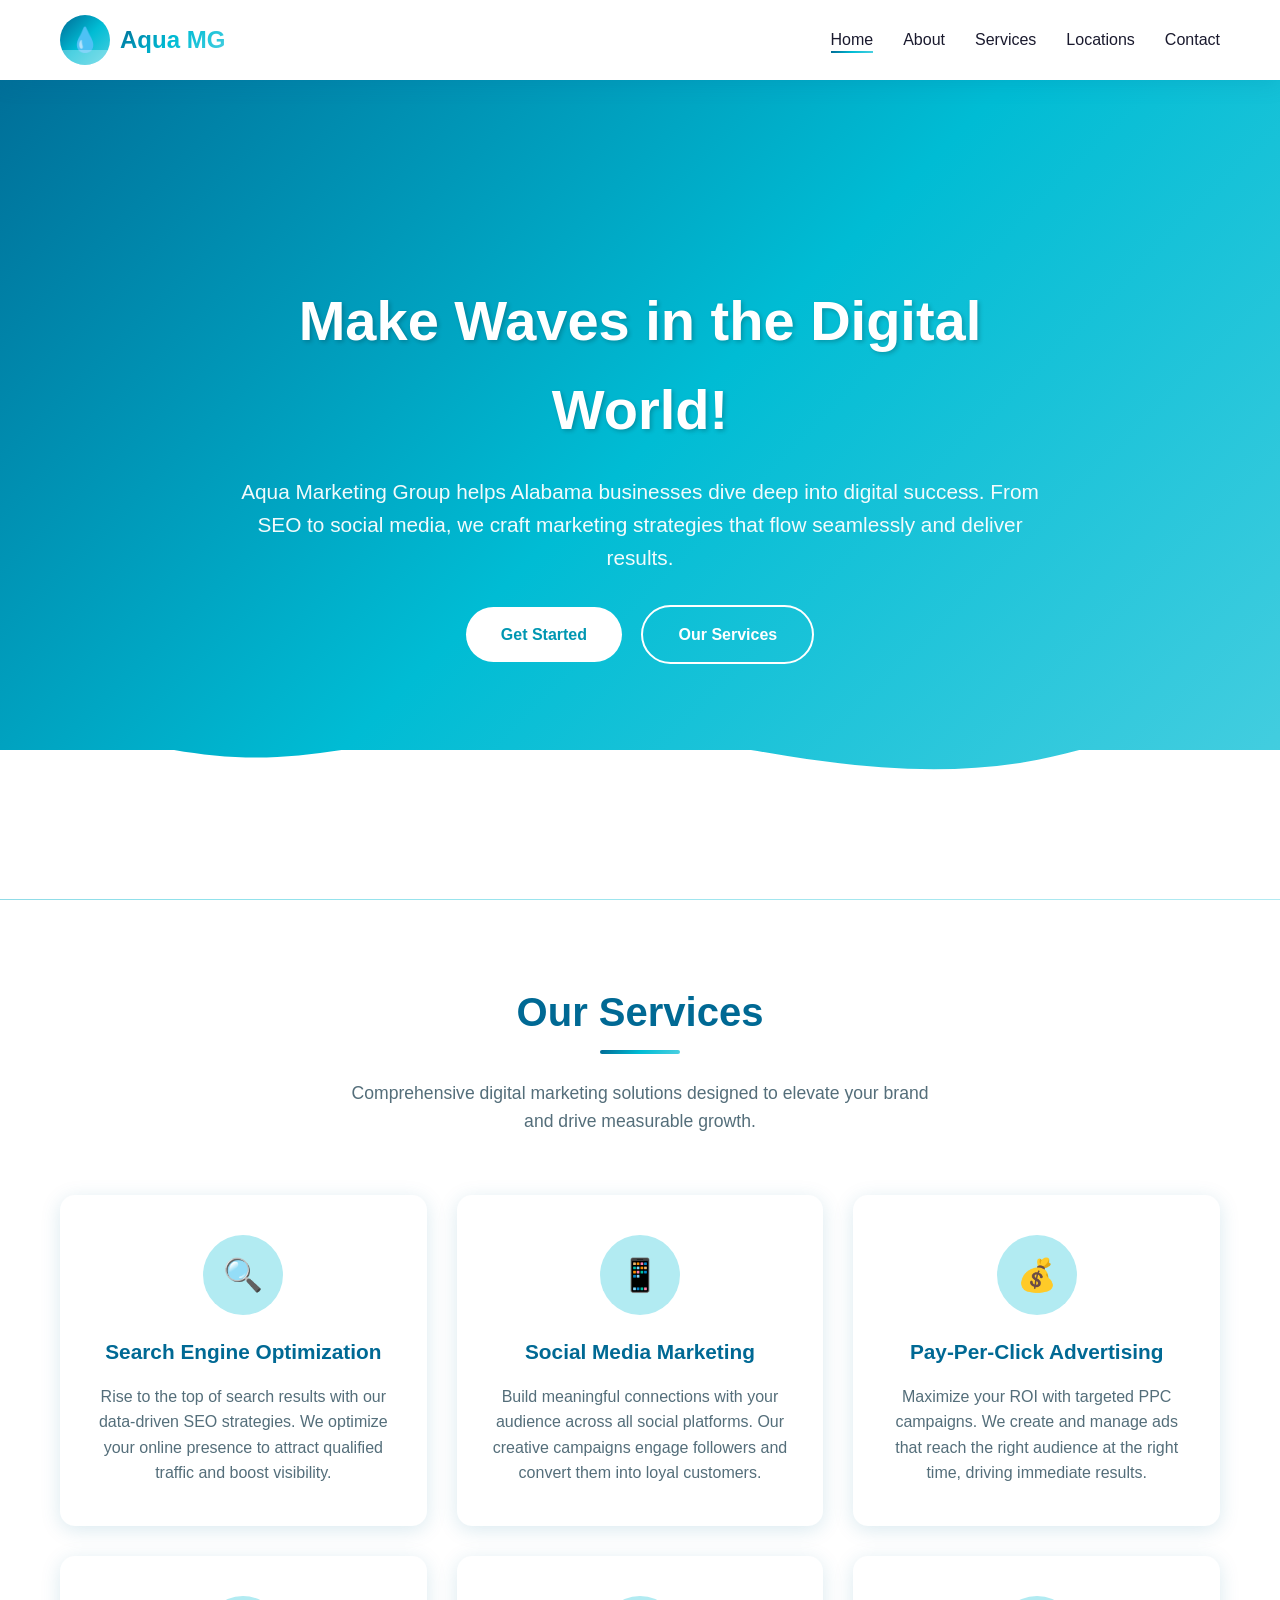
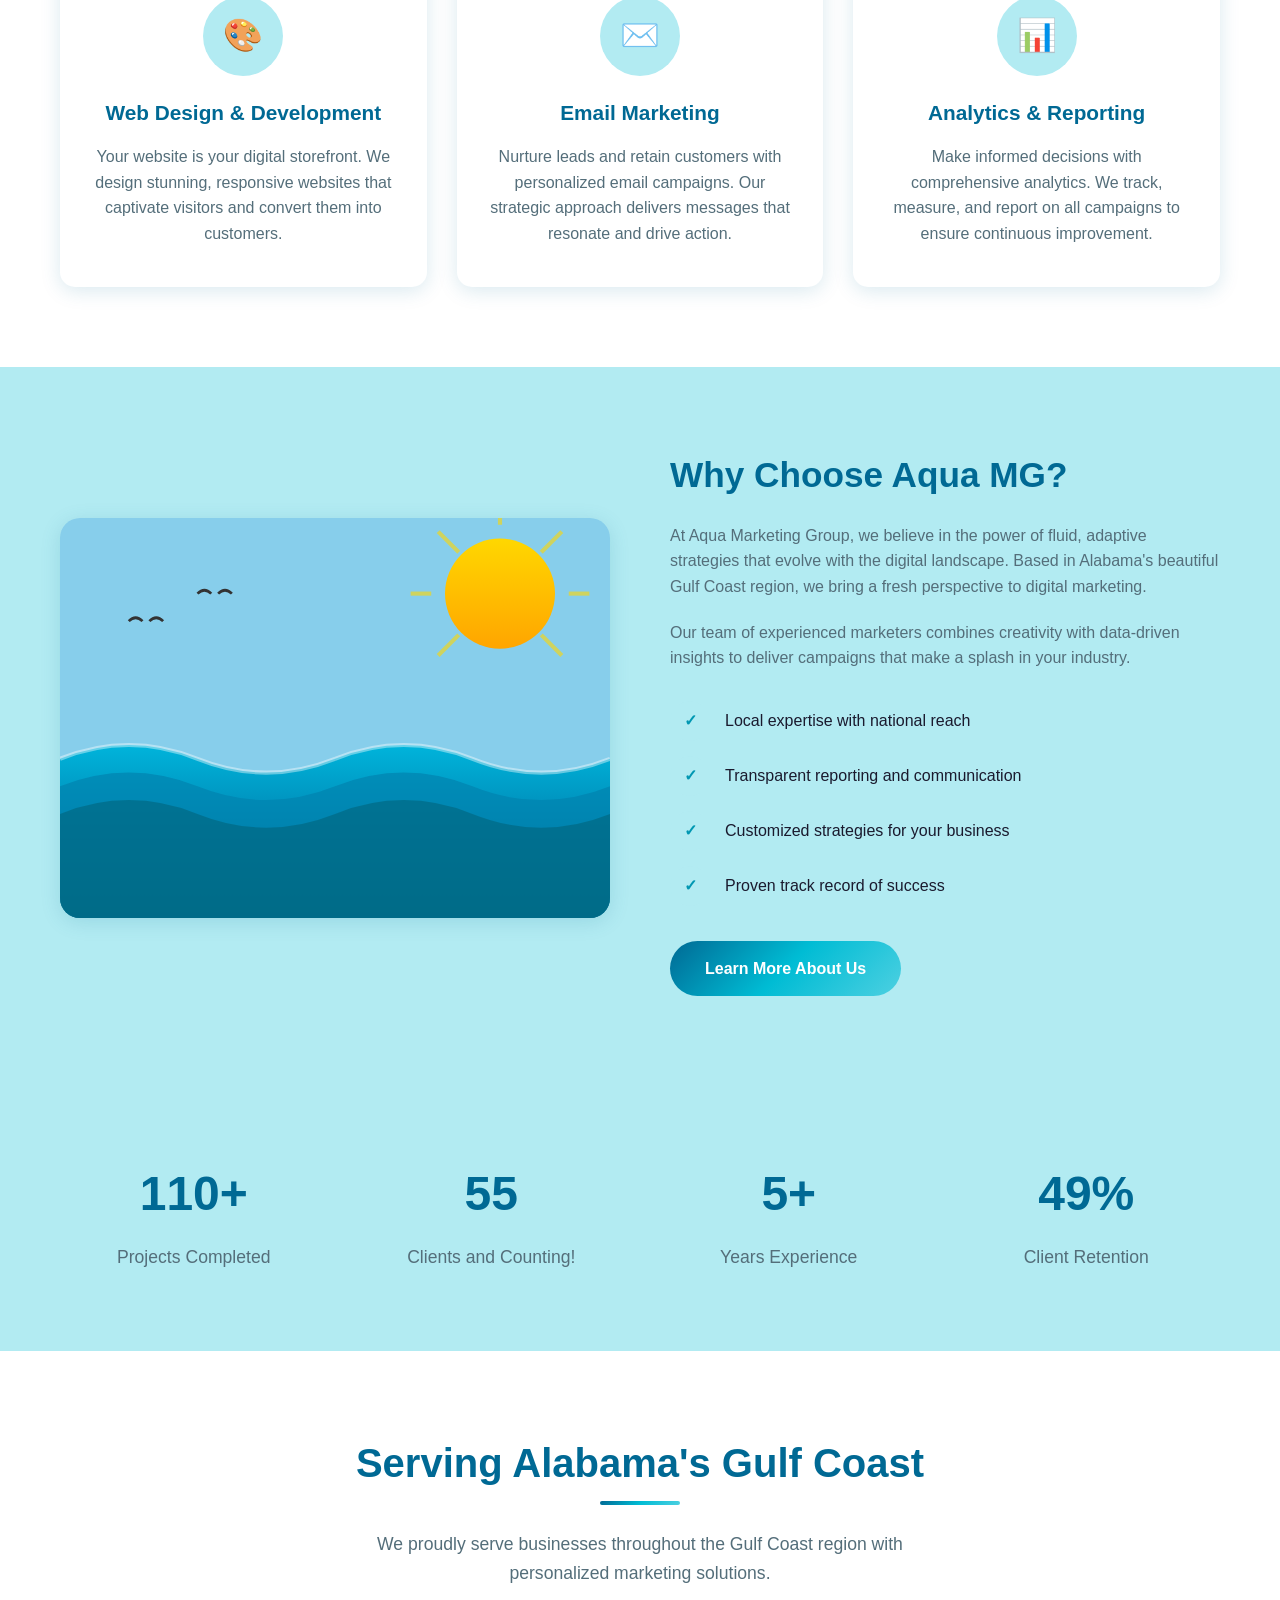
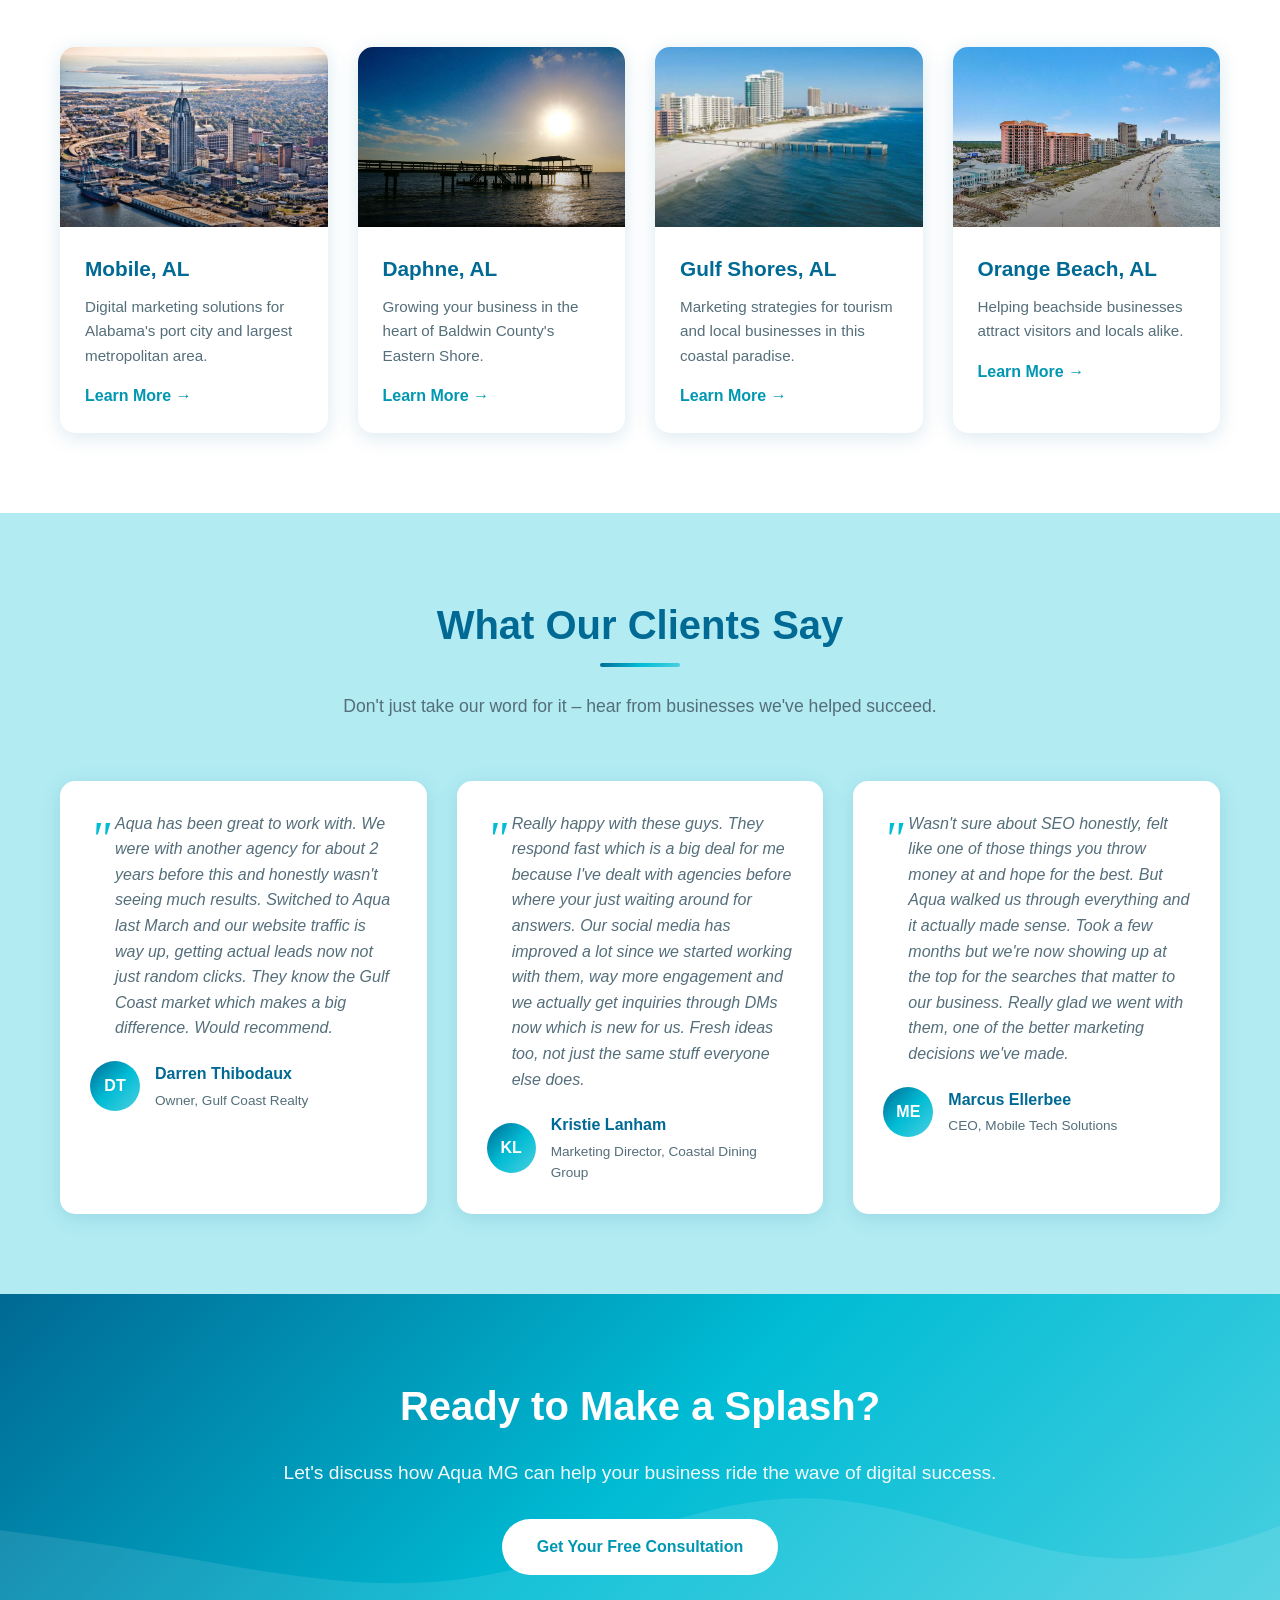
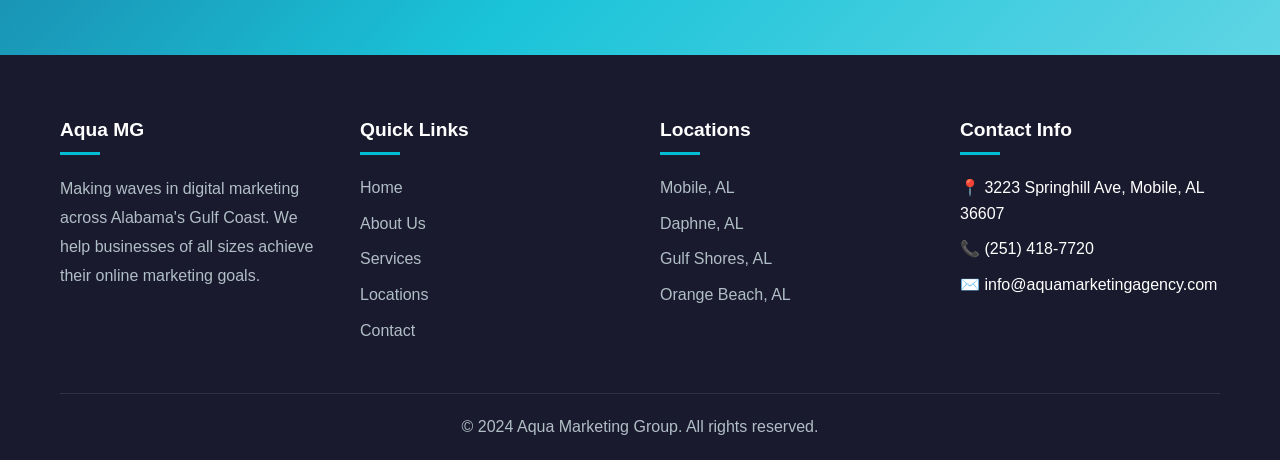
<file: index.html>
<!DOCTYPE html>
<html lang="en">
<head>
    <meta charset="UTF-8">
    <meta name="viewport" content="width=device-width, initial-scale=1.0">
    <meta http-equiv="X-UA-Compatible" content="IE=edge">

    <!-- Primary Meta Tags -->
    <title>Aqua Marketing Group | Digital Marketing Services in Alabama</title>
    <meta name="title" content="Aqua Marketing Group | Digital Marketing Services in Alabama">
    <meta name="description" content="Aqua Marketing Group delivers powerful digital marketing solutions across Alabama. Expert SEO, PPC, social media, and web design services in Mobile, Daphne, Gulf Shores, and Orange Beach.">
    <meta name="keywords" content="digital marketing agency, SEO services, PPC advertising, social media marketing, web design, Alabama marketing, Mobile AL marketing, Gulf Coast marketing">
    <meta name="author" content="Aqua Marketing Group">
    <meta name="robots" content="index, follow">
    <link rel="canonical" href="https://aquamarketinggroup.com/">

    <!-- Open Graph / Facebook -->
    <meta property="og:type" content="website">
    <meta property="og:url" content="https://aquamarketinggroup.com/">
    <meta property="og:title" content="Aqua Marketing Group | Digital Marketing Services in Alabama">
    <meta property="og:description" content="Aqua Marketing Group delivers powerful digital marketing solutions across Alabama. Expert SEO, PPC, social media, and web design services.">
    <meta property="og:image" content="https://aquamarketinggroup.com/images/og-image.jpg">
    <meta property="og:locale" content="en_US">
    <meta property="og:site_name" content="Aqua Marketing Group">

    <!-- Twitter -->
    <meta property="twitter:card" content="summary_large_image">
    <meta property="twitter:url" content="https://aquamarketinggroup.com/">
    <meta property="twitter:title" content="Aqua Marketing Group | Digital Marketing Services in Alabama">
    <meta property="twitter:description" content="Aqua Marketing Group delivers powerful digital marketing solutions across Alabama. Expert SEO, PPC, social media, and web design services.">
    <meta property="twitter:image" content="https://aquamarketinggroup.com/images/og-image.jpg">

    <!-- Geo Tags -->
    <meta name="geo.region" content="US-AL">
    <meta name="geo.placename" content="Mobile, Alabama">

    <!-- Stylesheet -->
    <link rel="stylesheet" href="css/style.css">

    <!-- Favicon -->
    <link rel="icon" type="image/svg+xml" href="data:image/svg+xml,<svg xmlns='http://www.w3.org/2000/svg' viewBox='0 0 100 100'><text y='.9em' font-size='90'>💧</text></svg>">

    <!-- Schema.org Structured Data -->
    <script type="application/ld+json">
    {
        "@context": "https://schema.org",
        "@type": "MarketingAgency",
        "name": "Aqua Marketing Group",
        "description": "Full-service digital marketing agency serving Alabama's Gulf Coast region",
        "url": "https://aquamarketinggroup.com",
        "logo": "https://aquamarketinggroup.com/images/logo.png",
        "telephone": "+1-251-418-7720",
        "email": "info@aquamarketingagency.com",
        "address": {
            "@type": "PostalAddress",
            "streetAddress": "3223 Springhill Ave",
            "addressLocality": "Mobile",
            "addressRegion": "AL",
            "postalCode": "36607",
            "addressCountry": "US"
        },
        "areaServed": [
            {"@type": "City", "name": "Mobile", "addressRegion": "AL"},
            {"@type": "City", "name": "Daphne", "addressRegion": "AL"},
            {"@type": "City", "name": "Gulf Shores", "addressRegion": "AL"},
            {"@type": "City", "name": "Orange Beach", "addressRegion": "AL"}
        ],
        "sameAs": [
            "https://facebook.com/aquamarketingagency",
            "https://twitter.com/aquamarketing",
            "https://linkedin.com/company/aquamarketingagency",
            "https://instagram.com/aquamarketingagency"
        ]
    }
    </script>
</head>
<body>
    <!-- Header -->
    <header>
        <nav>
            <a href="/" class="logo">
                <div class="logo-icon"></div>
                <h1>Aqua MG</h1>
            </a>
            <ul class="nav-links">
                <li><a href="/" class="active">Home</a></li>
                <li><a href="about">About</a></li>
                <li><a href="services">Services</a></li>
                <li class="dropdown">
                    <a href="locations">Locations</a>
                    <div class="dropdown-content">
                        <a href="mobile-marketing-agency">Mobile, AL</a>
                        <a href="daphne-marketing-agency">Daphne, AL</a>
                        <a href="gulf-shores-marketing-agency">Gulf Shores, AL</a>
                        <a href="orange-beach-marketing-agency">Orange Beach, AL</a>
                    </div>
                </li>
                <li><a href="contact">Contact</a></li>
            </ul>
            <div class="menu-toggle">
                <span></span>
                <span></span>
                <span></span>
            </div>
        </nav>
    </header>

    <!-- Hero Section -->
    <section class="hero">
        <div class="bubbles">
            <div class="bubble"></div>
            <div class="bubble"></div>
            <div class="bubble"></div>
            <div class="bubble"></div>
            <div class="bubble"></div>
            <div class="bubble"></div>
            <div class="bubble"></div>
            <div class="bubble"></div>
            <div class="bubble"></div>
            <div class="bubble"></div>
        </div>
        <div class="hero-content">
            <h1>Make Waves in the Digital World!</h1>
            <p>Aqua Marketing Group helps Alabama businesses dive deep into digital success. From SEO to social media, we craft marketing strategies that flow seamlessly and deliver results.</p>
            <div class="hero-buttons">
                <a href="contact" class="btn btn-primary">Get Started</a>
                <a href="services" class="btn btn-secondary">Our Services</a>
            </div>
        </div>
    </section>

    <!-- Services Preview -->
    <section class="services">
        <div class="container">
            <div class="section-header">
                <h2>Our Services</h2>
                <p>Comprehensive digital marketing solutions designed to elevate your brand and drive measurable growth.</p>
            </div>
            <div class="services-grid">
                <div class="service-card">
                    <div class="service-icon">🔍</div>
                    <h3>Search Engine Optimization</h3>
                    <p>Rise to the top of search results with our data-driven SEO strategies. We optimize your online presence to attract qualified traffic and boost visibility.</p>
                </div>
                <div class="service-card">
                    <div class="service-icon">📱</div>
                    <h3>Social Media Marketing</h3>
                    <p>Build meaningful connections with your audience across all social platforms. Our creative campaigns engage followers and convert them into loyal customers.</p>
                </div>
                <div class="service-card">
                    <div class="service-icon">💰</div>
                    <h3>Pay-Per-Click Advertising</h3>
                    <p>Maximize your ROI with targeted PPC campaigns. We create and manage ads that reach the right audience at the right time, driving immediate results.</p>
                </div>
                <div class="service-card">
                    <div class="service-icon">🎨</div>
                    <h3>Web Design & Development</h3>
                    <p>Your website is your digital storefront. We design stunning, responsive websites that captivate visitors and convert them into customers.</p>
                </div>
                <div class="service-card">
                    <div class="service-icon">✉️</div>
                    <h3>Email Marketing</h3>
                    <p>Nurture leads and retain customers with personalized email campaigns. Our strategic approach delivers messages that resonate and drive action.</p>
                </div>
                <div class="service-card">
                    <div class="service-icon">📊</div>
                    <h3>Analytics & Reporting</h3>
                    <p>Make informed decisions with comprehensive analytics. We track, measure, and report on all campaigns to ensure continuous improvement.</p>
                </div>
            </div>
        </div>
    </section>

    <!-- About Preview -->
    <section class="about-section" style="background: var(--aqua-pale);">
        <div class="container">
            <div class="about-content">
                <div class="about-image">
                    <img src="images/about-wave.svg" alt="Ocean waves representing Aqua Marketing Group's fluid marketing strategies" class="about-img">
                </div>
                <div class="about-text">
                    <h2>Why Choose Aqua MG?</h2>
                    <p>At Aqua Marketing Group, we believe in the power of fluid, adaptive strategies that evolve with the digital landscape. Based in Alabama's beautiful Gulf Coast region, we bring a fresh perspective to digital marketing.</p>
                    <p>Our team of experienced marketers combines creativity with data-driven insights to deliver campaigns that make a splash in your industry.</p>
                    <div class="about-features">
                        <div class="feature-item">
                            <div class="feature-icon">✓</div>
                            <span>Local expertise with national reach</span>
                        </div>
                        <div class="feature-item">
                            <div class="feature-icon">✓</div>
                            <span>Transparent reporting and communication</span>
                        </div>
                        <div class="feature-item">
                            <div class="feature-icon">✓</div>
                            <span>Customized strategies for your business</span>
                        </div>
                        <div class="feature-item">
                            <div class="feature-icon">✓</div>
                            <span>Proven track record of success</span>
                        </div>
                    </div>
                    <a href="about" class="btn btn-aqua" style="margin-top: 20px;">Learn More About Us</a>
                </div>
            </div>
        </div>
    </section>

    <!-- Stats Section -->
    <section class="stats">
        <div class="container">
            <div class="stats-grid">
                <div class="stat-item">
                    <h3>220+</h3>
                    <p>Projects Completed</p>
                </div>
                <div class="stat-item">
                    <h3>110</h3>
                    <p>Clients and Counting!</p>
                </div>
                <div class="stat-item">
                    <h3>10+</h3>
                    <p>Years Experience</p>
                </div>
                <div class="stat-item">
                    <h3>98%</h3>
                    <p>Client Retention</p>
                </div>
            </div>
        </div>
    </section>

    <!-- Locations Preview -->
    <section class="locations">
        <div class="container">
            <div class="section-header">
                <h2>Serving Alabama's Gulf Coast</h2>
                <p>We proudly serve businesses throughout the Gulf Coast region with personalized marketing solutions.</p>
            </div>
            <div class="locations-grid">
                <a href="mobile-marketing-agency" class="location-card">
                    <div class="location-image">
                        <img src="images/mobile.jpg" alt="Mobile Alabama Digital Marketing">
                    </div>
                    <div class="location-info">
                        <h3>Mobile, AL</h3>
                        <p>Digital marketing solutions for Alabama's port city and largest metropolitan area.</p>
                        <span class="location-link">Learn More →</span>
                    </div>
                </a>
                <a href="daphne-marketing-agency" class="location-card">
                    <div class="location-image">
                        <img src="images/daphne.jpg" alt="Daphne Alabama Digital Marketing">
                    </div>
                    <div class="location-info">
                        <h3>Daphne, AL</h3>
                        <p>Growing your business in the heart of Baldwin County's Eastern Shore.</p>
                        <span class="location-link">Learn More →</span>
                    </div>
                </a>
                <a href="gulf-shores-marketing-agency" class="location-card">
                    <div class="location-image">
                        <img src="images/gulf-shores.jpg" alt="Gulf Shores Alabama Digital Marketing">
                    </div>
                    <div class="location-info">
                        <h3>Gulf Shores, AL</h3>
                        <p>Marketing strategies for tourism and local businesses in this coastal paradise.</p>
                        <span class="location-link">Learn More →</span>
                    </div>
                </a>
                <a href="orange-beach-marketing-agency" class="location-card">
                    <div class="location-image">
                        <img src="images/orange-beach.jpg" alt="Orange Beach Alabama Digital Marketing">
                    </div>
                    <div class="location-info">
                        <h3>Orange Beach, AL</h3>
                        <p>Helping beachside businesses attract visitors and locals alike.</p>
                        <span class="location-link">Learn More →</span>
                    </div>
                </a>
            </div>
        </div>
    </section>

    <!-- Testimonials -->
    <section class="testimonials">
        <div class="container">
            <div class="section-header">
                <h2>What Our Clients Say</h2>
                <p>Don't just take our word for it – hear from businesses we've helped succeed.</p>
            </div>
            <div class="testimonial-slider">
                <div class="testimonial-card">
                    <p class="testimonial-text">Aqua has been great to work with. We were with another agency for about 2 years before this and honestly wasn't seeing much results. Switched to Aqua last March and our website traffic is way up, getting actual leads now not just random clicks. They know the Gulf Coast market which makes a big difference. Would recommend.</p>
                    <div class="testimonial-author">
                        <div class="author-avatar">DT</div>
                        <div class="author-info">
                            <h4>Darren Thibodaux</h4>
                            <p>Owner, Gulf Coast Realty</p>
                        </div>
                    </div>
                </div>
                <div class="testimonial-card">
                    <p class="testimonial-text">Really happy with these guys. They respond fast which is a big deal for me because I've dealt with agencies before where your just waiting around for answers. Our social media has improved a lot since we started working with them, way more engagement and we actually get inquiries through DMs now which is new for us. Fresh ideas too, not just the same stuff everyone else does.</p>
                    <div class="testimonial-author">
                        <div class="author-avatar">KL</div>
                        <div class="author-info">
                            <h4>Kristie Lanham</h4>
                            <p>Marketing Director, Coastal Dining Group</p>
                        </div>
                    </div>
                </div>
                <div class="testimonial-card">
                    <p class="testimonial-text">Wasn't sure about SEO honestly, felt like one of those things you throw money at and hope for the best. But Aqua walked us through everything and it actually made sense. Took a few months but we're now showing up at the top for the searches that matter to our business. Really glad we went with them, one of the better marketing decisions we've made.</p>
                    <div class="testimonial-author">
                        <div class="author-avatar">ME</div>
                        <div class="author-info">
                            <h4>Marcus Ellerbee</h4>
                            <p>CEO, Mobile Tech Solutions</p>
                        </div>
                    </div>
                </div>
            </div>
        </div>
    </section>

    <!-- CTA Section -->
    <section class="cta">
        <div class="container">
            <div class="cta-content">
                <h2>Ready to Make a Splash?</h2>
                <p>Let's discuss how Aqua MG can help your business ride the wave of digital success.</p>
                <a href="contact" class="btn btn-primary">Get Your Free Consultation</a>
            </div>
        </div>
    </section>

    <!-- Footer -->
    <footer>
        <div class="container">
            <div class="footer-content">
                <div class="footer-section">
                    <h3>Aqua MG</h3>
                    <p>Making waves in digital marketing across Alabama's Gulf Coast. We help businesses of all sizes achieve their online marketing goals.</p>
                </div>
                <div class="footer-section">
                    <h3>Quick Links</h3>
                    <ul>
                        <li><a href="/">Home</a></li>
                        <li><a href="about">About Us</a></li>
                        <li><a href="services">Services</a></li>
                        <li><a href="locations">Locations</a></li>
                        <li><a href="contact">Contact</a></li>
                    </ul>
                </div>
                <div class="footer-section">
                    <h3>Locations</h3>
                    <ul>
                        <li><a href="mobile-marketing-agency">Mobile, AL</a></li>
                        <li><a href="daphne-marketing-agency">Daphne, AL</a></li>
                        <li><a href="gulf-shores-marketing-agency">Gulf Shores, AL</a></li>
                        <li><a href="orange-beach-marketing-agency">Orange Beach, AL</a></li>
                    </ul>
                </div>
                <div class="footer-section">
                    <h3>Contact Info</h3>
                    <ul>
                        <li>📍 3223 Springhill Ave, Mobile, AL 36607</li>
                        <li>📞 (251) 418-7720</li>
                        <li>✉️ info@aquamarketingagency.com</li>
                    </ul>
                </div>
            </div>
            <div class="footer-bottom">
                <p>&copy; 2024 Aqua Marketing Group. All rights reserved.</p>
            </div>
        </div>
    </footer>

    <!-- JavaScript -->
    <script src="js/main.js"></script>
</body>
</html>
</file>
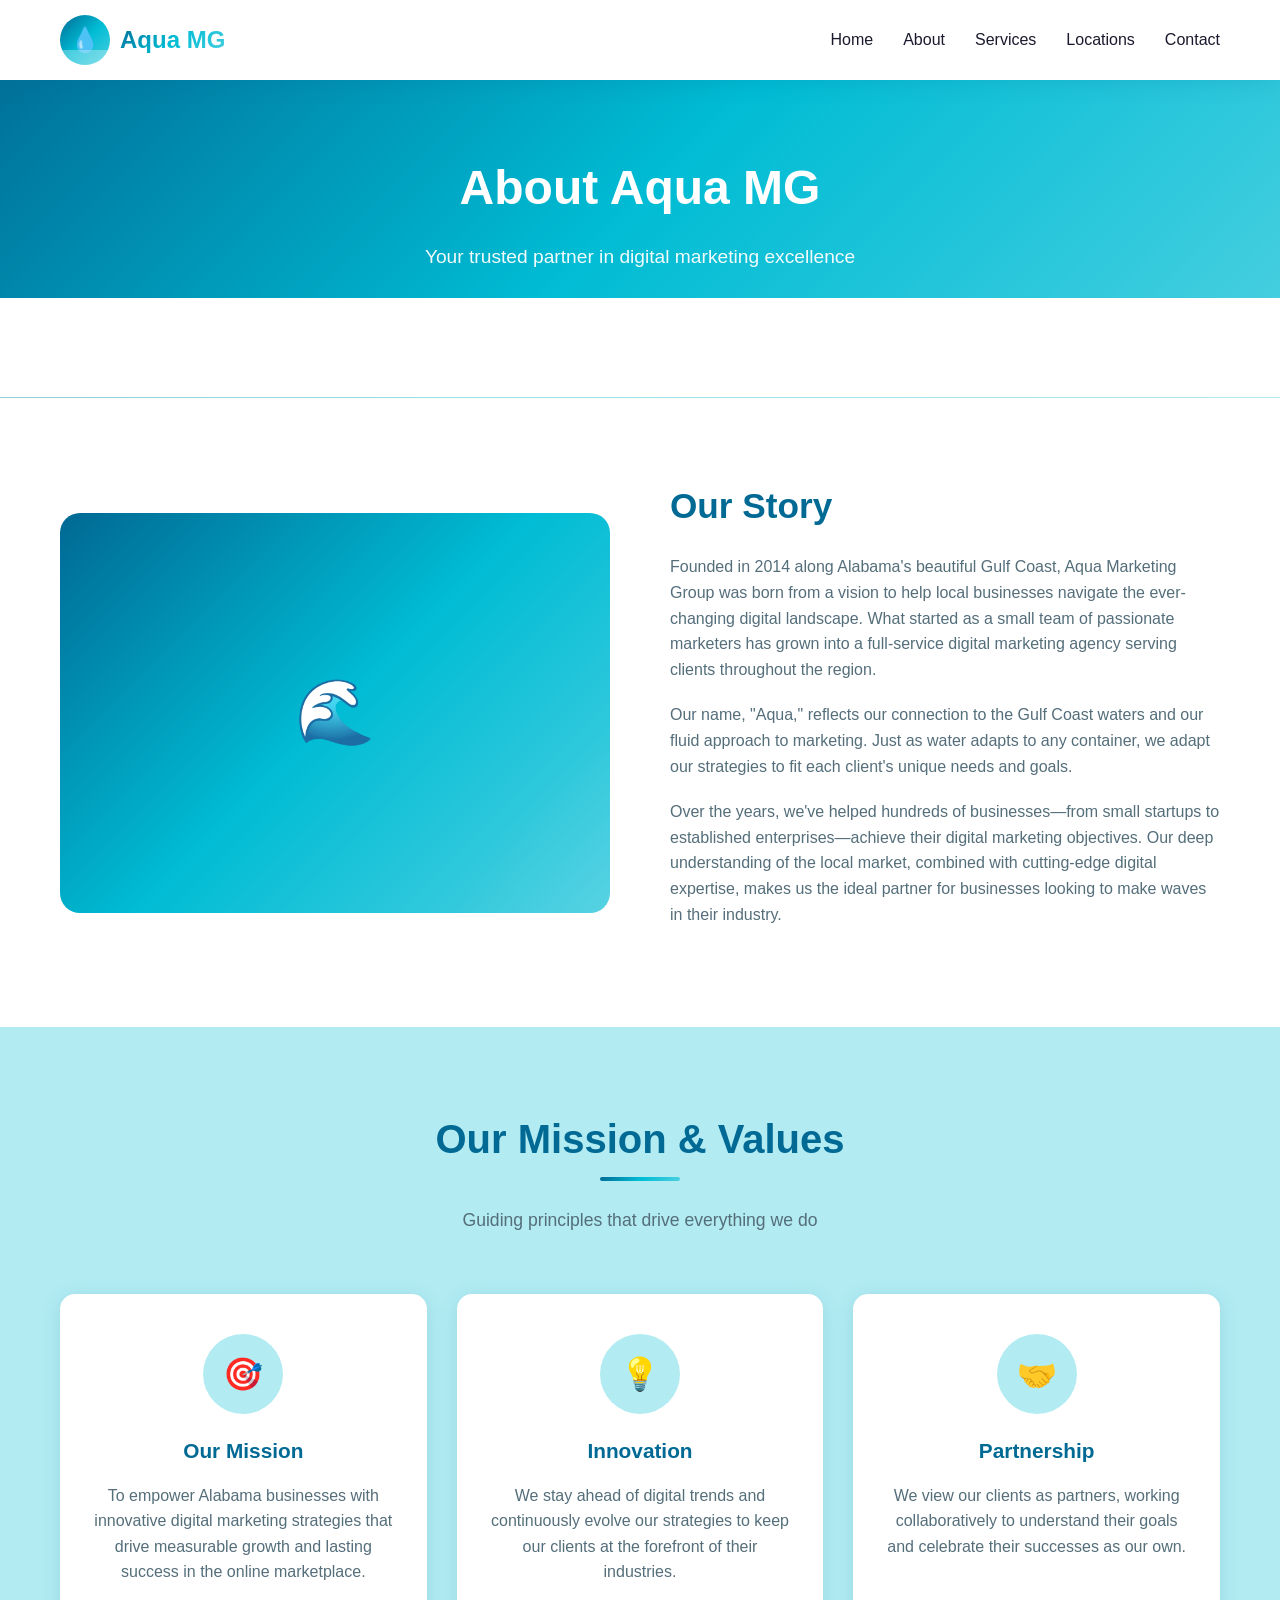
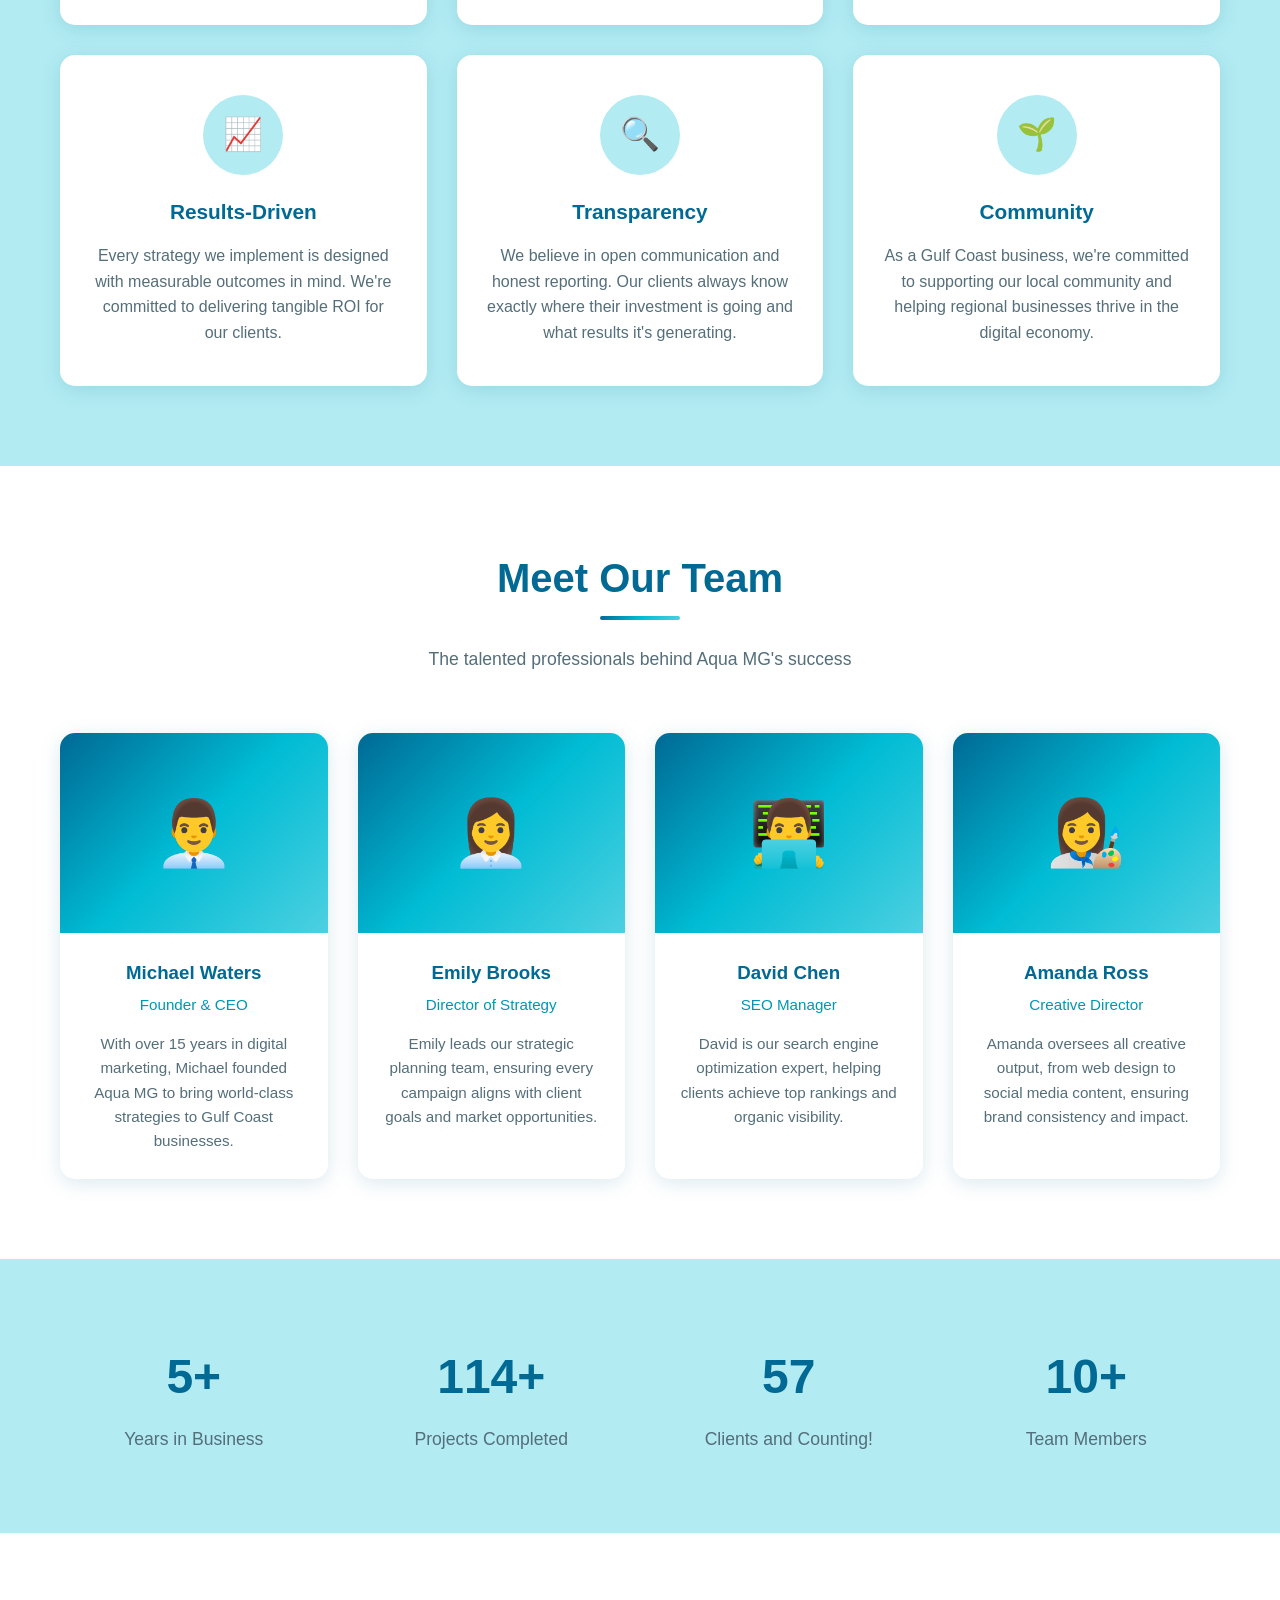
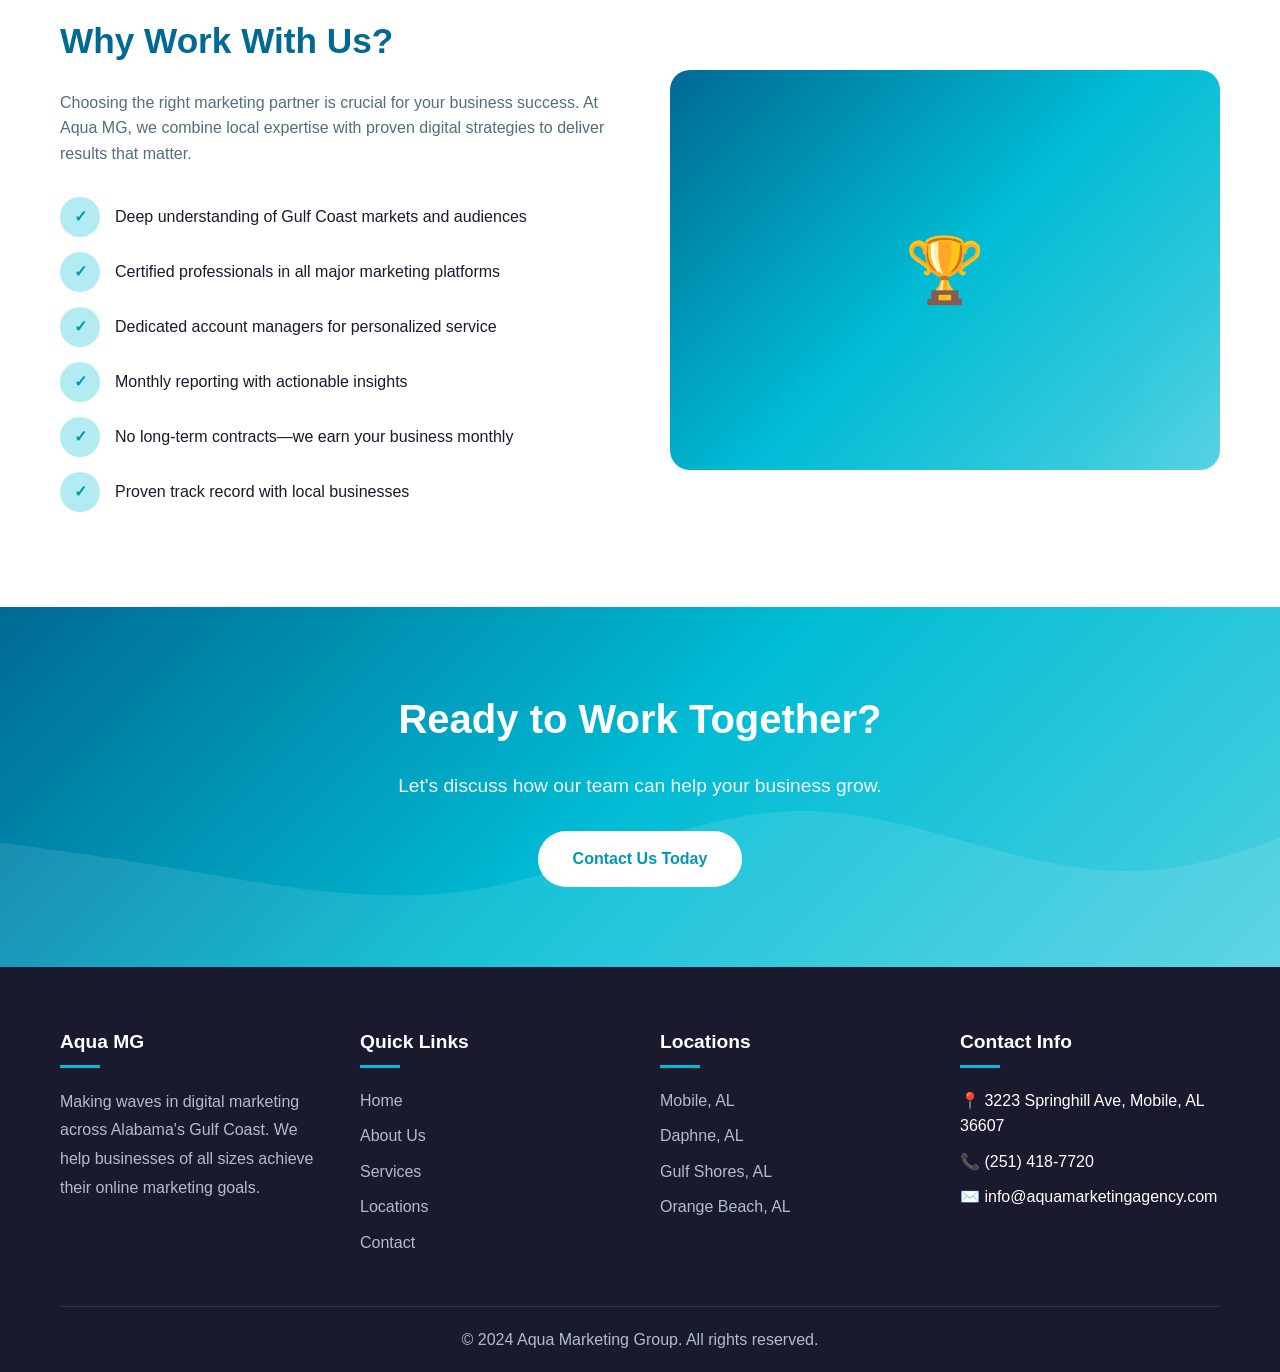
<file: about.html>
<!DOCTYPE html>
<html lang="en">
<head>
    <meta charset="UTF-8">
    <meta name="viewport" content="width=device-width, initial-scale=1.0">
    <meta http-equiv="X-UA-Compatible" content="IE=edge">

    <!-- Primary Meta Tags -->
    <title>About Us | Aqua Marketing Group - Alabama Digital Marketing Experts</title>
    <meta name="title" content="About Us | Aqua Marketing Group - Alabama Digital Marketing Experts">
    <meta name="description" content="Learn about Aqua Marketing Group, a leading digital marketing firm serving Alabama's Gulf Coast. Discover our story, mission, and the talented team behind our success.">
    <meta name="keywords" content="about aqua marketing, digital marketing team, Alabama marketing agency, Gulf Coast marketing experts, marketing agency history">
    <meta name="author" content="Aqua Marketing Group">
    <meta name="robots" content="index, follow">
    <link rel="canonical" href="https://aquamarketinggroup.com/about">

    <!-- Open Graph / Facebook -->
    <meta property="og:type" content="website">
    <meta property="og:url" content="https://aquamarketinggroup.com/about">
    <meta property="og:title" content="About Us | Aqua Marketing Group">
    <meta property="og:description" content="Learn about Aqua Marketing Group, a leading digital marketing firm serving Alabama's Gulf Coast.">
    <meta property="og:image" content="https://aquamarketinggroup.com/images/og-image.jpg">

    <!-- Twitter -->
    <meta property="twitter:card" content="summary_large_image">
    <meta property="twitter:url" content="https://aquamarketinggroup.com/about">
    <meta property="twitter:title" content="About Us | Aqua Marketing Group">
    <meta property="twitter:description" content="Learn about Aqua Marketing Group, a leading digital marketing firm serving Alabama's Gulf Coast.">

    <!-- Stylesheet -->
    <link rel="stylesheet" href="css/style.css">
    <link rel="icon" type="image/svg+xml" href="data:image/svg+xml,<svg xmlns='http://www.w3.org/2000/svg' viewBox='0 0 100 100'><text y='.9em' font-size='90'>💧</text></svg>">

    <!-- Schema.org -->
    <script type="application/ld+json">
    {
        "@context": "https://schema.org",
        "@type": "AboutPage",
        "mainEntity": {
            "@type": "MarketingAgency",
            "name": "Aqua Marketing Group",
            "description": "Full-service digital marketing agency serving Alabama's Gulf Coast region",
            "foundingDate": "2014",
            "numberOfEmployees": "15-25"
        }
    }
    </script>
</head>
<body>
    <!-- Header -->
    <header>
        <nav>
            <a href="/" class="logo">
                <div class="logo-icon"></div>
                <h1>Aqua MG</h1>
            </a>
            <ul class="nav-links">
                <li><a href="/">Home</a></li>
                <li><a href="about" class="active">About</a></li>
                <li><a href="services">Services</a></li>
                <li class="dropdown">
                    <a href="locations">Locations</a>
                    <div class="dropdown-content">
                        <a href="mobile-marketing-agency">Mobile, AL</a>
                        <a href="daphne-marketing-agency">Daphne, AL</a>
                        <a href="gulf-shores-marketing-agency">Gulf Shores, AL</a>
                        <a href="orange-beach-marketing-agency">Orange Beach, AL</a>
                    </div>
                </li>
                <li><a href="contact">Contact</a></li>
            </ul>
            <div class="menu-toggle">
                <span></span>
                <span></span>
                <span></span>
            </div>
        </nav>
    </header>

    <!-- Page Header -->
    <section class="page-header">
        <div class="container">
            <h1>About Aqua MG</h1>
            <p>Your trusted partner in digital marketing excellence</p>
            <div class="breadcrumb">
                <a href="/">Home</a>
                <span>/</span>
                <span>About Us</span>
            </div>
        </div>
    </section>

    <!-- Our Story -->
    <section class="about-section">
        <div class="container">
            <div class="about-content">
                <div class="about-image">
                    <div class="about-image-placeholder">🌊</div>
                </div>
                <div class="about-text">
                    <h2>Our Story</h2>
                    <p>Founded in 2014 along Alabama's beautiful Gulf Coast, Aqua Marketing Group was born from a vision to help local businesses navigate the ever-changing digital landscape. What started as a small team of passionate marketers has grown into a full-service digital marketing agency serving clients throughout the region.</p>
                    <p>Our name, "Aqua," reflects our connection to the Gulf Coast waters and our fluid approach to marketing. Just as water adapts to any container, we adapt our strategies to fit each client's unique needs and goals.</p>
                    <p>Over the years, we've helped hundreds of businesses—from small startups to established enterprises—achieve their digital marketing objectives. Our deep understanding of the local market, combined with cutting-edge digital expertise, makes us the ideal partner for businesses looking to make waves in their industry.</p>
                </div>
            </div>
        </div>
    </section>

    <!-- Mission & Values -->
    <section style="background: var(--aqua-pale);">
        <div class="container">
            <div class="section-header">
                <h2>Our Mission & Values</h2>
                <p>Guiding principles that drive everything we do</p>
            </div>
            <div class="services-grid">
                <div class="service-card">
                    <div class="service-icon">🎯</div>
                    <h3>Our Mission</h3>
                    <p>To empower Alabama businesses with innovative digital marketing strategies that drive measurable growth and lasting success in the online marketplace.</p>
                </div>
                <div class="service-card">
                    <div class="service-icon">💡</div>
                    <h3>Innovation</h3>
                    <p>We stay ahead of digital trends and continuously evolve our strategies to keep our clients at the forefront of their industries.</p>
                </div>
                <div class="service-card">
                    <div class="service-icon">🤝</div>
                    <h3>Partnership</h3>
                    <p>We view our clients as partners, working collaboratively to understand their goals and celebrate their successes as our own.</p>
                </div>
                <div class="service-card">
                    <div class="service-icon">📈</div>
                    <h3>Results-Driven</h3>
                    <p>Every strategy we implement is designed with measurable outcomes in mind. We're committed to delivering tangible ROI for our clients.</p>
                </div>
                <div class="service-card">
                    <div class="service-icon">🔍</div>
                    <h3>Transparency</h3>
                    <p>We believe in open communication and honest reporting. Our clients always know exactly where their investment is going and what results it's generating.</p>
                </div>
                <div class="service-card">
                    <div class="service-icon">🌱</div>
                    <h3>Community</h3>
                    <p>As a Gulf Coast business, we're committed to supporting our local community and helping regional businesses thrive in the digital economy.</p>
                </div>
            </div>
        </div>
    </section>

    <!-- Team Section -->
    <section>
        <div class="container">
            <div class="section-header">
                <h2>Meet Our Team</h2>
                <p>The talented professionals behind Aqua MG's success</p>
            </div>
            <div class="team-grid">
                <div class="team-card">
                    <div class="team-image">👨‍💼</div>
                    <div class="team-info">
                        <h3>Michael Waters</h3>
                        <p class="role">Founder & CEO</p>
                        <p>With over 15 years in digital marketing, Michael founded Aqua MG to bring world-class strategies to Gulf Coast businesses.</p>
                    </div>
                </div>
                <div class="team-card">
                    <div class="team-image">👩‍💼</div>
                    <div class="team-info">
                        <h3>Emily Brooks</h3>
                        <p class="role">Director of Strategy</p>
                        <p>Emily leads our strategic planning team, ensuring every campaign aligns with client goals and market opportunities.</p>
                    </div>
                </div>
                <div class="team-card">
                    <div class="team-image">👨‍💻</div>
                    <div class="team-info">
                        <h3>David Chen</h3>
                        <p class="role">SEO Manager</p>
                        <p>David is our search engine optimization expert, helping clients achieve top rankings and organic visibility.</p>
                    </div>
                </div>
                <div class="team-card">
                    <div class="team-image">👩‍🎨</div>
                    <div class="team-info">
                        <h3>Amanda Ross</h3>
                        <p class="role">Creative Director</p>
                        <p>Amanda oversees all creative output, from web design to social media content, ensuring brand consistency and impact.</p>
                    </div>
                </div>
            </div>
        </div>
    </section>

    <!-- Stats -->
    <section class="stats">
        <div class="container">
            <div class="stats-grid">
                <div class="stat-item">
                    <h3>10+</h3>
                    <p>Years in Business</p>
                </div>
                <div class="stat-item">
                    <h3>220+</h3>
                    <p>Projects Completed</p>
                </div>
                <div class="stat-item">
                    <h3>110</h3>
                    <p>Clients and Counting!</p>
                </div>
                <div class="stat-item">
                    <h3>20+</h3>
                    <p>Team Members</p>
                </div>
            </div>
        </div>
    </section>

    <!-- Why Choose Us -->
    <section>
        <div class="container">
            <div class="about-content">
                <div class="about-text">
                    <h2>Why Work With Us?</h2>
                    <p>Choosing the right marketing partner is crucial for your business success. At Aqua MG, we combine local expertise with proven digital strategies to deliver results that matter.</p>
                    <div class="about-features">
                        <div class="feature-item">
                            <div class="feature-icon">✓</div>
                            <span>Deep understanding of Gulf Coast markets and audiences</span>
                        </div>
                        <div class="feature-item">
                            <div class="feature-icon">✓</div>
                            <span>Certified professionals in all major marketing platforms</span>
                        </div>
                        <div class="feature-item">
                            <div class="feature-icon">✓</div>
                            <span>Dedicated account managers for personalized service</span>
                        </div>
                        <div class="feature-item">
                            <div class="feature-icon">✓</div>
                            <span>Monthly reporting with actionable insights</span>
                        </div>
                        <div class="feature-item">
                            <div class="feature-icon">✓</div>
                            <span>No long-term contracts—we earn your business monthly</span>
                        </div>
                        <div class="feature-item">
                            <div class="feature-icon">✓</div>
                            <span>Proven track record with local businesses</span>
                        </div>
                    </div>
                </div>
                <div class="about-image">
                    <div class="about-image-placeholder">🏆</div>
                </div>
            </div>
        </div>
    </section>

    <!-- CTA -->
    <section class="cta">
        <div class="container">
            <div class="cta-content">
                <h2>Ready to Work Together?</h2>
                <p>Let's discuss how our team can help your business grow.</p>
                <a href="contact" class="btn btn-primary">Contact Us Today</a>
            </div>
        </div>
    </section>

    <!-- Footer -->
    <footer>
        <div class="container">
            <div class="footer-content">
                <div class="footer-section">
                    <h3>Aqua MG</h3>
                    <p>Making waves in digital marketing across Alabama's Gulf Coast. We help businesses of all sizes achieve their online marketing goals.</p>
                </div>
                <div class="footer-section">
                    <h3>Quick Links</h3>
                    <ul>
                        <li><a href="/">Home</a></li>
                        <li><a href="about">About Us</a></li>
                        <li><a href="services">Services</a></li>
                        <li><a href="locations">Locations</a></li>
                        <li><a href="contact">Contact</a></li>
                    </ul>
                </div>
                <div class="footer-section">
                    <h3>Locations</h3>
                    <ul>
                        <li><a href="mobile-marketing-agency">Mobile, AL</a></li>
                        <li><a href="daphne-marketing-agency">Daphne, AL</a></li>
                        <li><a href="gulf-shores-marketing-agency">Gulf Shores, AL</a></li>
                        <li><a href="orange-beach-marketing-agency">Orange Beach, AL</a></li>
                    </ul>
                </div>
                <div class="footer-section">
                    <h3>Contact Info</h3>
                    <ul>
                        <li>📍 3223 Springhill Ave, Mobile, AL 36607</li>
                        <li>📞 (251) 418-7720</li>
                        <li>✉️ info@aquamarketingagency.com</li>
                    </ul>
                </div>
            </div>
            <div class="footer-bottom">
                <p>&copy; 2024 Aqua Marketing Group. All rights reserved.</p>
            </div>
        </div>
    </footer>

    <script src="js/main.js"></script>
</body>
</html>
</file>
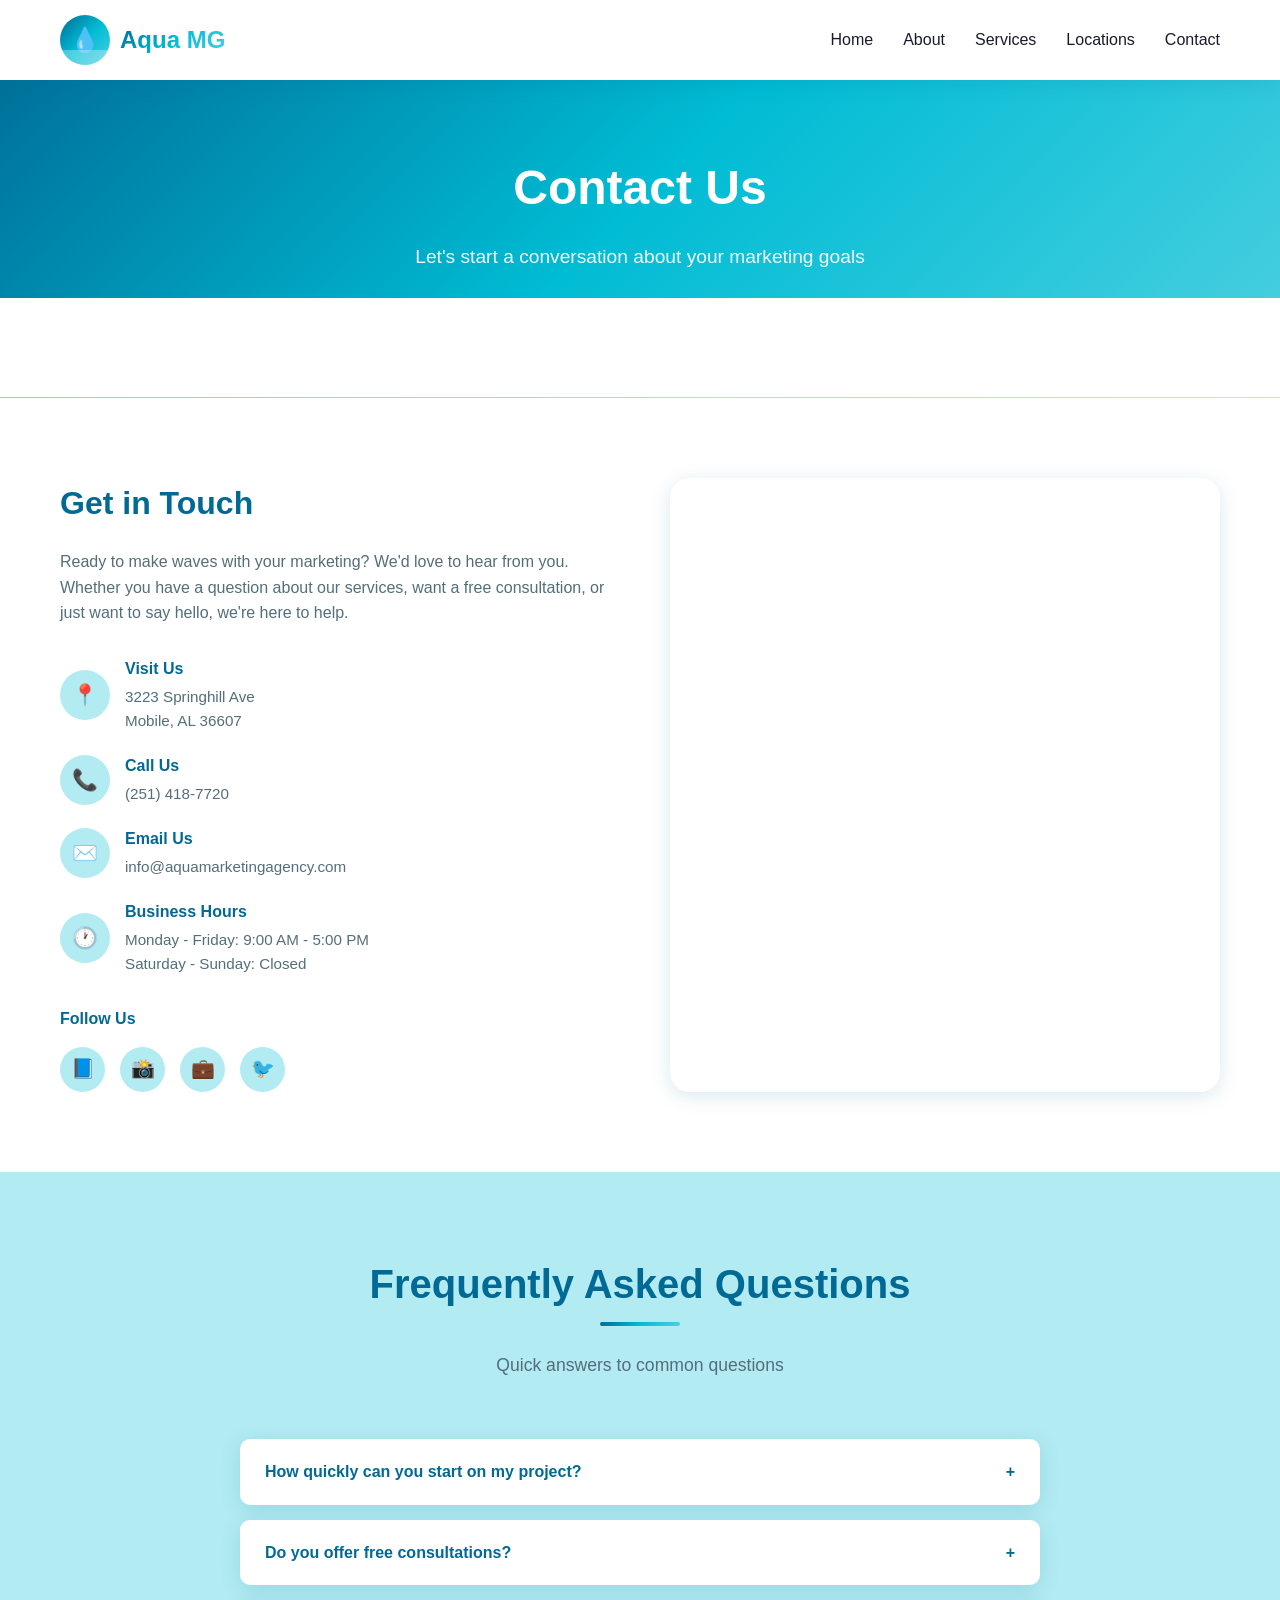
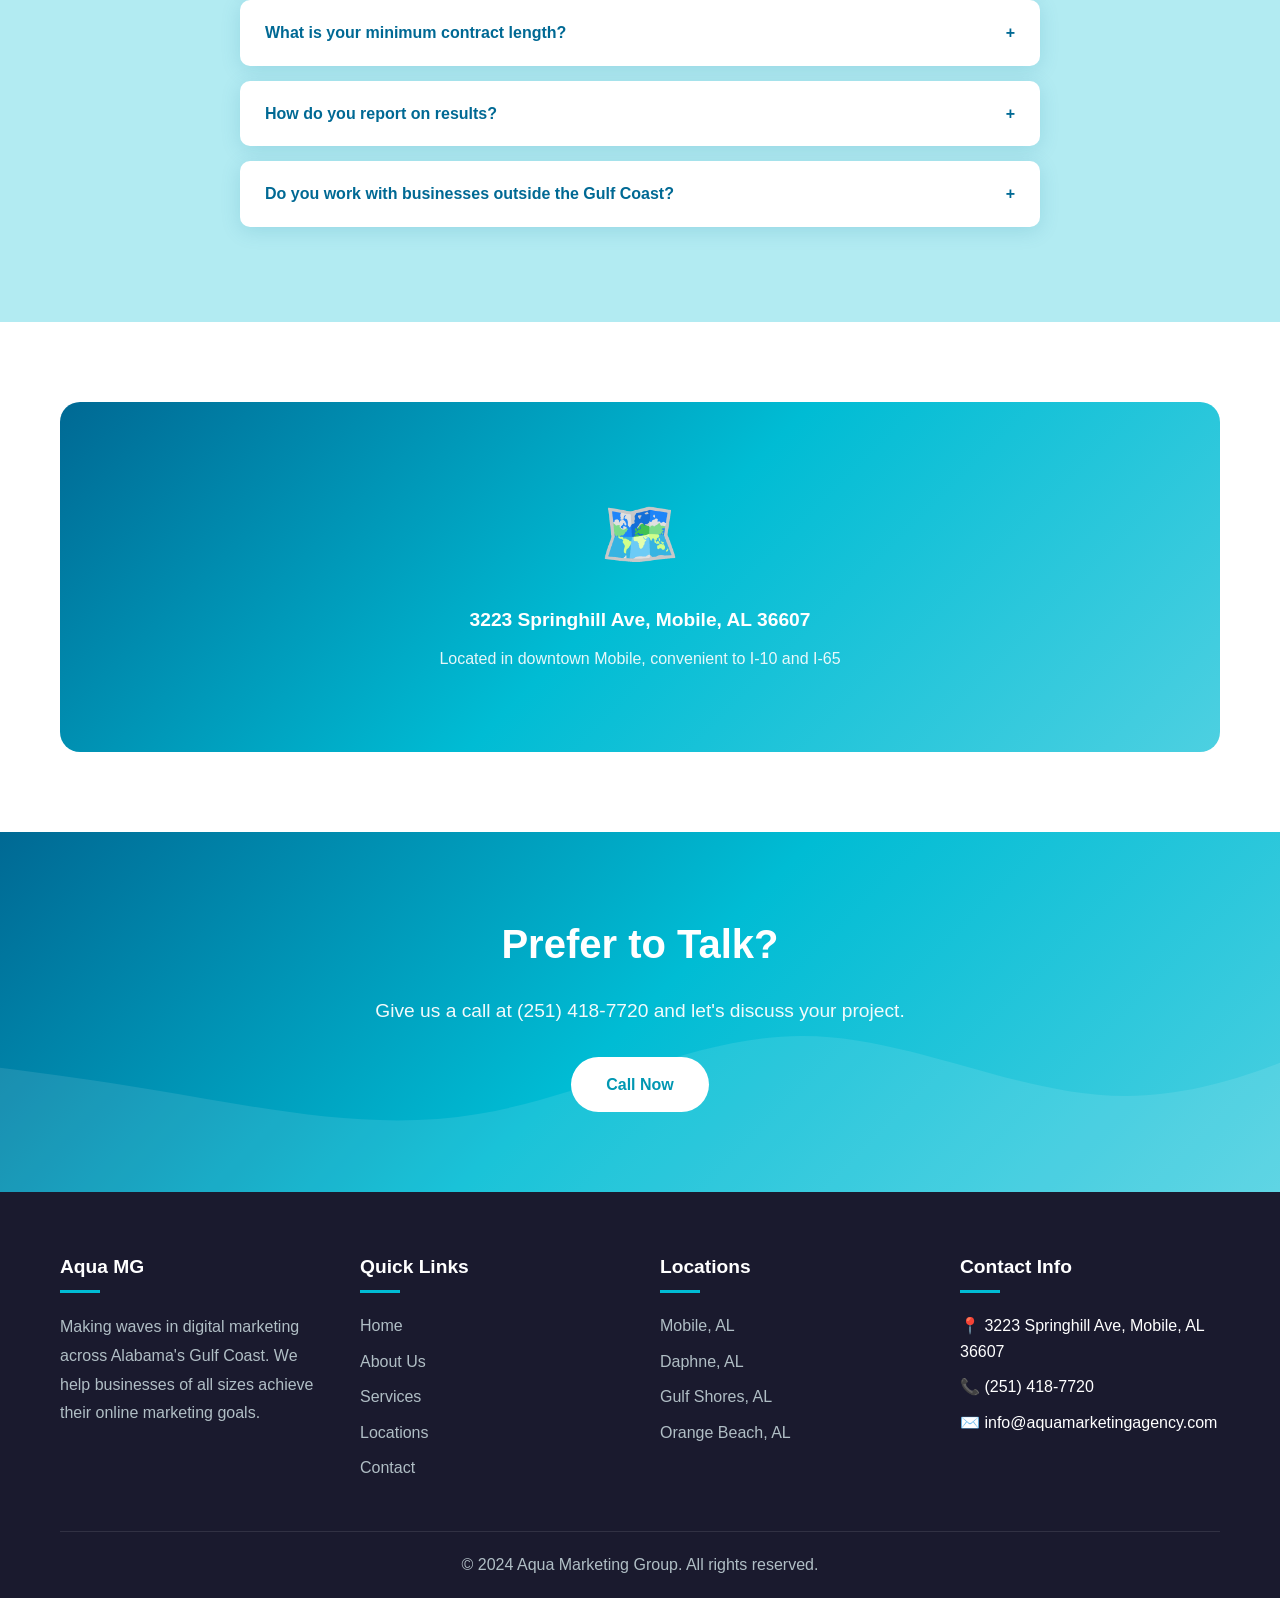
<file: contact.html>
<!DOCTYPE html>
<html lang="en">
<head>
    <meta charset="UTF-8">
    <meta name="viewport" content="width=device-width, initial-scale=1.0">
    <meta http-equiv="X-UA-Compatible" content="IE=edge">

    <!-- Primary Meta Tags -->
    <title>Contact Us | Aqua Marketing Group - Get Your Free Consultation</title>
    <meta name="title" content="Contact Us | Aqua Marketing Group - Get Your Free Consultation">
    <meta name="description" content="Contact Aqua Marketing Group for a free digital marketing consultation. Call (251) 418-7720 or fill out our form. Serving Mobile, Daphne, Gulf Shores, and Orange Beach, AL.">
    <meta name="keywords" content="contact marketing agency, digital marketing consultation, Alabama marketing contact, Gulf Coast marketing agency contact">
    <meta name="author" content="Aqua Marketing Group">
    <meta name="robots" content="index, follow">
    <link rel="canonical" href="https://aquamarketinggroup.com/contact">

    <!-- Open Graph / Facebook -->
    <meta property="og:type" content="website">
    <meta property="og:url" content="https://aquamarketinggroup.com/contact">
    <meta property="og:title" content="Contact Us | Aqua Marketing Group">
    <meta property="og:description" content="Contact Aqua Marketing Group for a free digital marketing consultation. Serving Alabama's Gulf Coast.">
    <meta property="og:image" content="https://aquamarketinggroup.com/images/og-image.jpg">

    <!-- Twitter -->
    <meta property="twitter:card" content="summary_large_image">
    <meta property="twitter:url" content="https://aquamarketinggroup.com/contact">
    <meta property="twitter:title" content="Contact Us | Aqua Marketing Group">
    <meta property="twitter:description" content="Contact Aqua Marketing Group for a free digital marketing consultation. Serving Alabama's Gulf Coast.">

    <!-- Stylesheet -->
    <link rel="stylesheet" href="css/style.css">
    <link rel="icon" type="image/svg+xml" href="data:image/svg+xml,<svg xmlns='http://www.w3.org/2000/svg' viewBox='0 0 100 100'><text y='.9em' font-size='90'>💧</text></svg>">

    <!-- Schema.org -->
    <script type="application/ld+json">
    {
        "@context": "https://schema.org",
        "@type": "ContactPage",
        "mainEntity": {
            "@type": "MarketingAgency",
            "name": "Aqua Marketing Group",
            "telephone": "+1-251-418-7720",
            "email": "info@aquamarketingagency.com",
            "address": {
                "@type": "PostalAddress",
                "streetAddress": "3223 Springhill Ave",
                "addressLocality": "Mobile",
                "addressRegion": "AL",
                "postalCode": "36607",
                "addressCountry": "US"
            },
            "openingHoursSpecification": {
                "@type": "OpeningHoursSpecification",
                "dayOfWeek": ["Monday", "Tuesday", "Wednesday", "Thursday", "Friday"],
                "opens": "09:00",
                "closes": "17:00"
            }
        }
    }
    </script>
</head>
<body>
    <!-- Header -->
    <header>
        <nav>
            <a href="/" class="logo">
                <div class="logo-icon"></div>
                <h1>Aqua MG</h1>
            </a>
            <ul class="nav-links">
                <li><a href="/">Home</a></li>
                <li><a href="about">About</a></li>
                <li><a href="services">Services</a></li>
                <li class="dropdown">
                    <a href="locations">Locations</a>
                    <div class="dropdown-content">
                        <a href="mobile-marketing-agency">Mobile, AL</a>
                        <a href="daphne-marketing-agency">Daphne, AL</a>
                        <a href="gulf-shores-marketing-agency">Gulf Shores, AL</a>
                        <a href="orange-beach-marketing-agency">Orange Beach, AL</a>
                    </div>
                </li>
                <li><a href="contact" class="active">Contact</a></li>
            </ul>
            <div class="menu-toggle">
                <span></span>
                <span></span>
                <span></span>
            </div>
        </nav>
    </header>

    <!-- Page Header -->
    <section class="page-header">
        <div class="container">
            <h1>Contact Us</h1>
            <p>Let's start a conversation about your marketing goals</p>
            <div class="breadcrumb">
                <a href="/">Home</a>
                <span>/</span>
                <span>Contact</span>
            </div>
        </div>
    </section>

    <!-- Contact Section -->
    <section>
        <div class="container">
            <div class="contact-wrapper">
                <div class="contact-info">
                    <h2>Get in Touch</h2>
                    <p>Ready to make waves with your marketing? We'd love to hear from you. Whether you have a question about our services, want a free consultation, or just want to say hello, we're here to help.</p>

                    <div class="contact-details">
                        <div class="contact-item">
                            <div class="contact-icon">📍</div>
                            <div class="contact-item-text">
                                <h4>Visit Us</h4>
                                <p>3223 Springhill Ave<br>Mobile, AL 36607</p>
                            </div>
                        </div>
                        <div class="contact-item">
                            <div class="contact-icon">📞</div>
                            <div class="contact-item-text">
                                <h4>Call Us</h4>
                                <p>(251) 418-7720</p>
                            </div>
                        </div>
                        <div class="contact-item">
                            <div class="contact-icon">✉️</div>
                            <div class="contact-item-text">
                                <h4>Email Us</h4>
                                <p>info@aquamarketingagency.com</p>
                            </div>
                        </div>
                        <div class="contact-item">
                            <div class="contact-icon">🕐</div>
                            <div class="contact-item-text">
                                <h4>Business Hours</h4>
                                <p>Monday - Friday: 9:00 AM - 5:00 PM<br>Saturday - Sunday: Closed</p>
                            </div>
                        </div>
                    </div>

                    <div style="margin-top: 30px;">
                        <h4 style="color: var(--aqua-dark); margin-bottom: 15px;">Follow Us</h4>
                        <div style="display: flex; gap: 15px;">
                            <a href="#" style="width: 45px; height: 45px; background: var(--aqua-pale); border-radius: 50%; display: flex; align-items: center; justify-content: center; font-size: 1.2rem;">📘</a>
                            <a href="#" style="width: 45px; height: 45px; background: var(--aqua-pale); border-radius: 50%; display: flex; align-items: center; justify-content: center; font-size: 1.2rem;">📸</a>
                            <a href="#" style="width: 45px; height: 45px; background: var(--aqua-pale); border-radius: 50%; display: flex; align-items: center; justify-content: center; font-size: 1.2rem;">💼</a>
                            <a href="#" style="width: 45px; height: 45px; background: var(--aqua-pale); border-radius: 50%; display: flex; align-items: center; justify-content: center; font-size: 1.2rem;">🐦</a>
                        </div>
                    </div>
                </div>

                <div class="contact-form">
                    <script type="text/javascript" src="https://form.jotform.com/jsform/253505957270057"></script>
                </div>
            </div>
        </div>
    </section>

    <!-- FAQ Section -->
    <section style="background: var(--aqua-pale);">
        <div class="container">
            <div class="section-header">
                <h2>Frequently Asked Questions</h2>
                <p>Quick answers to common questions</p>
            </div>
            <div class="faq-list">
                <div class="faq-item">
                    <div class="faq-question">
                        How quickly can you start on my project?
                        <span>+</span>
                    </div>
                    <div class="faq-answer">
                        <p>We typically begin new projects within 1-2 weeks of signing. During this time, we'll conduct our discovery process to understand your business and goals, then develop a customized strategy before implementation begins.</p>
                    </div>
                </div>
                <div class="faq-item">
                    <div class="faq-question">
                        Do you offer free consultations?
                        <span>+</span>
                    </div>
                    <div class="faq-answer">
                        <p>Yes! We offer a free initial consultation where we'll discuss your business, current marketing efforts, and goals. We'll provide insights and recommendations, with no obligation to proceed. Fill out our contact form or call us to schedule.</p>
                    </div>
                </div>
                <div class="faq-item">
                    <div class="faq-question">
                        What is your minimum contract length?
                        <span>+</span>
                    </div>
                    <div class="faq-answer">
                        <p>We don't believe in locking clients into long-term contracts. Our services are month-to-month because we want to earn your business every single month. Some services, like SEO, work best with at least 6 months of commitment to see optimal results.</p>
                    </div>
                </div>
                <div class="faq-item">
                    <div class="faq-question">
                        How do you report on results?
                        <span>+</span>
                    </div>
                    <div class="faq-answer">
                        <p>We provide comprehensive monthly reports that include all relevant metrics, insights, and recommendations. You'll also have access to a client dashboard for real-time data. We schedule monthly review calls to discuss progress and strategy.</p>
                    </div>
                </div>
                <div class="faq-item">
                    <div class="faq-question">
                        Do you work with businesses outside the Gulf Coast?
                        <span>+</span>
                    </div>
                    <div class="faq-answer">
                        <p>While our primary focus is the Gulf Coast region of Alabama, we do work with clients throughout the Southeast and nationwide. Our local expertise gives us a strong foundation, but our digital marketing skills are applicable to businesses anywhere.</p>
                    </div>
                </div>
            </div>
        </div>
    </section>

    <!-- Map Section -->
    <section>
        <div class="container">
            <div style="background: var(--aqua-gradient); border-radius: 20px; height: 350px; display: flex; align-items: center; justify-content: center; color: white;">
                <div style="text-align: center;">
                    <div style="font-size: 4rem; margin-bottom: 20px;">🗺️</div>
                    <p style="font-size: 1.2rem;"><strong>3223 Springhill Ave, Mobile, AL 36607</strong></p>
                    <p style="margin-top: 10px; opacity: 0.9;">Located in downtown Mobile, convenient to I-10 and I-65</p>
                </div>
            </div>
        </div>
    </section>

    <!-- CTA -->
    <section class="cta">
        <div class="container">
            <div class="cta-content">
                <h2>Prefer to Talk?</h2>
                <p>Give us a call at (251) 418-7720 and let's discuss your project.</p>
                <a href="tel:+12514187720" class="btn btn-primary">Call Now</a>
            </div>
        </div>
    </section>

    <!-- Footer -->
    <footer>
        <div class="container">
            <div class="footer-content">
                <div class="footer-section">
                    <h3>Aqua MG</h3>
                    <p>Making waves in digital marketing across Alabama's Gulf Coast. We help businesses of all sizes achieve their online marketing goals.</p>
                </div>
                <div class="footer-section">
                    <h3>Quick Links</h3>
                    <ul>
                        <li><a href="/">Home</a></li>
                        <li><a href="about">About Us</a></li>
                        <li><a href="services">Services</a></li>
                        <li><a href="locations">Locations</a></li>
                        <li><a href="contact">Contact</a></li>
                    </ul>
                </div>
                <div class="footer-section">
                    <h3>Locations</h3>
                    <ul>
                        <li><a href="mobile-marketing-agency">Mobile, AL</a></li>
                        <li><a href="daphne-marketing-agency">Daphne, AL</a></li>
                        <li><a href="gulf-shores-marketing-agency">Gulf Shores, AL</a></li>
                        <li><a href="orange-beach-marketing-agency">Orange Beach, AL</a></li>
                    </ul>
                </div>
                <div class="footer-section">
                    <h3>Contact Info</h3>
                    <ul>
                        <li>📍 3223 Springhill Ave, Mobile, AL 36607</li>
                        <li>📞 (251) 418-7720</li>
                        <li>✉️ info@aquamarketingagency.com</li>
                    </ul>
                </div>
            </div>
            <div class="footer-bottom">
                <p>&copy; 2024 Aqua Marketing Group. All rights reserved.</p>
            </div>
        </div>
    </footer>

    <script src="js/main.js"></script>
</body>
</html>
</file>
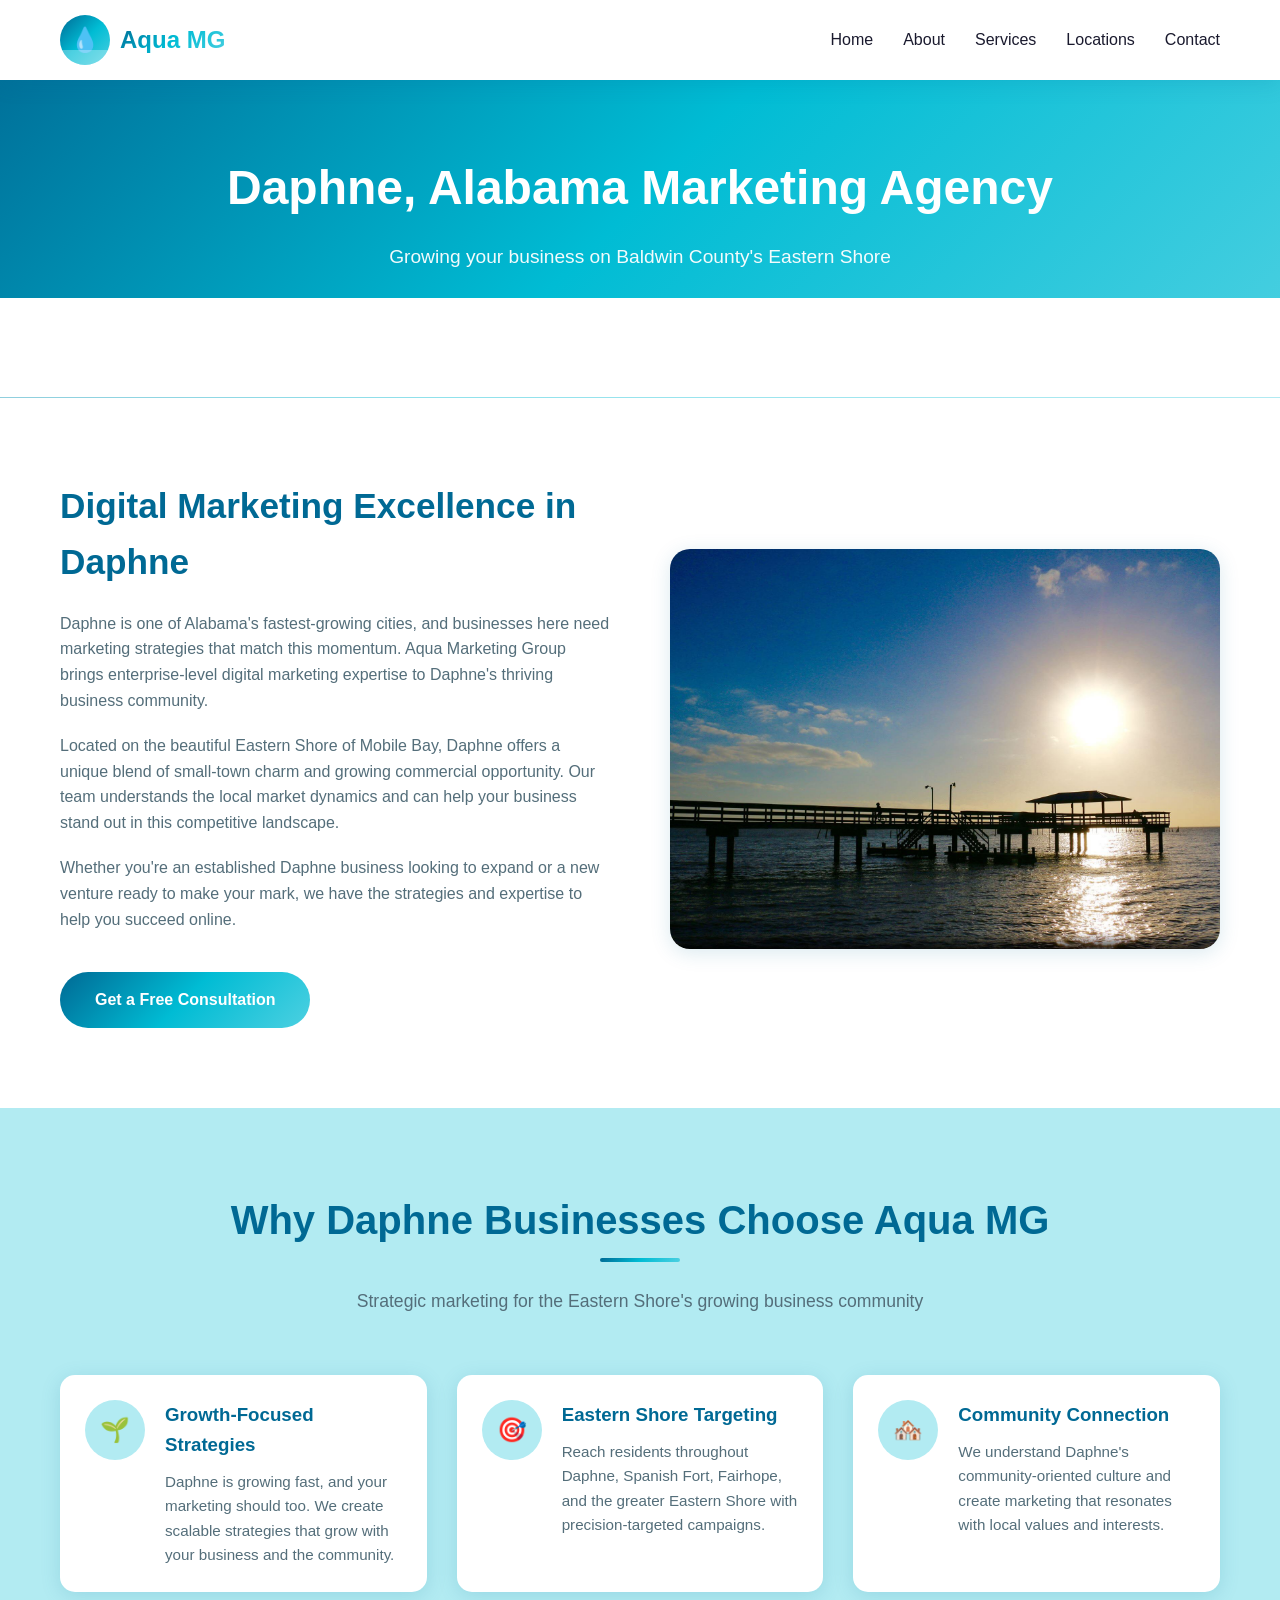
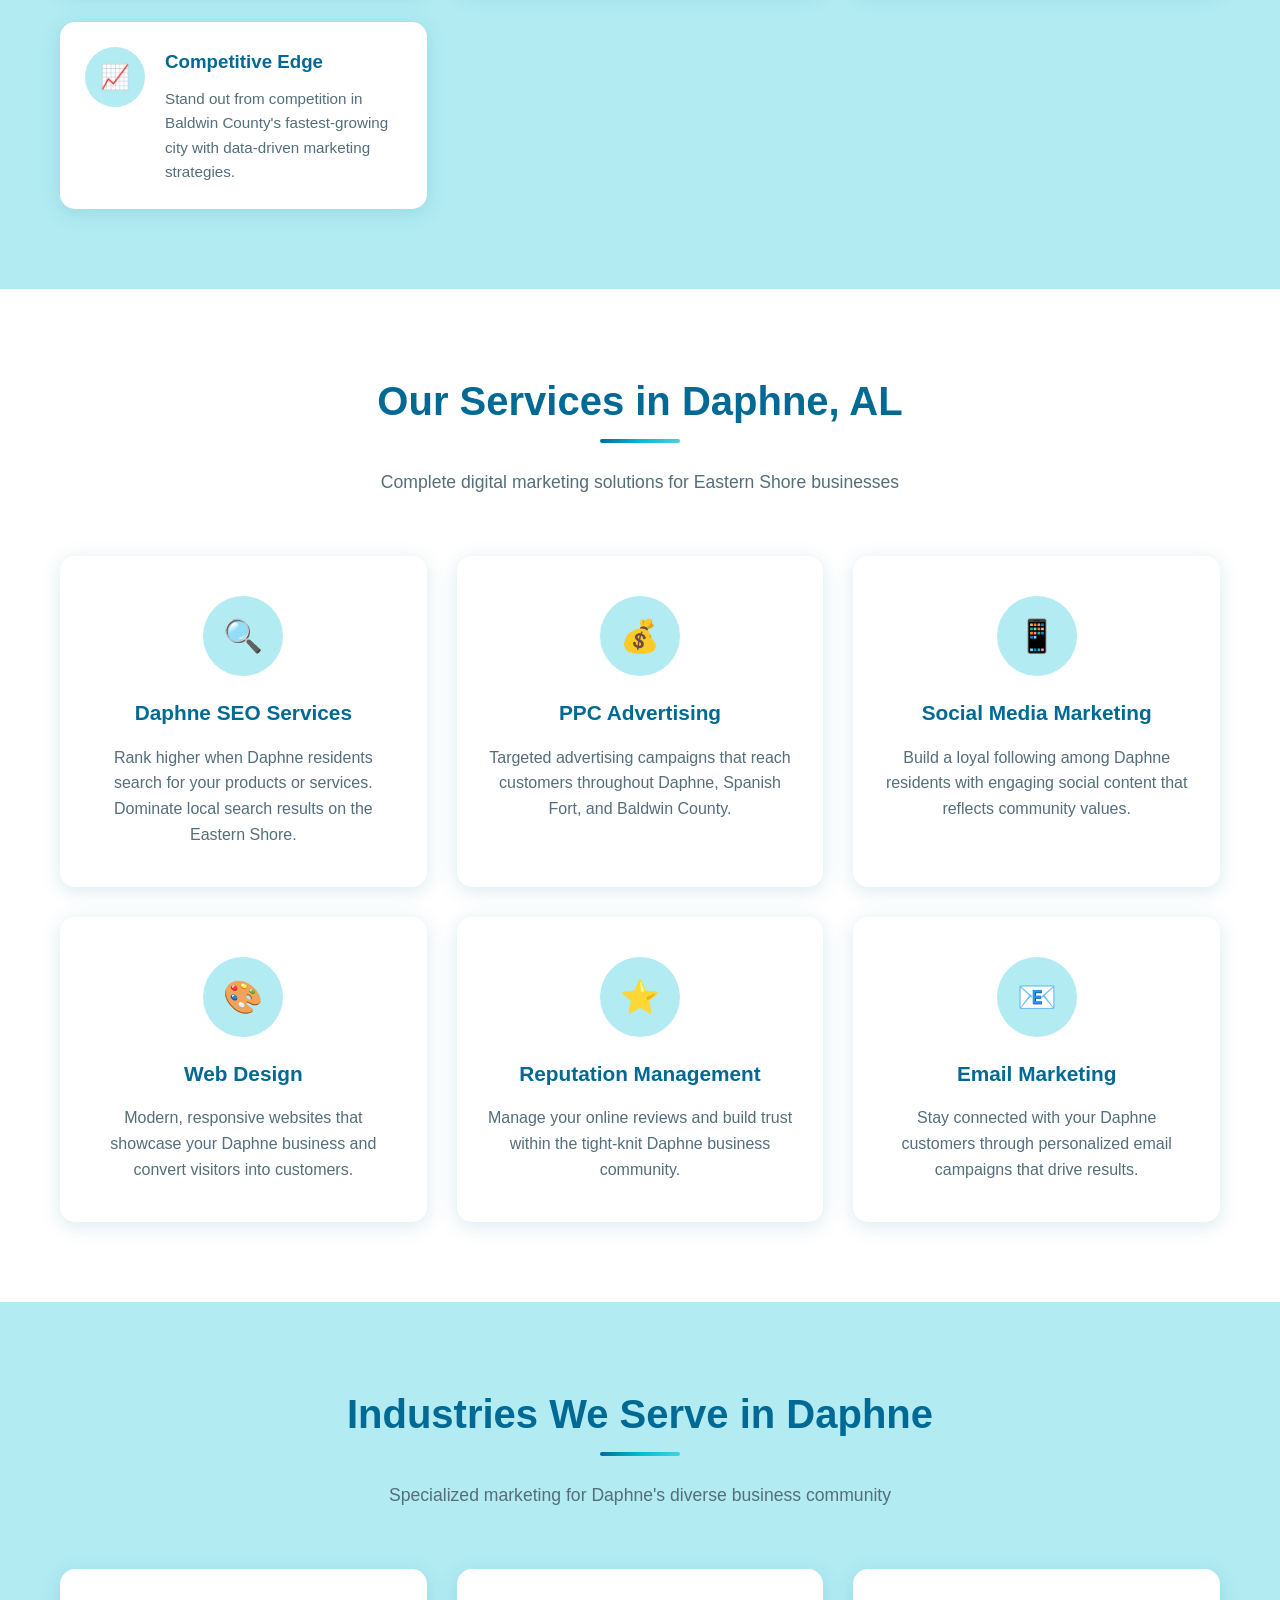
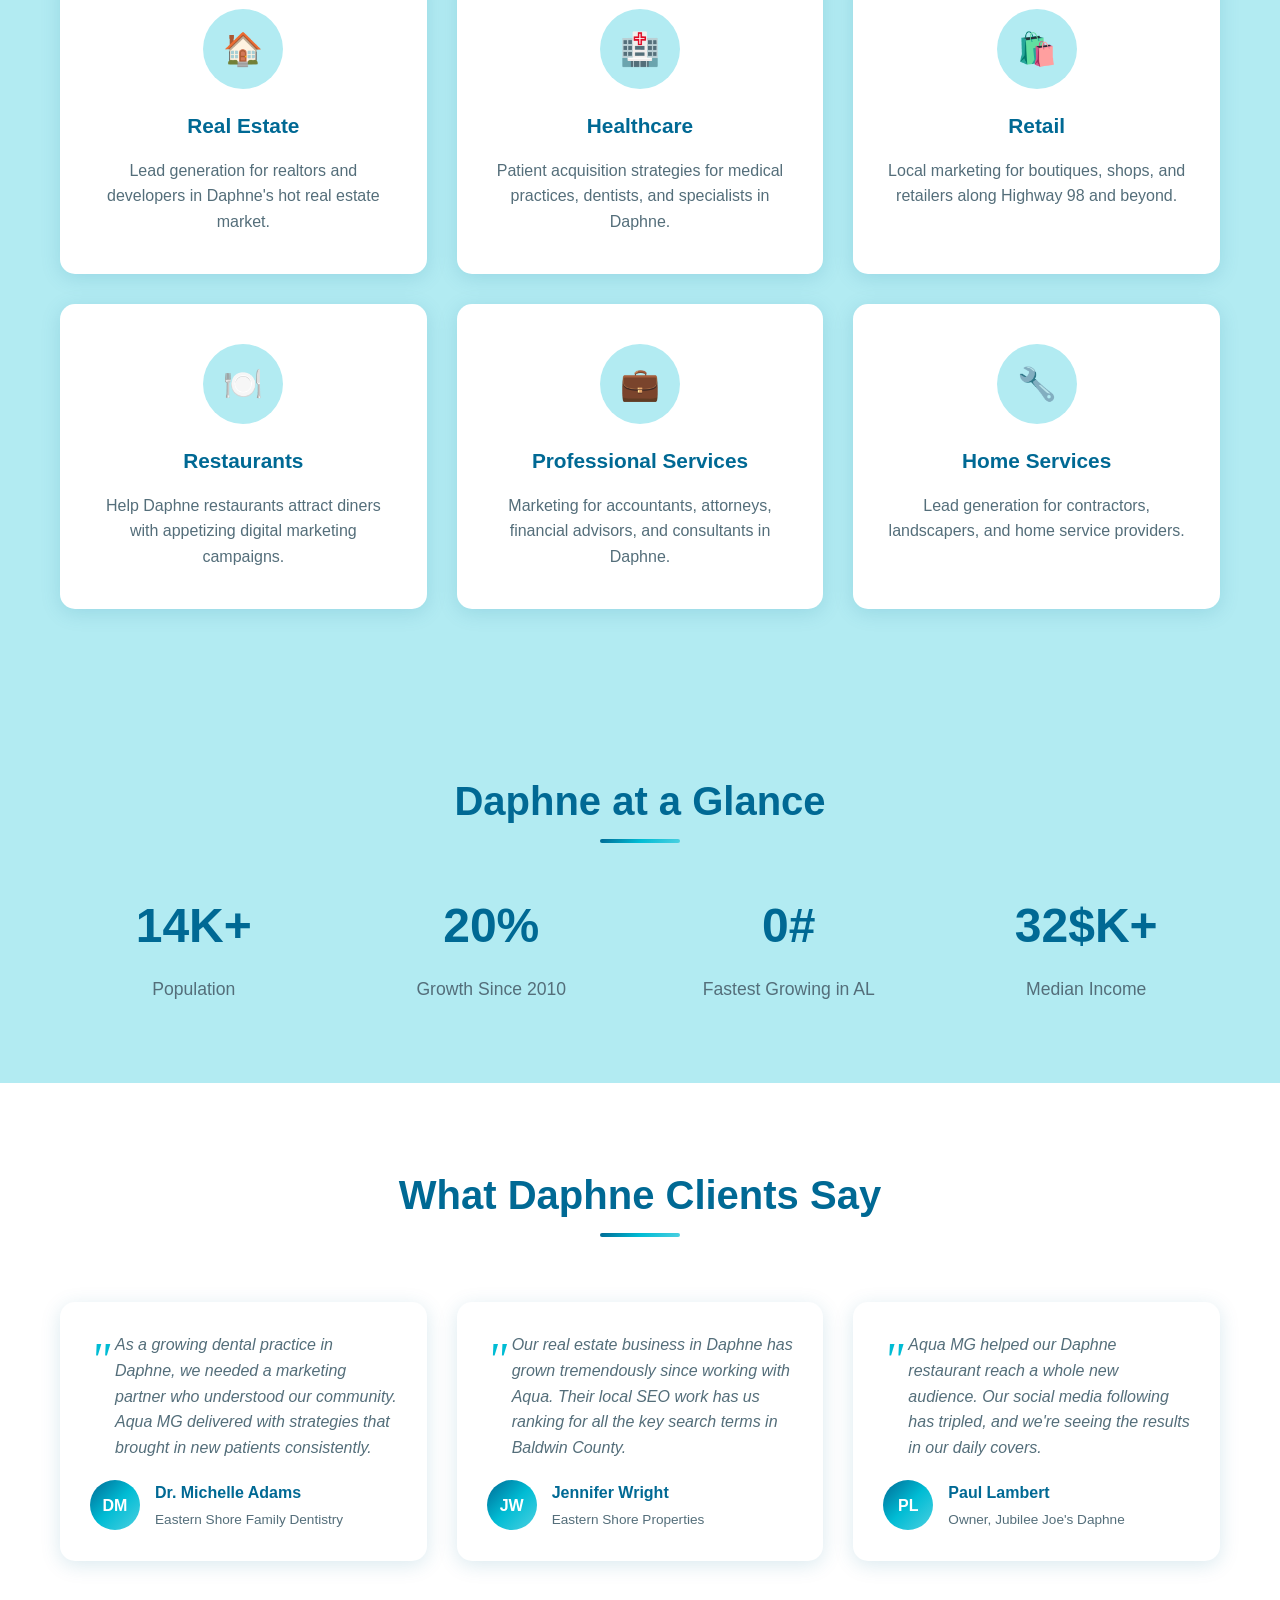
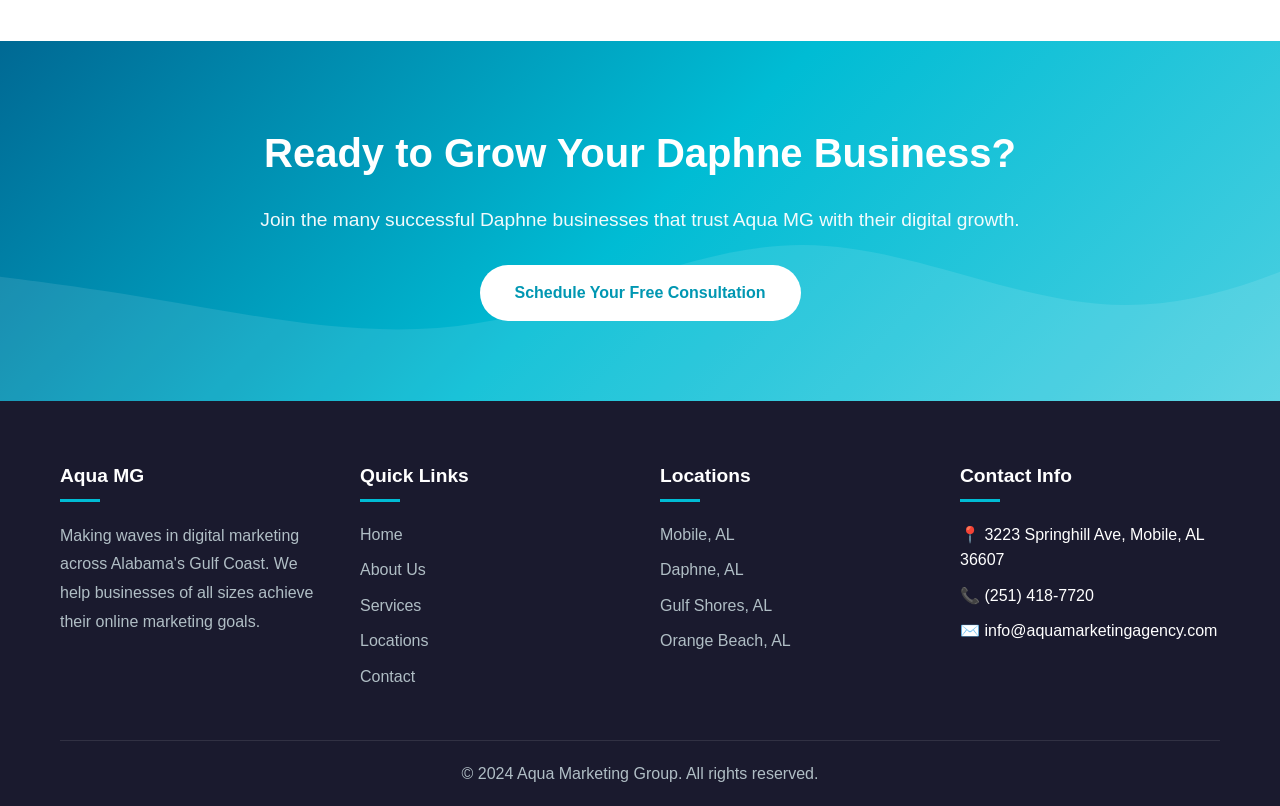
<file: daphne-marketing-agency.html>
<!DOCTYPE html>
<html lang="en">
<head>
    <meta charset="UTF-8">
    <meta name="viewport" content="width=device-width, initial-scale=1.0">
    <meta http-equiv="X-UA-Compatible" content="IE=edge">

    <!-- Primary Meta Tags -->
    <title>Daphne AL Marketing Agency | Digital Marketing Services in Daphne, Alabama</title>
    <meta name="title" content="Daphne AL Marketing Agency | Digital Marketing Services in Daphne, Alabama">
    <meta name="description" content="Aqua Marketing Group provides expert digital marketing services in Daphne, Alabama. SEO, PPC, social media, and web design for Eastern Shore businesses. Call (251) 418-7720.">
    <meta name="keywords" content="Daphne AL marketing agency, Daphne Alabama digital marketing, SEO Daphne AL, Eastern Shore marketing, Baldwin County marketing agency, web design Daphne AL">
    <meta name="author" content="Aqua Marketing Group">
    <meta name="robots" content="index, follow">
    <link rel="canonical" href="https://aquamarketinggroup.com/daphne-marketing-agency">

    <!-- Open Graph / Facebook -->
    <meta property="og:type" content="website">
    <meta property="og:url" content="https://aquamarketinggroup.com/daphne-marketing-agency">
    <meta property="og:title" content="Daphne AL Marketing Agency | Aqua MG">
    <meta property="og:description" content="Expert digital marketing services in Daphne, Alabama. SEO, PPC, social media, and web design for Eastern Shore businesses.">
    <meta property="og:image" content="https://aquamarketinggroup.com/images/daphne-og.jpg">

    <!-- Twitter -->
    <meta property="twitter:card" content="summary_large_image">
    <meta property="twitter:url" content="https://aquamarketinggroup.com/daphne-marketing-agency">
    <meta property="twitter:title" content="Daphne AL Marketing Agency | Aqua MG">
    <meta property="twitter:description" content="Expert digital marketing services in Daphne, Alabama. SEO, PPC, social media, and web design for Eastern Shore businesses.">

    <!-- Geo Tags -->
    <meta name="geo.region" content="US-AL">
    <meta name="geo.placename" content="Daphne, Alabama">
    <meta name="geo.position" content="30.6035;-87.9036">
    <meta name="ICBM" content="30.6035, -87.9036">

    <!-- Stylesheet -->
    <link rel="stylesheet" href="css/style.css">
    <link rel="icon" type="image/svg+xml" href="data:image/svg+xml,<svg xmlns='http://www.w3.org/2000/svg' viewBox='0 0 100 100'><text y='.9em' font-size='90'>💧</text></svg>">

    <!-- Schema.org Local Business -->
    <script type="application/ld+json">
    {
        "@context": "https://schema.org",
        "@type": "MarketingAgency",
        "name": "Aqua Marketing Group - Daphne",
        "description": "Full-service digital marketing agency serving Daphne, Alabama and Baldwin County's Eastern Shore",
        "url": "https://aquamarketinggroup.com/daphne-marketing-agency",
        "telephone": "+1-251-418-7720",
        "email": "daphne@aquamarketingagency.com",
        "address": {
            "@type": "PostalAddress",
            "addressLocality": "Daphne",
            "addressRegion": "AL",
            "addressCountry": "US"
        },
        "geo": {
            "@type": "GeoCoordinates",
            "latitude": "30.6035",
            "longitude": "-87.9036"
        },
        "areaServed": {
            "@type": "City",
            "name": "Daphne",
            "addressRegion": "AL"
        }
    }
    </script>
</head>
<body>
    <!-- Header -->
    <header>
        <nav>
            <a href="/" class="logo">
                <div class="logo-icon"></div>
                <h1>Aqua MG</h1>
            </a>
            <ul class="nav-links">
                <li><a href="/">Home</a></li>
                <li><a href="about">About</a></li>
                <li><a href="services">Services</a></li>
                <li class="dropdown">
                    <a href="locations" class="active">Locations</a>
                    <div class="dropdown-content">
                        <a href="mobile-marketing-agency">Mobile, AL</a>
                        <a href="daphne-marketing-agency" class="active">Daphne, AL</a>
                        <a href="gulf-shores-marketing-agency">Gulf Shores, AL</a>
                        <a href="orange-beach-marketing-agency">Orange Beach, AL</a>
                    </div>
                </li>
                <li><a href="contact">Contact</a></li>
            </ul>
            <div class="menu-toggle">
                <span></span>
                <span></span>
                <span></span>
            </div>
        </nav>
    </header>

    <!-- Page Header -->
    <section class="page-header">
        <div class="container">
            <h1>Daphne, Alabama Marketing Agency</h1>
            <p>Growing your business on Baldwin County's Eastern Shore</p>
            <div class="breadcrumb">
                <a href="/">Home</a>
                <span>/</span>
                <a href="locations">Locations</a>
                <span>/</span>
                <span>Daphne, AL</span>
            </div>
        </div>
    </section>

    <!-- Introduction -->
    <section>
        <div class="container">
            <div class="about-content">
                <div class="about-text">
                    <h2>Digital Marketing Excellence in Daphne</h2>
                    <p>Daphne is one of Alabama's fastest-growing cities, and businesses here need marketing strategies that match this momentum. Aqua Marketing Group brings enterprise-level digital marketing expertise to Daphne's thriving business community.</p>
                    <p>Located on the beautiful Eastern Shore of Mobile Bay, Daphne offers a unique blend of small-town charm and growing commercial opportunity. Our team understands the local market dynamics and can help your business stand out in this competitive landscape.</p>
                    <p>Whether you're an established Daphne business looking to expand or a new venture ready to make your mark, we have the strategies and expertise to help you succeed online.</p>
                    <a href="contact" class="btn btn-aqua" style="margin-top: 20px;">Get a Free Consultation</a>
                </div>
                <div class="about-image">
                    <img src="images/daphne.jpg" alt="Daphne Alabama Digital Marketing" class="about-img">
                </div>
            </div>
        </div>
    </section>

    <!-- Why Daphne Businesses Choose Us -->
    <section style="background: var(--aqua-pale);">
        <div class="container">
            <div class="section-header">
                <h2>Why Daphne Businesses Choose Aqua MG</h2>
                <p>Strategic marketing for the Eastern Shore's growing business community</p>
            </div>
            <div class="city-features">
                <div class="city-feature">
                    <div class="city-feature-icon">🌱</div>
                    <div>
                        <h3>Growth-Focused Strategies</h3>
                        <p>Daphne is growing fast, and your marketing should too. We create scalable strategies that grow with your business and the community.</p>
                    </div>
                </div>
                <div class="city-feature">
                    <div class="city-feature-icon">🎯</div>
                    <div>
                        <h3>Eastern Shore Targeting</h3>
                        <p>Reach residents throughout Daphne, Spanish Fort, Fairhope, and the greater Eastern Shore with precision-targeted campaigns.</p>
                    </div>
                </div>
                <div class="city-feature">
                    <div class="city-feature-icon">🏘️</div>
                    <div>
                        <h3>Community Connection</h3>
                        <p>We understand Daphne's community-oriented culture and create marketing that resonates with local values and interests.</p>
                    </div>
                </div>
                <div class="city-feature">
                    <div class="city-feature-icon">📈</div>
                    <div>
                        <h3>Competitive Edge</h3>
                        <p>Stand out from competition in Baldwin County's fastest-growing city with data-driven marketing strategies.</p>
                    </div>
                </div>
            </div>
        </div>
    </section>

    <!-- Services for Daphne -->
    <section>
        <div class="container">
            <div class="section-header">
                <h2>Our Services in Daphne, AL</h2>
                <p>Complete digital marketing solutions for Eastern Shore businesses</p>
            </div>
            <div class="services-grid">
                <div class="service-card">
                    <div class="service-icon">🔍</div>
                    <h3>Daphne SEO Services</h3>
                    <p>Rank higher when Daphne residents search for your products or services. Dominate local search results on the Eastern Shore.</p>
                </div>
                <div class="service-card">
                    <div class="service-icon">💰</div>
                    <h3>PPC Advertising</h3>
                    <p>Targeted advertising campaigns that reach customers throughout Daphne, Spanish Fort, and Baldwin County.</p>
                </div>
                <div class="service-card">
                    <div class="service-icon">📱</div>
                    <h3>Social Media Marketing</h3>
                    <p>Build a loyal following among Daphne residents with engaging social content that reflects community values.</p>
                </div>
                <div class="service-card">
                    <div class="service-icon">🎨</div>
                    <h3>Web Design</h3>
                    <p>Modern, responsive websites that showcase your Daphne business and convert visitors into customers.</p>
                </div>
                <div class="service-card">
                    <div class="service-icon">⭐</div>
                    <h3>Reputation Management</h3>
                    <p>Manage your online reviews and build trust within the tight-knit Daphne business community.</p>
                </div>
                <div class="service-card">
                    <div class="service-icon">📧</div>
                    <h3>Email Marketing</h3>
                    <p>Stay connected with your Daphne customers through personalized email campaigns that drive results.</p>
                </div>
            </div>
        </div>
    </section>

    <!-- Industries We Serve -->
    <section style="background: var(--aqua-pale);">
        <div class="container">
            <div class="section-header">
                <h2>Industries We Serve in Daphne</h2>
                <p>Specialized marketing for Daphne's diverse business community</p>
            </div>
            <div class="services-grid">
                <div class="service-card">
                    <div class="service-icon">🏠</div>
                    <h3>Real Estate</h3>
                    <p>Lead generation for realtors and developers in Daphne's hot real estate market.</p>
                </div>
                <div class="service-card">
                    <div class="service-icon">🏥</div>
                    <h3>Healthcare</h3>
                    <p>Patient acquisition strategies for medical practices, dentists, and specialists in Daphne.</p>
                </div>
                <div class="service-card">
                    <div class="service-icon">🛍️</div>
                    <h3>Retail</h3>
                    <p>Local marketing for boutiques, shops, and retailers along Highway 98 and beyond.</p>
                </div>
                <div class="service-card">
                    <div class="service-icon">🍽️</div>
                    <h3>Restaurants</h3>
                    <p>Help Daphne restaurants attract diners with appetizing digital marketing campaigns.</p>
                </div>
                <div class="service-card">
                    <div class="service-icon">💼</div>
                    <h3>Professional Services</h3>
                    <p>Marketing for accountants, attorneys, financial advisors, and consultants in Daphne.</p>
                </div>
                <div class="service-card">
                    <div class="service-icon">🔧</div>
                    <h3>Home Services</h3>
                    <p>Lead generation for contractors, landscapers, and home service providers.</p>
                </div>
            </div>
        </div>
    </section>

    <!-- Daphne Stats -->
    <section class="stats">
        <div class="container">
            <div class="section-header" style="margin-bottom: 40px;">
                <h2>Daphne at a Glance</h2>
            </div>
            <div class="stats-grid">
                <div class="stat-item">
                    <h3>28K+</h3>
                    <p>Population</p>
                </div>
                <div class="stat-item">
                    <h3>40%</h3>
                    <p>Growth Since 2010</p>
                </div>
                <div class="stat-item">
                    <h3>#1</h3>
                    <p>Fastest Growing in AL</p>
                </div>
                <div class="stat-item">
                    <h3>$65K+</h3>
                    <p>Median Income</p>
                </div>
            </div>
        </div>
    </section>

    <!-- Testimonial -->
    <section>
        <div class="container">
            <div class="section-header">
                <h2>What Daphne Clients Say</h2>
            </div>
            <div class="testimonial-slider">
                <div class="testimonial-card">
                    <p class="testimonial-text">As a growing dental practice in Daphne, we needed a marketing partner who understood our community. Aqua MG delivered with strategies that brought in new patients consistently.</p>
                    <div class="testimonial-author">
                        <div class="author-avatar">DM</div>
                        <div class="author-info">
                            <h4>Dr. Michelle Adams</h4>
                            <p>Eastern Shore Family Dentistry</p>
                        </div>
                    </div>
                </div>
                <div class="testimonial-card">
                    <p class="testimonial-text">Our real estate business in Daphne has grown tremendously since working with Aqua. Their local SEO work has us ranking for all the key search terms in Baldwin County.</p>
                    <div class="testimonial-author">
                        <div class="author-avatar">JW</div>
                        <div class="author-info">
                            <h4>Jennifer Wright</h4>
                            <p>Eastern Shore Properties</p>
                        </div>
                    </div>
                </div>
                <div class="testimonial-card">
                    <p class="testimonial-text">Aqua MG helped our Daphne restaurant reach a whole new audience. Our social media following has tripled, and we're seeing the results in our daily covers.</p>
                    <div class="testimonial-author">
                        <div class="author-avatar">PL</div>
                        <div class="author-info">
                            <h4>Paul Lambert</h4>
                            <p>Owner, Jubilee Joe's Daphne</p>
                        </div>
                    </div>
                </div>
            </div>
        </div>
    </section>

    <!-- CTA -->
    <section class="cta">
        <div class="container">
            <div class="cta-content">
                <h2>Ready to Grow Your Daphne Business?</h2>
                <p>Join the many successful Daphne businesses that trust Aqua MG with their digital growth.</p>
                <a href="contact" class="btn btn-primary">Schedule Your Free Consultation</a>
            </div>
        </div>
    </section>

    <!-- Footer -->
    <footer>
        <div class="container">
            <div class="footer-content">
                <div class="footer-section">
                    <h3>Aqua MG</h3>
                    <p>Making waves in digital marketing across Alabama's Gulf Coast. We help businesses of all sizes achieve their online marketing goals.</p>
                </div>
                <div class="footer-section">
                    <h3>Quick Links</h3>
                    <ul>
                        <li><a href="/">Home</a></li>
                        <li><a href="about">About Us</a></li>
                        <li><a href="services">Services</a></li>
                        <li><a href="locations">Locations</a></li>
                        <li><a href="contact">Contact</a></li>
                    </ul>
                </div>
                <div class="footer-section">
                    <h3>Locations</h3>
                    <ul>
                        <li><a href="mobile-marketing-agency">Mobile, AL</a></li>
                        <li><a href="daphne-marketing-agency">Daphne, AL</a></li>
                        <li><a href="gulf-shores-marketing-agency">Gulf Shores, AL</a></li>
                        <li><a href="orange-beach-marketing-agency">Orange Beach, AL</a></li>
                    </ul>
                </div>
                <div class="footer-section">
                    <h3>Contact Info</h3>
                    <ul>
                        <li>📍 3223 Springhill Ave, Mobile, AL 36607</li>
                        <li>📞 (251) 418-7720</li>
                        <li>✉️ info@aquamarketingagency.com</li>
                    </ul>
                </div>
            </div>
            <div class="footer-bottom">
                <p>&copy; 2024 Aqua Marketing Group. All rights reserved.</p>
            </div>
        </div>
    </footer>

    <script src="js/main.js"></script>
</body>
</html>
</file>
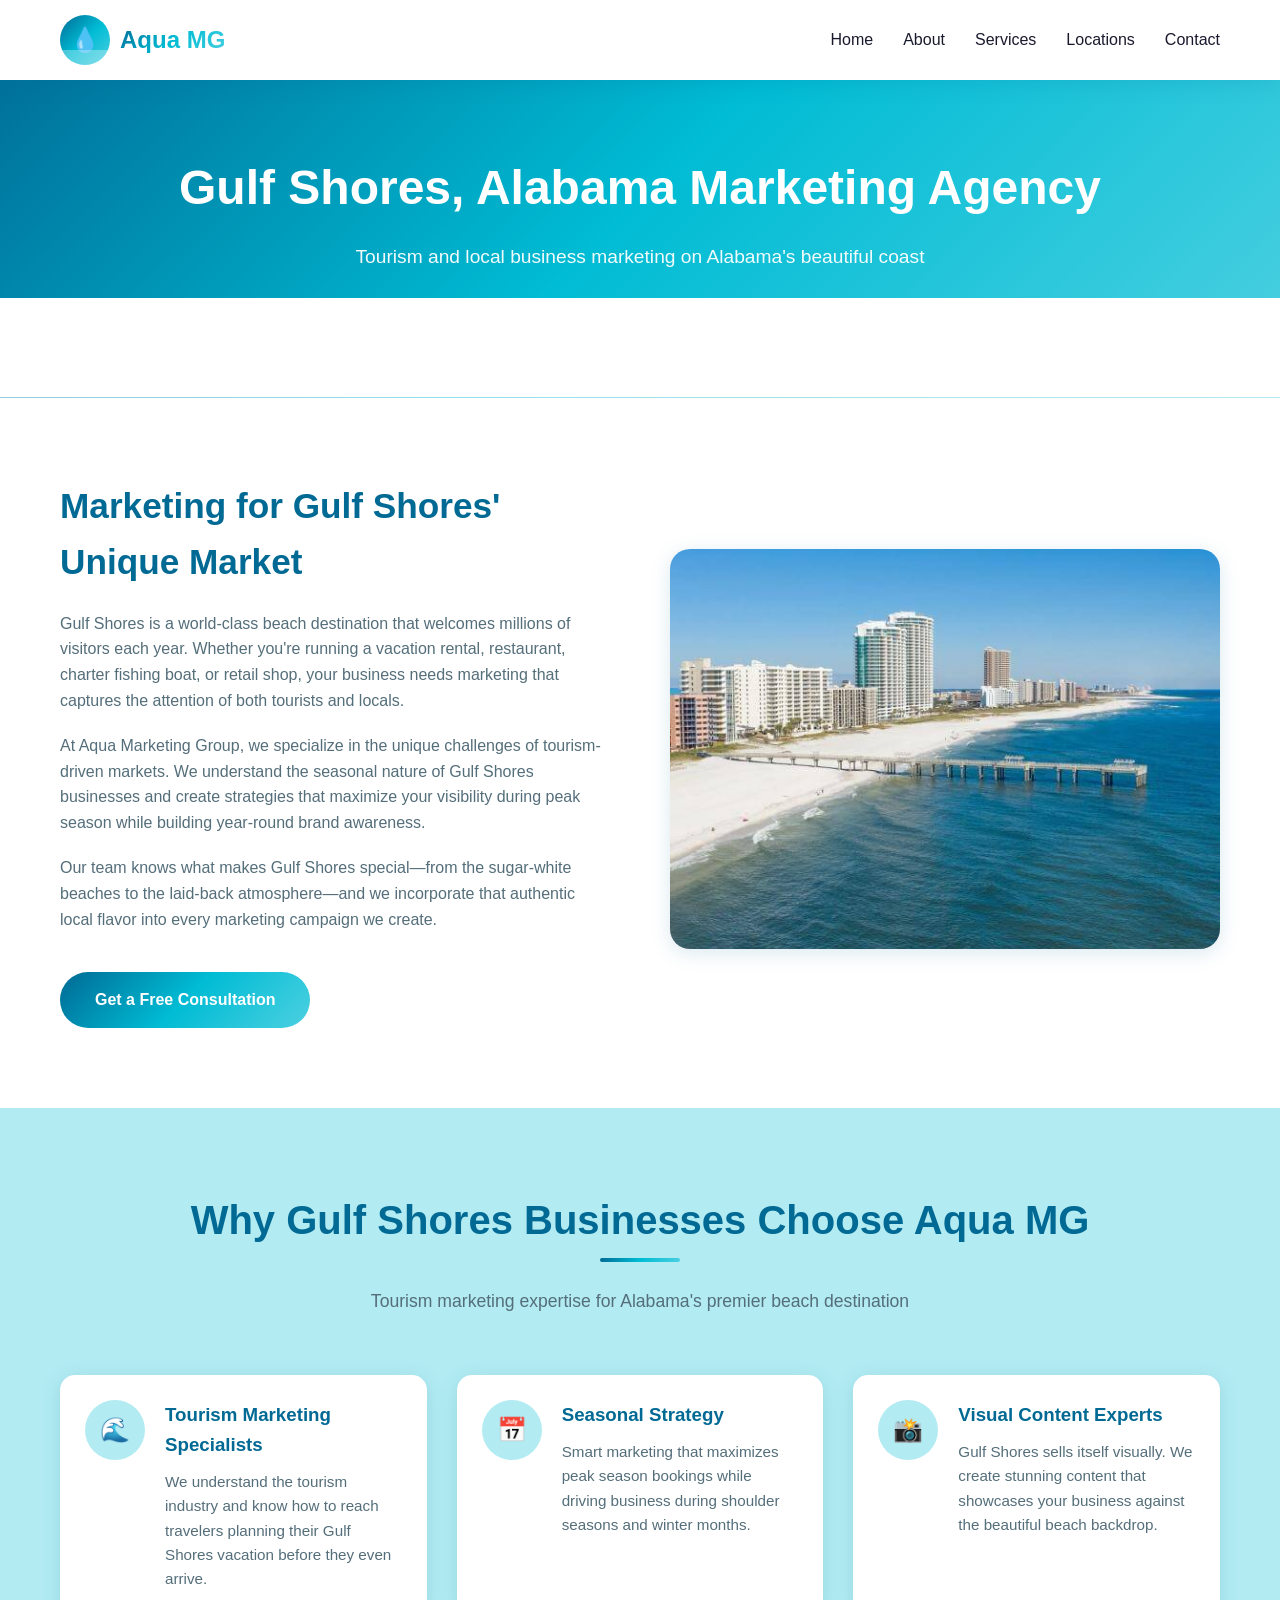
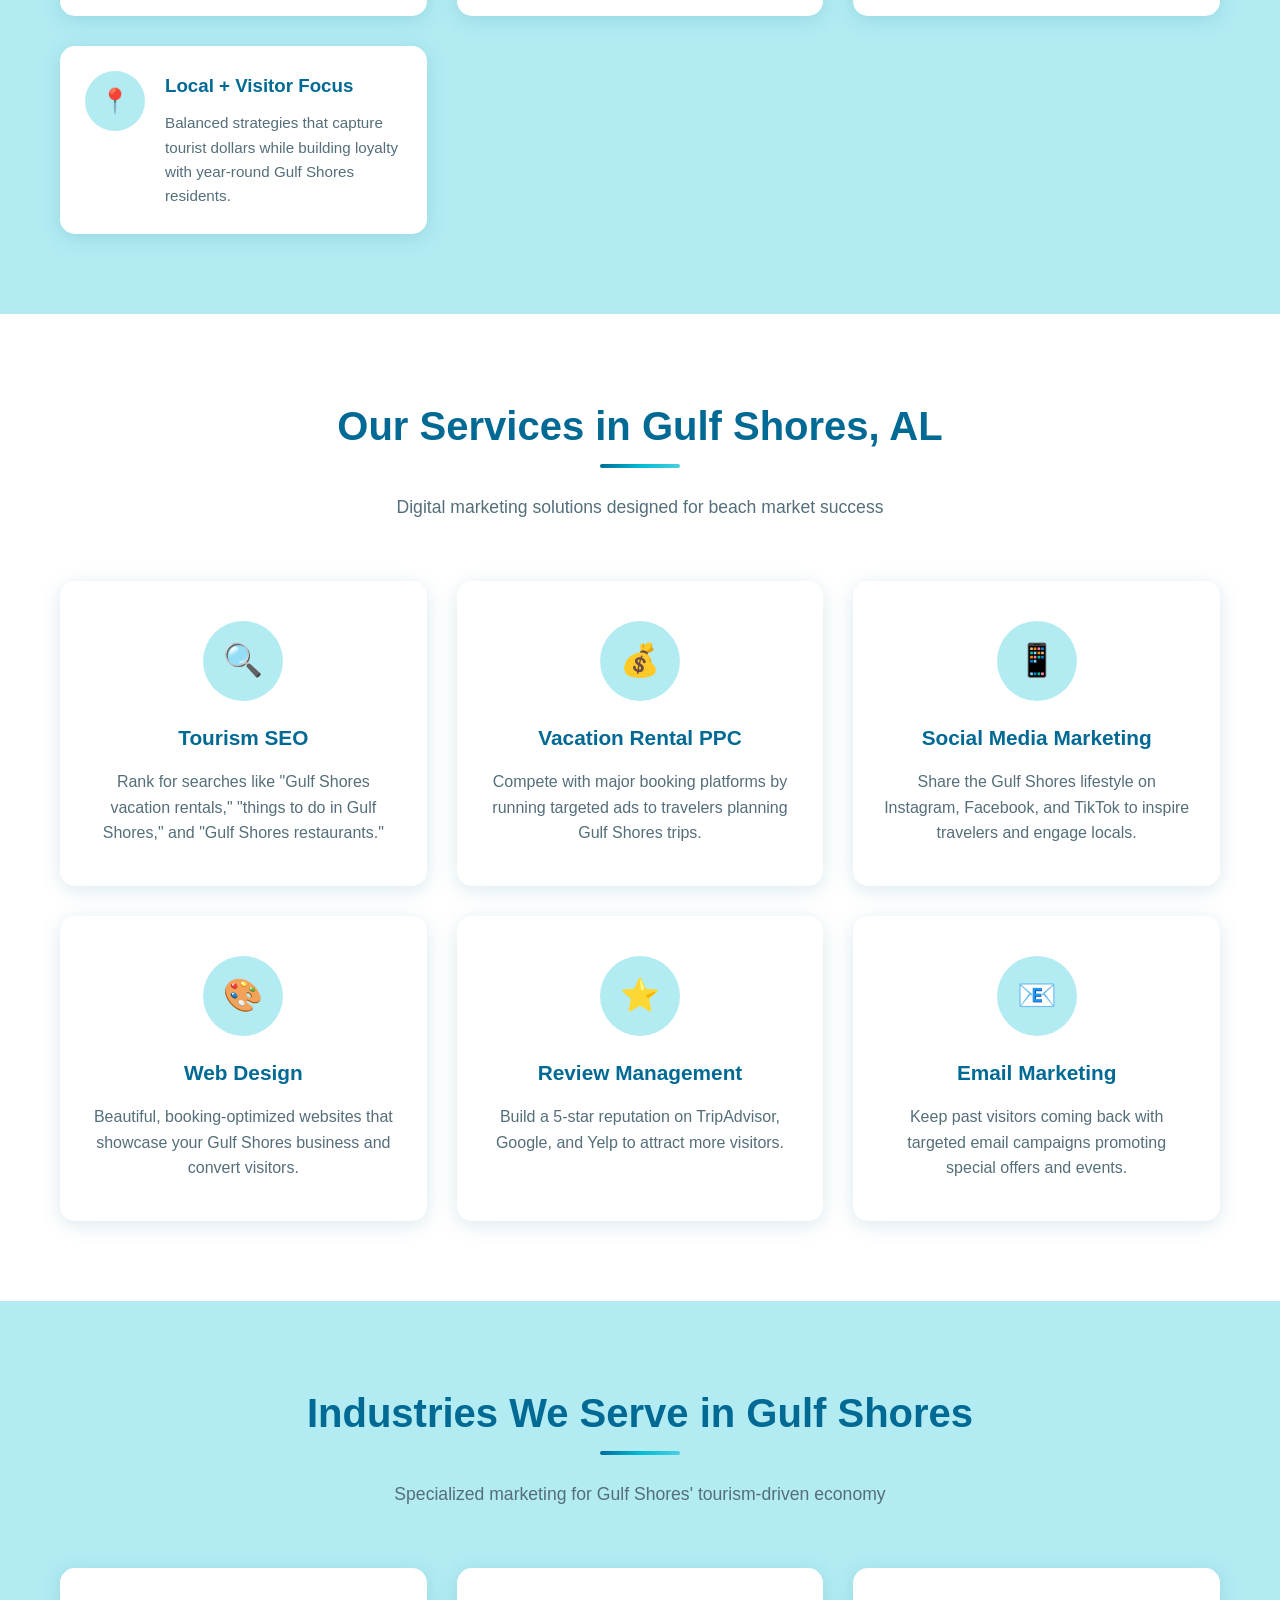
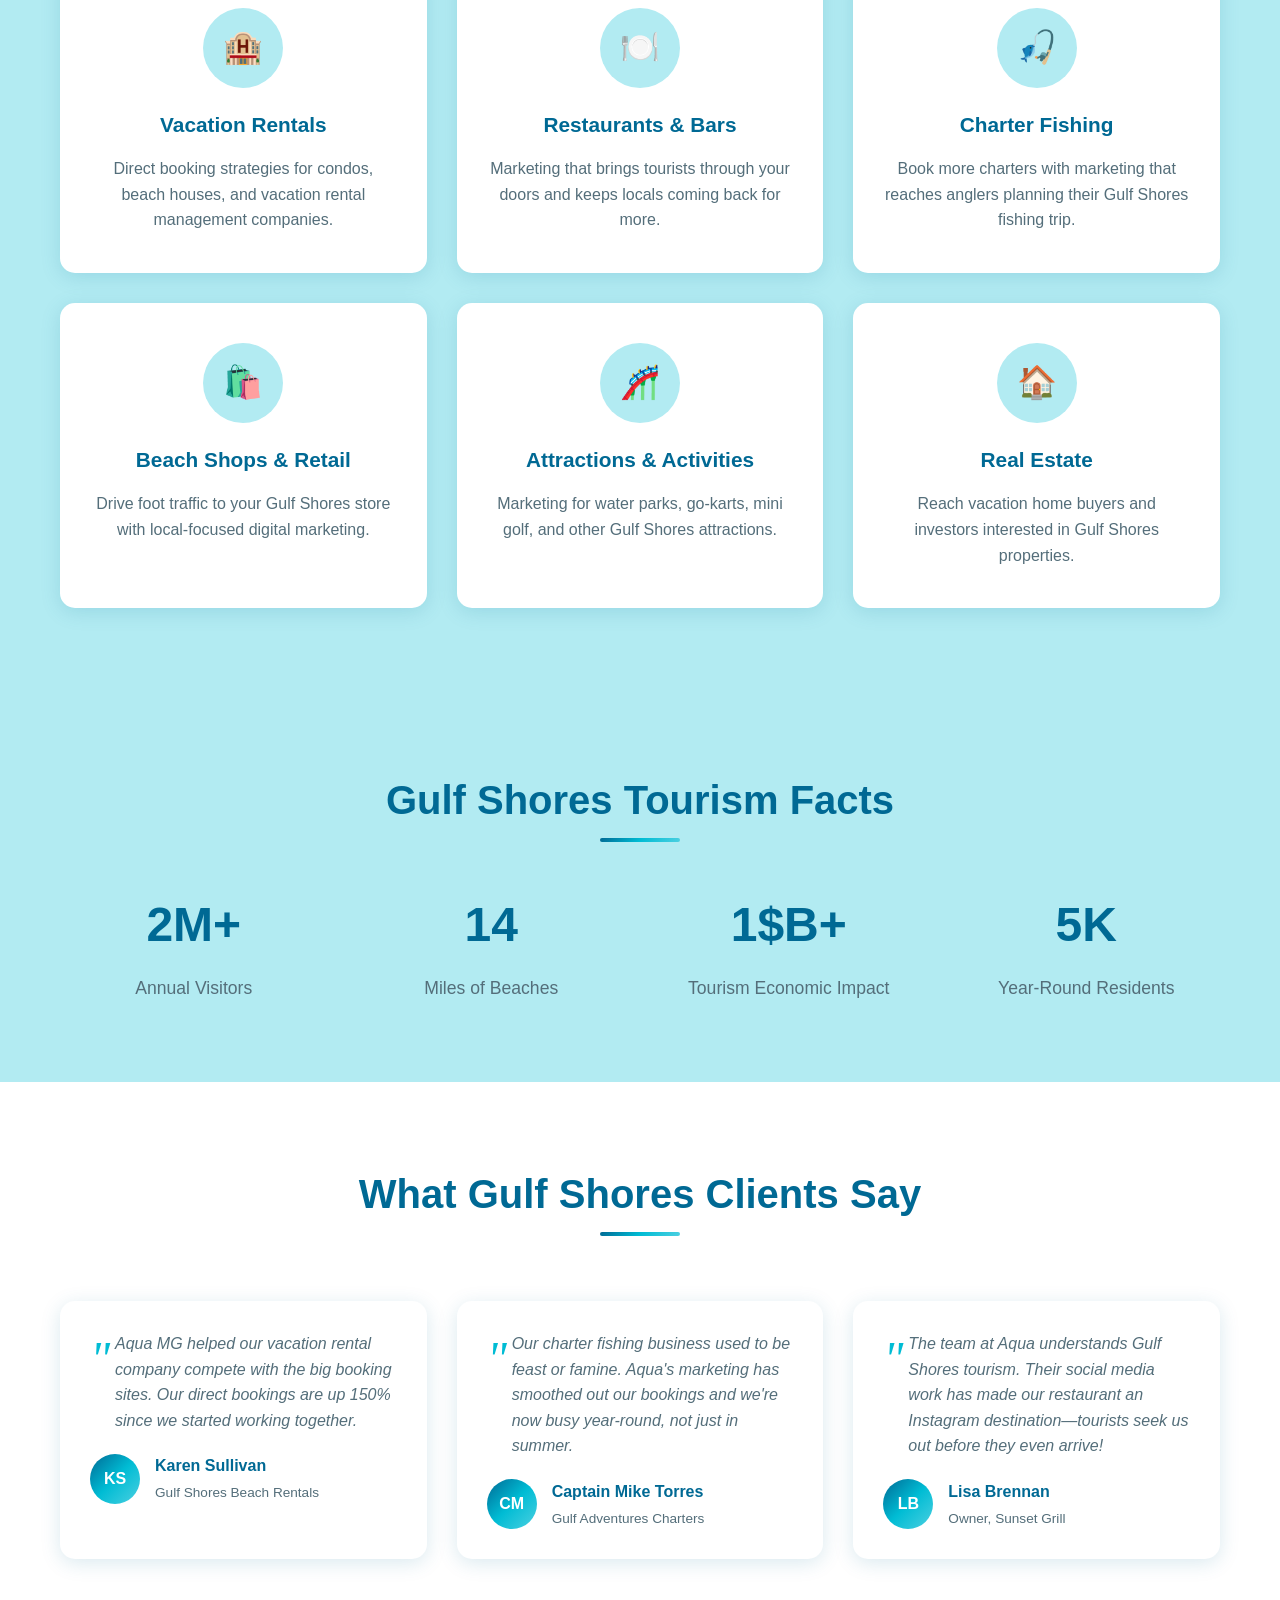
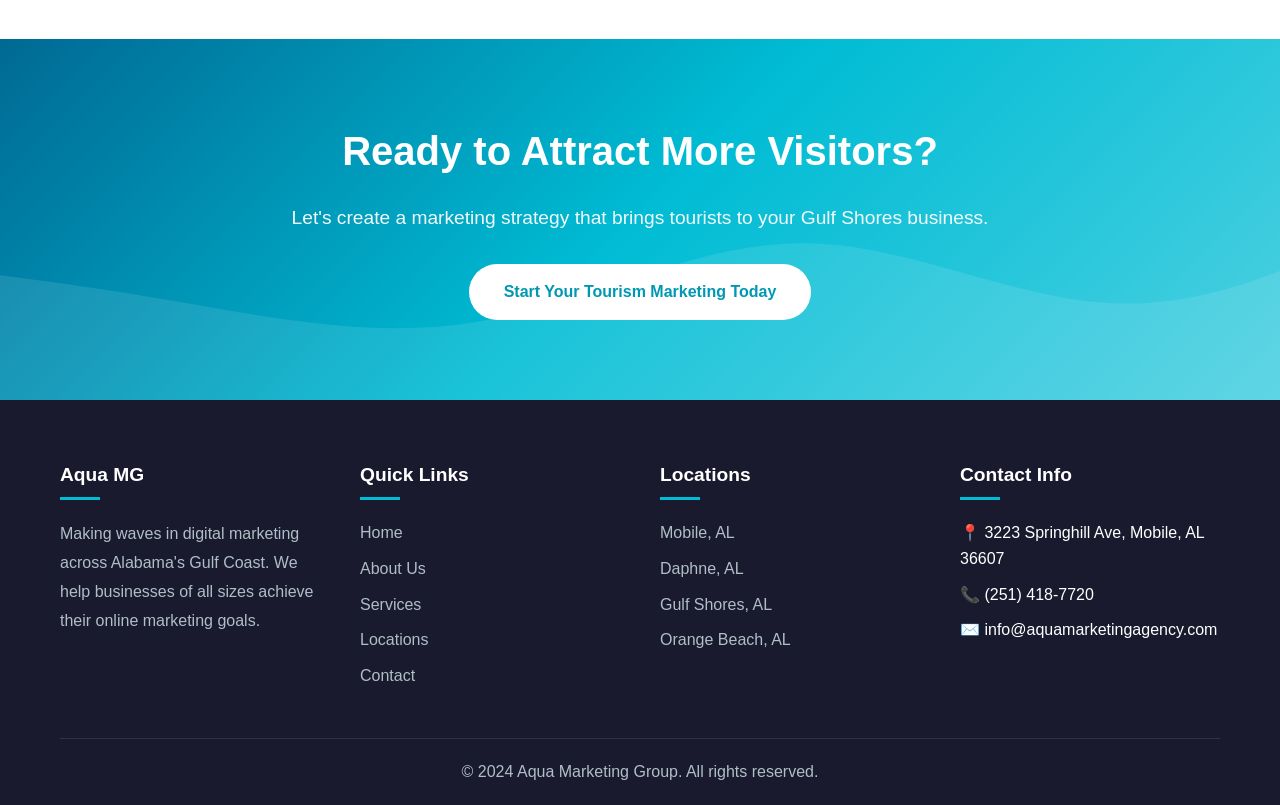
<file: gulf-shores-marketing-agency.html>
<!DOCTYPE html>
<html lang="en">
<head>
    <meta charset="UTF-8">
    <meta name="viewport" content="width=device-width, initial-scale=1.0">
    <meta http-equiv="X-UA-Compatible" content="IE=edge">

    <!-- Primary Meta Tags -->
    <title>Gulf Shores AL Marketing Agency | Digital Marketing Services in Gulf Shores, Alabama</title>
    <meta name="title" content="Gulf Shores AL Marketing Agency | Digital Marketing Services in Gulf Shores, Alabama">
    <meta name="description" content="Aqua Marketing Group specializes in digital marketing for Gulf Shores, Alabama businesses. Tourism marketing, SEO, PPC, and web design for beach businesses. Call (251) 418-7720.">
    <meta name="keywords" content="Gulf Shores AL marketing agency, Gulf Shores Alabama digital marketing, beach business marketing, tourism marketing Alabama, SEO Gulf Shores, web design Gulf Shores AL">
    <meta name="author" content="Aqua Marketing Group">
    <meta name="robots" content="index, follow">
    <link rel="canonical" href="https://aquamarketinggroup.com/gulf-shores-marketing-agency">

    <!-- Open Graph / Facebook -->
    <meta property="og:type" content="website">
    <meta property="og:url" content="https://aquamarketinggroup.com/gulf-shores-marketing-agency">
    <meta property="og:title" content="Gulf Shores AL Marketing Agency | Aqua MG">
    <meta property="og:description" content="Specialized digital marketing for Gulf Shores, Alabama businesses. Tourism marketing, SEO, PPC, and web design.">
    <meta property="og:image" content="https://aquamarketinggroup.com/images/gulf-shores-og.jpg">

    <!-- Twitter -->
    <meta property="twitter:card" content="summary_large_image">
    <meta property="twitter:url" content="https://aquamarketinggroup.com/gulf-shores-marketing-agency">
    <meta property="twitter:title" content="Gulf Shores AL Marketing Agency | Aqua MG">
    <meta property="twitter:description" content="Specialized digital marketing for Gulf Shores, Alabama businesses. Tourism marketing, SEO, PPC, and web design.">

    <!-- Geo Tags -->
    <meta name="geo.region" content="US-AL">
    <meta name="geo.placename" content="Gulf Shores, Alabama">
    <meta name="geo.position" content="30.2460;-87.7008">
    <meta name="ICBM" content="30.2460, -87.7008">

    <!-- Stylesheet -->
    <link rel="stylesheet" href="css/style.css">
    <link rel="icon" type="image/svg+xml" href="data:image/svg+xml,<svg xmlns='http://www.w3.org/2000/svg' viewBox='0 0 100 100'><text y='.9em' font-size='90'>💧</text></svg>">

    <!-- Schema.org Local Business -->
    <script type="application/ld+json">
    {
        "@context": "https://schema.org",
        "@type": "MarketingAgency",
        "name": "Aqua Marketing Group - Gulf Shores",
        "description": "Full-service digital marketing agency specializing in tourism and beach business marketing in Gulf Shores, Alabama",
        "url": "https://aquamarketinggroup.com/gulf-shores-marketing-agency",
        "telephone": "+1-251-418-7720",
        "email": "gulfshores@aquamarketingagency.com",
        "address": {
            "@type": "PostalAddress",
            "addressLocality": "Gulf Shores",
            "addressRegion": "AL",
            "addressCountry": "US"
        },
        "geo": {
            "@type": "GeoCoordinates",
            "latitude": "30.2460",
            "longitude": "-87.7008"
        },
        "areaServed": {
            "@type": "City",
            "name": "Gulf Shores",
            "addressRegion": "AL"
        }
    }
    </script>
</head>
<body>
    <!-- Header -->
    <header>
        <nav>
            <a href="/" class="logo">
                <div class="logo-icon"></div>
                <h1>Aqua MG</h1>
            </a>
            <ul class="nav-links">
                <li><a href="/">Home</a></li>
                <li><a href="about">About</a></li>
                <li><a href="services">Services</a></li>
                <li class="dropdown">
                    <a href="locations" class="active">Locations</a>
                    <div class="dropdown-content">
                        <a href="mobile-marketing-agency">Mobile, AL</a>
                        <a href="daphne-marketing-agency">Daphne, AL</a>
                        <a href="gulf-shores-marketing-agency" class="active">Gulf Shores, AL</a>
                        <a href="orange-beach-marketing-agency">Orange Beach, AL</a>
                    </div>
                </li>
                <li><a href="contact">Contact</a></li>
            </ul>
            <div class="menu-toggle">
                <span></span>
                <span></span>
                <span></span>
            </div>
        </nav>
    </header>

    <!-- Page Header -->
    <section class="page-header">
        <div class="container">
            <h1>Gulf Shores, Alabama Marketing Agency</h1>
            <p>Tourism and local business marketing on Alabama's beautiful coast</p>
            <div class="breadcrumb">
                <a href="/">Home</a>
                <span>/</span>
                <a href="locations">Locations</a>
                <span>/</span>
                <span>Gulf Shores, AL</span>
            </div>
        </div>
    </section>

    <!-- Introduction -->
    <section>
        <div class="container">
            <div class="about-content">
                <div class="about-text">
                    <h2>Marketing for Gulf Shores' Unique Market</h2>
                    <p>Gulf Shores is a world-class beach destination that welcomes millions of visitors each year. Whether you're running a vacation rental, restaurant, charter fishing boat, or retail shop, your business needs marketing that captures the attention of both tourists and locals.</p>
                    <p>At Aqua Marketing Group, we specialize in the unique challenges of tourism-driven markets. We understand the seasonal nature of Gulf Shores businesses and create strategies that maximize your visibility during peak season while building year-round brand awareness.</p>
                    <p>Our team knows what makes Gulf Shores special—from the sugar-white beaches to the laid-back atmosphere—and we incorporate that authentic local flavor into every marketing campaign we create.</p>
                    <a href="contact" class="btn btn-aqua" style="margin-top: 20px;">Get a Free Consultation</a>
                </div>
                <div class="about-image">
                    <img src="images/gulf-shores.jpg" alt="Gulf Shores Alabama Digital Marketing" class="about-img">
                </div>
            </div>
        </div>
    </section>

    <!-- Why Gulf Shores Businesses Choose Us -->
    <section style="background: var(--aqua-pale);">
        <div class="container">
            <div class="section-header">
                <h2>Why Gulf Shores Businesses Choose Aqua MG</h2>
                <p>Tourism marketing expertise for Alabama's premier beach destination</p>
            </div>
            <div class="city-features">
                <div class="city-feature">
                    <div class="city-feature-icon">🌊</div>
                    <div>
                        <h3>Tourism Marketing Specialists</h3>
                        <p>We understand the tourism industry and know how to reach travelers planning their Gulf Shores vacation before they even arrive.</p>
                    </div>
                </div>
                <div class="city-feature">
                    <div class="city-feature-icon">📅</div>
                    <div>
                        <h3>Seasonal Strategy</h3>
                        <p>Smart marketing that maximizes peak season bookings while driving business during shoulder seasons and winter months.</p>
                    </div>
                </div>
                <div class="city-feature">
                    <div class="city-feature-icon">📸</div>
                    <div>
                        <h3>Visual Content Experts</h3>
                        <p>Gulf Shores sells itself visually. We create stunning content that showcases your business against the beautiful beach backdrop.</p>
                    </div>
                </div>
                <div class="city-feature">
                    <div class="city-feature-icon">📍</div>
                    <div>
                        <h3>Local + Visitor Focus</h3>
                        <p>Balanced strategies that capture tourist dollars while building loyalty with year-round Gulf Shores residents.</p>
                    </div>
                </div>
            </div>
        </div>
    </section>

    <!-- Services for Gulf Shores -->
    <section>
        <div class="container">
            <div class="section-header">
                <h2>Our Services in Gulf Shores, AL</h2>
                <p>Digital marketing solutions designed for beach market success</p>
            </div>
            <div class="services-grid">
                <div class="service-card">
                    <div class="service-icon">🔍</div>
                    <h3>Tourism SEO</h3>
                    <p>Rank for searches like "Gulf Shores vacation rentals," "things to do in Gulf Shores," and "Gulf Shores restaurants."</p>
                </div>
                <div class="service-card">
                    <div class="service-icon">💰</div>
                    <h3>Vacation Rental PPC</h3>
                    <p>Compete with major booking platforms by running targeted ads to travelers planning Gulf Shores trips.</p>
                </div>
                <div class="service-card">
                    <div class="service-icon">📱</div>
                    <h3>Social Media Marketing</h3>
                    <p>Share the Gulf Shores lifestyle on Instagram, Facebook, and TikTok to inspire travelers and engage locals.</p>
                </div>
                <div class="service-card">
                    <div class="service-icon">🎨</div>
                    <h3>Web Design</h3>
                    <p>Beautiful, booking-optimized websites that showcase your Gulf Shores business and convert visitors.</p>
                </div>
                <div class="service-card">
                    <div class="service-icon">⭐</div>
                    <h3>Review Management</h3>
                    <p>Build a 5-star reputation on TripAdvisor, Google, and Yelp to attract more visitors.</p>
                </div>
                <div class="service-card">
                    <div class="service-icon">📧</div>
                    <h3>Email Marketing</h3>
                    <p>Keep past visitors coming back with targeted email campaigns promoting special offers and events.</p>
                </div>
            </div>
        </div>
    </section>

    <!-- Industries We Serve -->
    <section style="background: var(--aqua-pale);">
        <div class="container">
            <div class="section-header">
                <h2>Industries We Serve in Gulf Shores</h2>
                <p>Specialized marketing for Gulf Shores' tourism-driven economy</p>
            </div>
            <div class="services-grid">
                <div class="service-card">
                    <div class="service-icon">🏨</div>
                    <h3>Vacation Rentals</h3>
                    <p>Direct booking strategies for condos, beach houses, and vacation rental management companies.</p>
                </div>
                <div class="service-card">
                    <div class="service-icon">🍽️</div>
                    <h3>Restaurants & Bars</h3>
                    <p>Marketing that brings tourists through your doors and keeps locals coming back for more.</p>
                </div>
                <div class="service-card">
                    <div class="service-icon">🎣</div>
                    <h3>Charter Fishing</h3>
                    <p>Book more charters with marketing that reaches anglers planning their Gulf Shores fishing trip.</p>
                </div>
                <div class="service-card">
                    <div class="service-icon">🛍️</div>
                    <h3>Beach Shops & Retail</h3>
                    <p>Drive foot traffic to your Gulf Shores store with local-focused digital marketing.</p>
                </div>
                <div class="service-card">
                    <div class="service-icon">🎢</div>
                    <h3>Attractions & Activities</h3>
                    <p>Marketing for water parks, go-karts, mini golf, and other Gulf Shores attractions.</p>
                </div>
                <div class="service-card">
                    <div class="service-icon">🏠</div>
                    <h3>Real Estate</h3>
                    <p>Reach vacation home buyers and investors interested in Gulf Shores properties.</p>
                </div>
            </div>
        </div>
    </section>

    <!-- Gulf Shores Stats -->
    <section class="stats">
        <div class="container">
            <div class="section-header" style="margin-bottom: 40px;">
                <h2>Gulf Shores Tourism Facts</h2>
            </div>
            <div class="stats-grid">
                <div class="stat-item">
                    <h3>6M+</h3>
                    <p>Annual Visitors</p>
                </div>
                <div class="stat-item">
                    <h3>32</h3>
                    <p>Miles of Beaches</p>
                </div>
                <div class="stat-item">
                    <h3>$4B+</h3>
                    <p>Tourism Economic Impact</p>
                </div>
                <div class="stat-item">
                    <h3>12K</h3>
                    <p>Year-Round Residents</p>
                </div>
            </div>
        </div>
    </section>

    <!-- Testimonial -->
    <section>
        <div class="container">
            <div class="section-header">
                <h2>What Gulf Shores Clients Say</h2>
            </div>
            <div class="testimonial-slider">
                <div class="testimonial-card">
                    <p class="testimonial-text">Aqua MG helped our vacation rental company compete with the big booking sites. Our direct bookings are up 150% since we started working together.</p>
                    <div class="testimonial-author">
                        <div class="author-avatar">KS</div>
                        <div class="author-info">
                            <h4>Karen Sullivan</h4>
                            <p>Gulf Shores Beach Rentals</p>
                        </div>
                    </div>
                </div>
                <div class="testimonial-card">
                    <p class="testimonial-text">Our charter fishing business used to be feast or famine. Aqua's marketing has smoothed out our bookings and we're now busy year-round, not just in summer.</p>
                    <div class="testimonial-author">
                        <div class="author-avatar">CM</div>
                        <div class="author-info">
                            <h4>Captain Mike Torres</h4>
                            <p>Gulf Adventures Charters</p>
                        </div>
                    </div>
                </div>
                <div class="testimonial-card">
                    <p class="testimonial-text">The team at Aqua understands Gulf Shores tourism. Their social media work has made our restaurant an Instagram destination—tourists seek us out before they even arrive!</p>
                    <div class="testimonial-author">
                        <div class="author-avatar">LB</div>
                        <div class="author-info">
                            <h4>Lisa Brennan</h4>
                            <p>Owner, Sunset Grill</p>
                        </div>
                    </div>
                </div>
            </div>
        </div>
    </section>

    <!-- CTA -->
    <section class="cta">
        <div class="container">
            <div class="cta-content">
                <h2>Ready to Attract More Visitors?</h2>
                <p>Let's create a marketing strategy that brings tourists to your Gulf Shores business.</p>
                <a href="contact" class="btn btn-primary">Start Your Tourism Marketing Today</a>
            </div>
        </div>
    </section>

    <!-- Footer -->
    <footer>
        <div class="container">
            <div class="footer-content">
                <div class="footer-section">
                    <h3>Aqua MG</h3>
                    <p>Making waves in digital marketing across Alabama's Gulf Coast. We help businesses of all sizes achieve their online marketing goals.</p>
                </div>
                <div class="footer-section">
                    <h3>Quick Links</h3>
                    <ul>
                        <li><a href="/">Home</a></li>
                        <li><a href="about">About Us</a></li>
                        <li><a href="services">Services</a></li>
                        <li><a href="locations">Locations</a></li>
                        <li><a href="contact">Contact</a></li>
                    </ul>
                </div>
                <div class="footer-section">
                    <h3>Locations</h3>
                    <ul>
                        <li><a href="mobile-marketing-agency">Mobile, AL</a></li>
                        <li><a href="daphne-marketing-agency">Daphne, AL</a></li>
                        <li><a href="gulf-shores-marketing-agency">Gulf Shores, AL</a></li>
                        <li><a href="orange-beach-marketing-agency">Orange Beach, AL</a></li>
                    </ul>
                </div>
                <div class="footer-section">
                    <h3>Contact Info</h3>
                    <ul>
                        <li>📍 3223 Springhill Ave, Mobile, AL 36607</li>
                        <li>📞 (251) 418-7720</li>
                        <li>✉️ info@aquamarketingagency.com</li>
                    </ul>
                </div>
            </div>
            <div class="footer-bottom">
                <p>&copy; 2024 Aqua Marketing Group. All rights reserved.</p>
            </div>
        </div>
    </footer>

    <script src="js/main.js"></script>
</body>
</html>
</file>
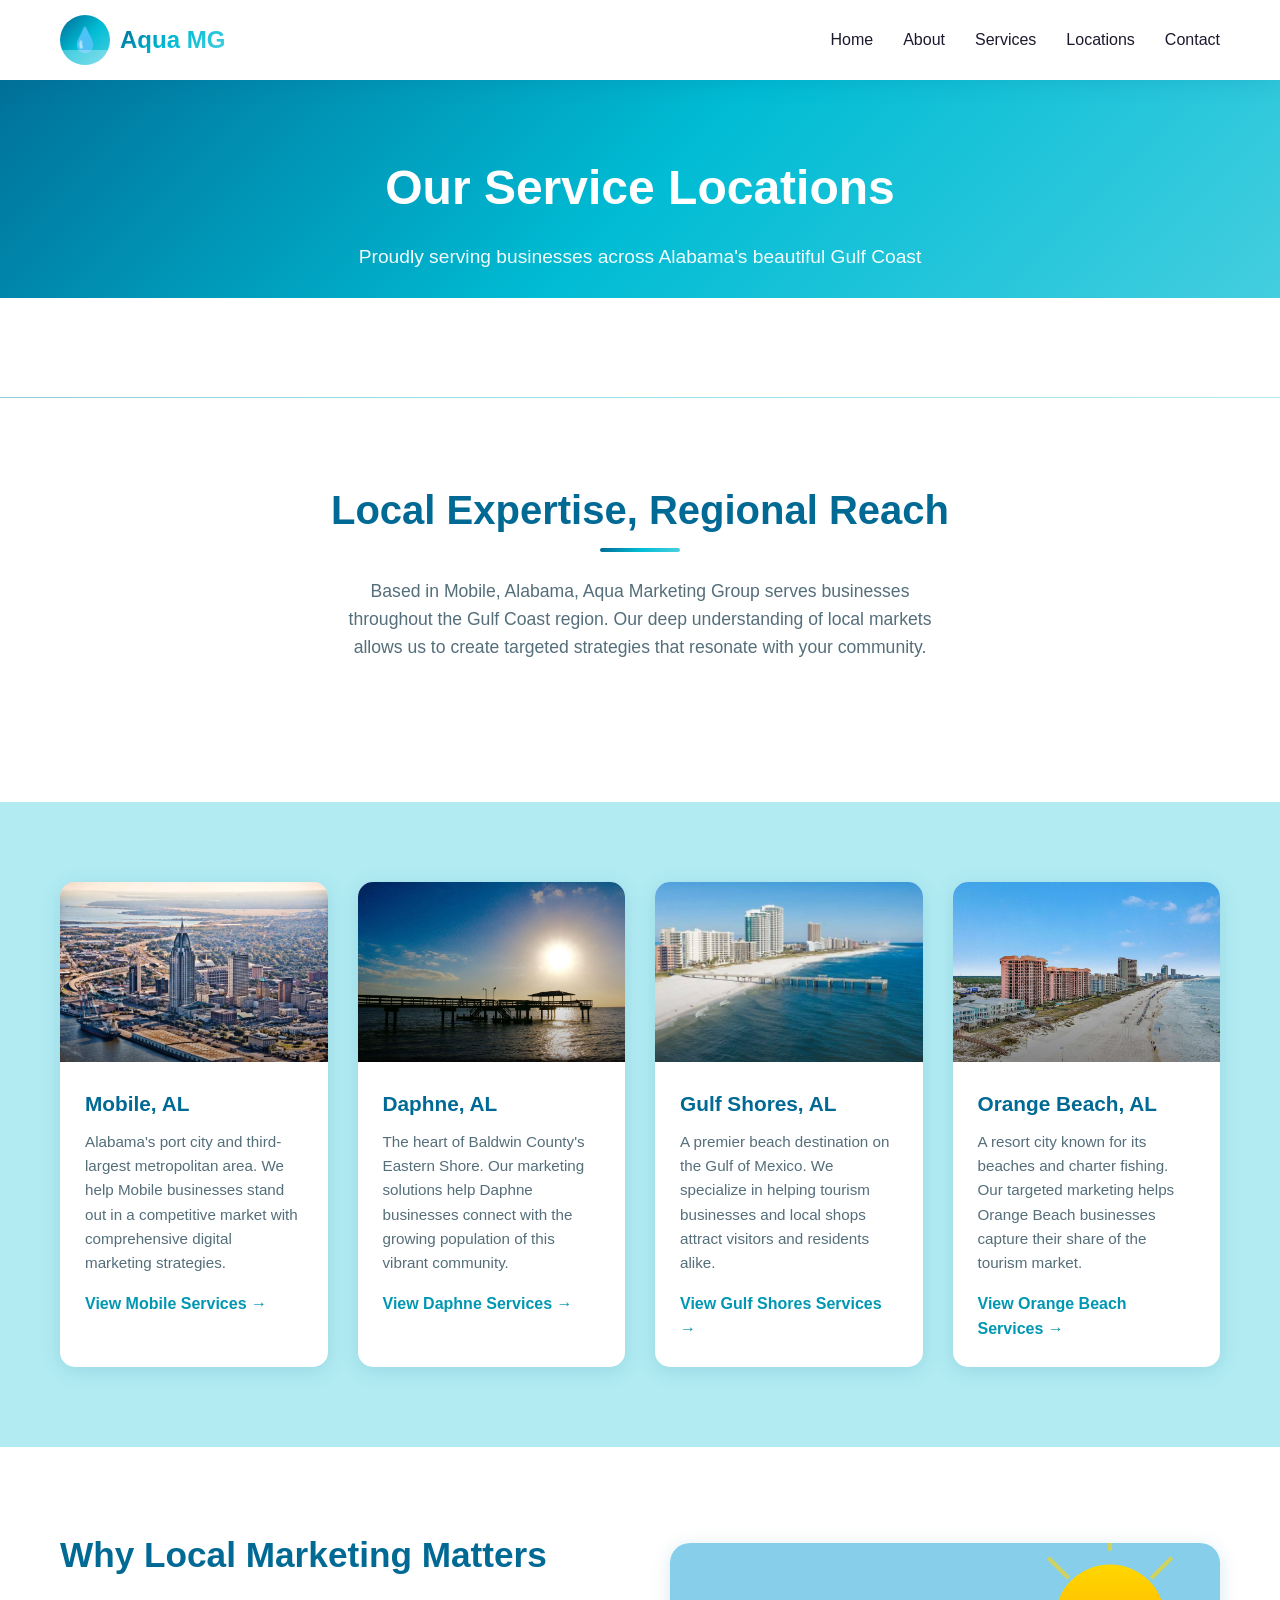
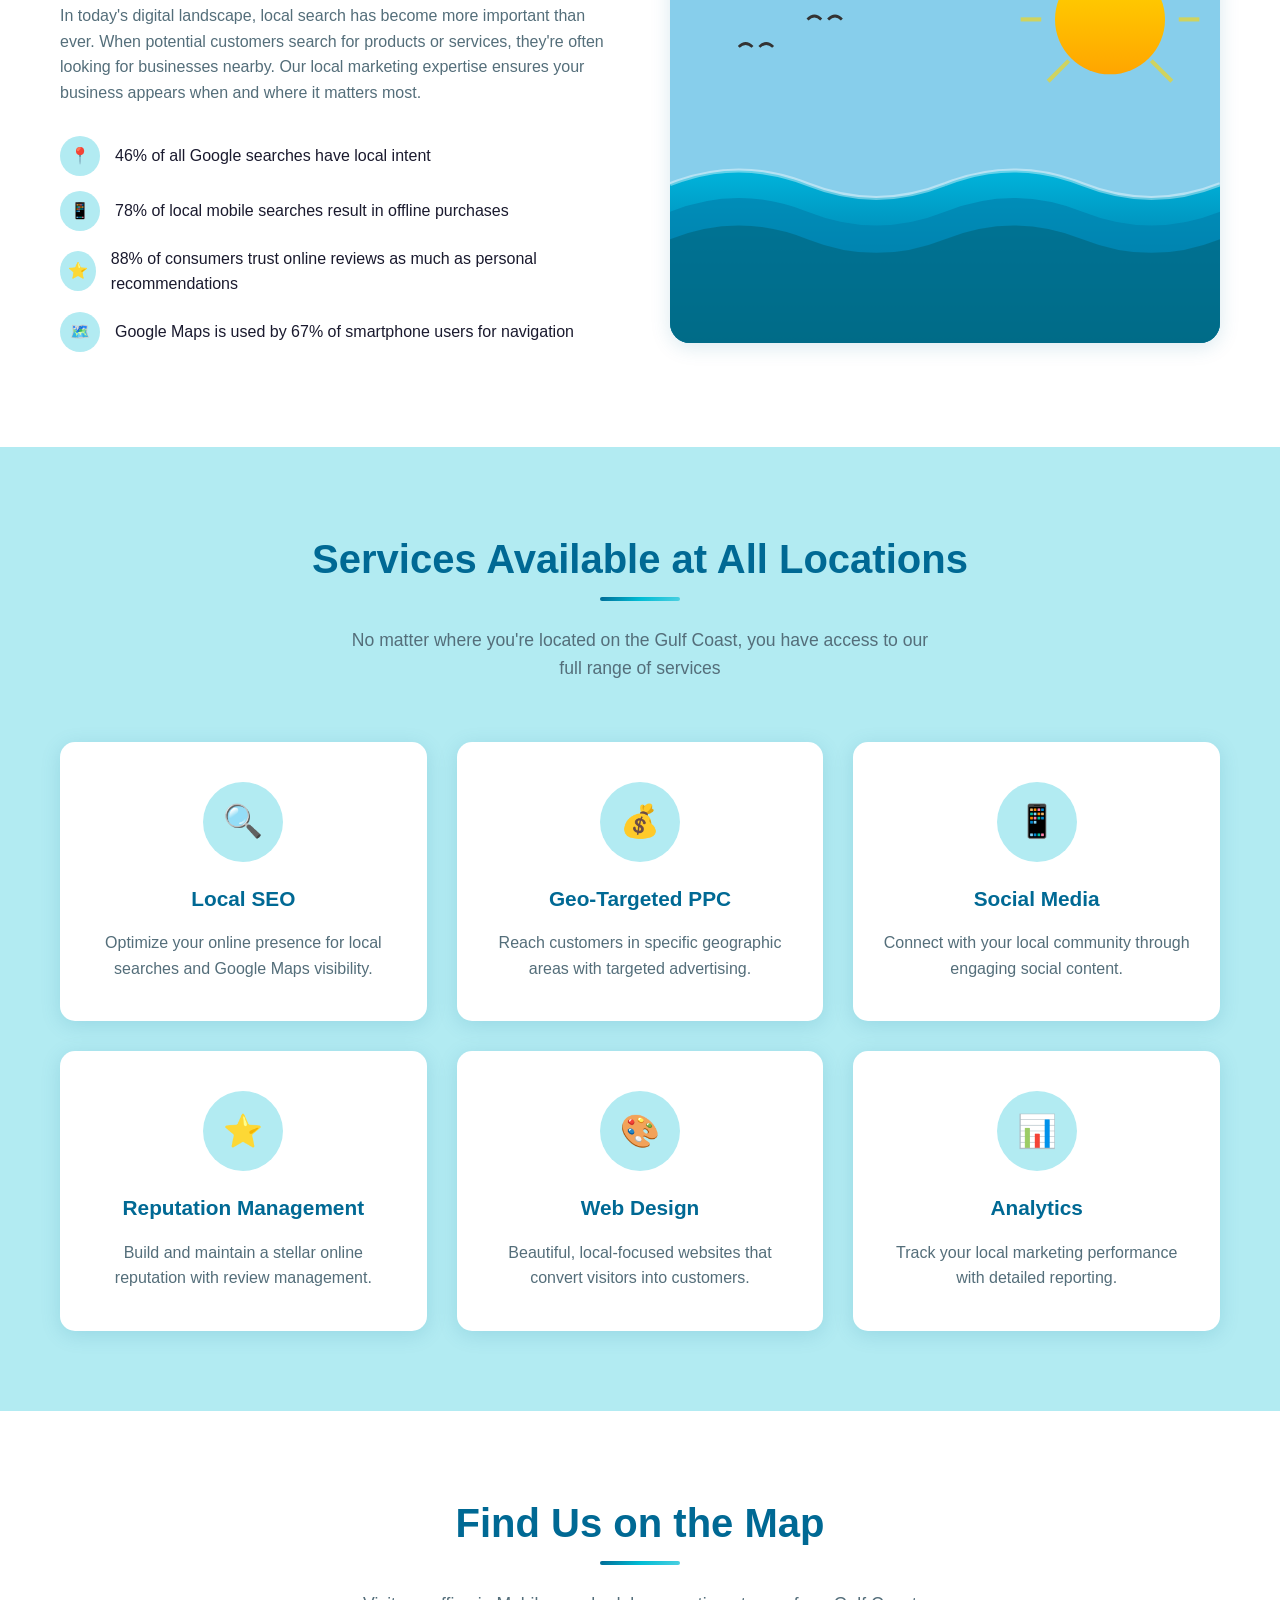
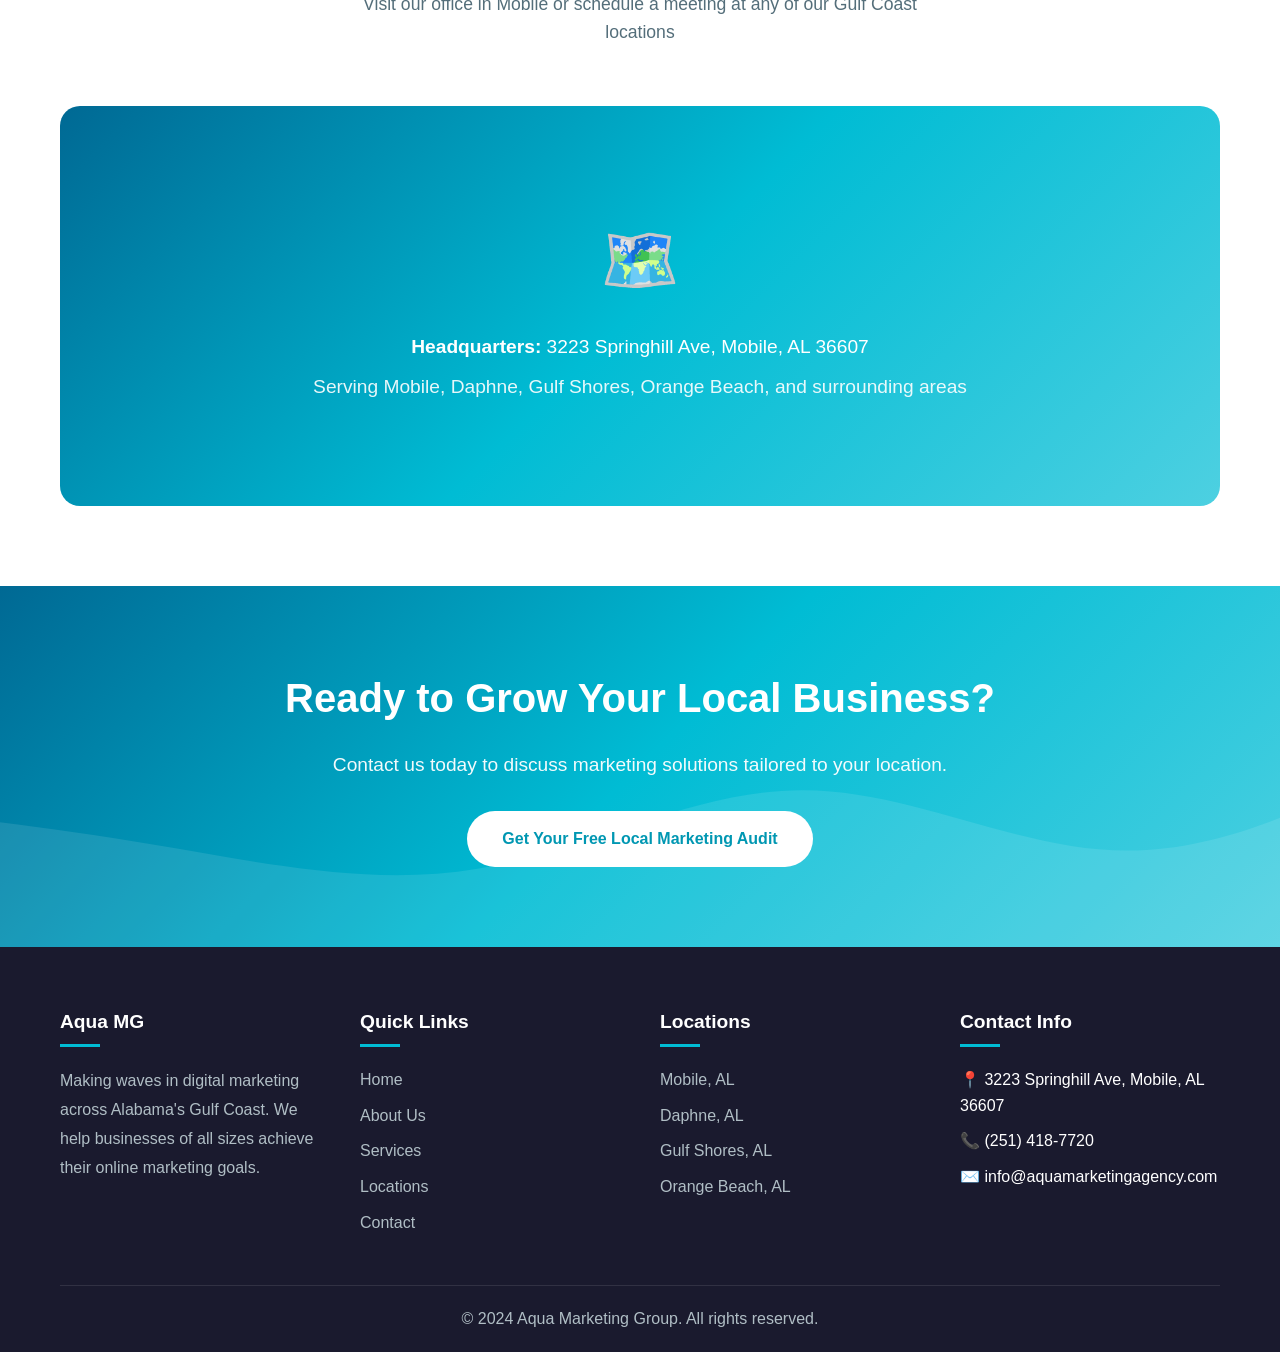
<file: locations.html>
<!DOCTYPE html>
<html lang="en">
<head>
    <meta charset="UTF-8">
    <meta name="viewport" content="width=device-width, initial-scale=1.0">
    <meta http-equiv="X-UA-Compatible" content="IE=edge">

    <!-- Primary Meta Tags -->
    <title>Service Locations | Aqua Marketing Group - Alabama Gulf Coast Marketing</title>
    <meta name="title" content="Service Locations | Aqua Marketing Group - Alabama Gulf Coast Marketing">
    <meta name="description" content="Aqua Marketing Group serves businesses throughout Alabama's Gulf Coast including Mobile, Daphne, Gulf Shores, and Orange Beach. Local digital marketing expertise for your area.">
    <meta name="keywords" content="marketing agency Mobile AL, Daphne marketing, Gulf Shores digital marketing, Orange Beach marketing agency, Alabama Gulf Coast marketing">
    <meta name="author" content="Aqua Marketing Group">
    <meta name="robots" content="index, follow">
    <link rel="canonical" href="https://aquamarketinggroup.com/locations">

    <!-- Open Graph / Facebook -->
    <meta property="og:type" content="website">
    <meta property="og:url" content="https://aquamarketinggroup.com/locations">
    <meta property="og:title" content="Service Locations | Aqua Marketing Group">
    <meta property="og:description" content="Aqua Marketing Group serves businesses throughout Alabama's Gulf Coast including Mobile, Daphne, Gulf Shores, and Orange Beach.">
    <meta property="og:image" content="https://aquamarketinggroup.com/images/og-image.jpg">

    <!-- Twitter -->
    <meta property="twitter:card" content="summary_large_image">
    <meta property="twitter:url" content="https://aquamarketinggroup.com/locations">
    <meta property="twitter:title" content="Service Locations | Aqua Marketing Group">
    <meta property="twitter:description" content="Aqua Marketing Group serves businesses throughout Alabama's Gulf Coast including Mobile, Daphne, Gulf Shores, and Orange Beach.">

    <!-- Stylesheet -->
    <link rel="stylesheet" href="css/style.css">
    <link rel="icon" type="image/svg+xml" href="data:image/svg+xml,<svg xmlns='http://www.w3.org/2000/svg' viewBox='0 0 100 100'><text y='.9em' font-size='90'>💧</text></svg>">

    <!-- Schema.org -->
    <script type="application/ld+json">
    {
        "@context": "https://schema.org",
        "@type": "MarketingAgency",
        "name": "Aqua Marketing Group",
        "areaServed": [
            {
                "@type": "City",
                "name": "Mobile",
                "addressRegion": "AL",
                "addressCountry": "US"
            },
            {
                "@type": "City",
                "name": "Daphne",
                "addressRegion": "AL",
                "addressCountry": "US"
            },
            {
                "@type": "City",
                "name": "Gulf Shores",
                "addressRegion": "AL",
                "addressCountry": "US"
            },
            {
                "@type": "City",
                "name": "Orange Beach",
                "addressRegion": "AL",
                "addressCountry": "US"
            }
        ]
    }
    </script>
</head>
<body>
    <!-- Header -->
    <header>
        <nav>
            <a href="/" class="logo">
                <div class="logo-icon"></div>
                <h1>Aqua MG</h1>
            </a>
            <ul class="nav-links">
                <li><a href="/">Home</a></li>
                <li><a href="about">About</a></li>
                <li><a href="services">Services</a></li>
                <li class="dropdown">
                    <a href="locations" class="active">Locations</a>
                    <div class="dropdown-content">
                        <a href="mobile-marketing-agency">Mobile, AL</a>
                        <a href="daphne-marketing-agency">Daphne, AL</a>
                        <a href="gulf-shores-marketing-agency">Gulf Shores, AL</a>
                        <a href="orange-beach-marketing-agency">Orange Beach, AL</a>
                    </div>
                </li>
                <li><a href="contact">Contact</a></li>
            </ul>
            <div class="menu-toggle">
                <span></span>
                <span></span>
                <span></span>
            </div>
        </nav>
    </header>

    <!-- Page Header -->
    <section class="page-header">
        <div class="container">
            <h1>Our Service Locations</h1>
            <p>Proudly serving businesses across Alabama's beautiful Gulf Coast</p>
            <div class="breadcrumb">
                <a href="/">Home</a>
                <span>/</span>
                <span>Locations</span>
            </div>
        </div>
    </section>

    <!-- Locations Introduction -->
    <section>
        <div class="container">
            <div class="section-header">
                <h2>Local Expertise, Regional Reach</h2>
                <p>Based in Mobile, Alabama, Aqua Marketing Group serves businesses throughout the Gulf Coast region. Our deep understanding of local markets allows us to create targeted strategies that resonate with your community.</p>
            </div>
        </div>
    </section>

    <!-- Location Cards -->
    <section style="background: var(--aqua-pale);">
        <div class="container">
            <div class="locations-grid">
                <a href="mobile-marketing-agency" class="location-card">
                    <div class="location-image">
                        <img src="images/mobile.jpg" alt="Mobile Alabama Digital Marketing">
                    </div>
                    <div class="location-info">
                        <h3>Mobile, AL</h3>
                        <p>Alabama's port city and third-largest metropolitan area. We help Mobile businesses stand out in a competitive market with comprehensive digital marketing strategies.</p>
                        <span class="location-link">View Mobile Services →</span>
                    </div>
                </a>
                <a href="daphne-marketing-agency" class="location-card">
                    <div class="location-image">
                        <img src="images/daphne.jpg" alt="Daphne Alabama Digital Marketing">
                    </div>
                    <div class="location-info">
                        <h3>Daphne, AL</h3>
                        <p>The heart of Baldwin County's Eastern Shore. Our marketing solutions help Daphne businesses connect with the growing population of this vibrant community.</p>
                        <span class="location-link">View Daphne Services →</span>
                    </div>
                </a>
                <a href="gulf-shores-marketing-agency" class="location-card">
                    <div class="location-image">
                        <img src="images/gulf-shores.jpg" alt="Gulf Shores Alabama Digital Marketing">
                    </div>
                    <div class="location-info">
                        <h3>Gulf Shores, AL</h3>
                        <p>A premier beach destination on the Gulf of Mexico. We specialize in helping tourism businesses and local shops attract visitors and residents alike.</p>
                        <span class="location-link">View Gulf Shores Services →</span>
                    </div>
                </a>
                <a href="orange-beach-marketing-agency" class="location-card">
                    <div class="location-image">
                        <img src="images/orange-beach.jpg" alt="Orange Beach Alabama Digital Marketing">
                    </div>
                    <div class="location-info">
                        <h3>Orange Beach, AL</h3>
                        <p>A resort city known for its beaches and charter fishing. Our targeted marketing helps Orange Beach businesses capture their share of the tourism market.</p>
                        <span class="location-link">View Orange Beach Services →</span>
                    </div>
                </a>
            </div>
        </div>
    </section>

    <!-- Why Local Matters -->
    <section>
        <div class="container">
            <div class="about-content">
                <div class="about-text">
                    <h2>Why Local Marketing Matters</h2>
                    <p>In today's digital landscape, local search has become more important than ever. When potential customers search for products or services, they're often looking for businesses nearby. Our local marketing expertise ensures your business appears when and where it matters most.</p>
                    <div class="about-features">
                        <div class="feature-item">
                            <div class="feature-icon">📍</div>
                            <span>46% of all Google searches have local intent</span>
                        </div>
                        <div class="feature-item">
                            <div class="feature-icon">📱</div>
                            <span>78% of local mobile searches result in offline purchases</span>
                        </div>
                        <div class="feature-item">
                            <div class="feature-icon">⭐</div>
                            <span>88% of consumers trust online reviews as much as personal recommendations</span>
                        </div>
                        <div class="feature-item">
                            <div class="feature-icon">🗺️</div>
                            <span>Google Maps is used by 67% of smartphone users for navigation</span>
                        </div>
                    </div>
                </div>
                <div class="about-image">
                    <img src="images/about-wave.svg" alt="Gulf Coast marketing services" class="about-img">
                </div>
            </div>
        </div>
    </section>

    <!-- Services by Location -->
    <section style="background: var(--aqua-pale);">
        <div class="container">
            <div class="section-header">
                <h2>Services Available at All Locations</h2>
                <p>No matter where you're located on the Gulf Coast, you have access to our full range of services</p>
            </div>
            <div class="services-grid">
                <div class="service-card">
                    <div class="service-icon">🔍</div>
                    <h3>Local SEO</h3>
                    <p>Optimize your online presence for local searches and Google Maps visibility.</p>
                </div>
                <div class="service-card">
                    <div class="service-icon">💰</div>
                    <h3>Geo-Targeted PPC</h3>
                    <p>Reach customers in specific geographic areas with targeted advertising.</p>
                </div>
                <div class="service-card">
                    <div class="service-icon">📱</div>
                    <h3>Social Media</h3>
                    <p>Connect with your local community through engaging social content.</p>
                </div>
                <div class="service-card">
                    <div class="service-icon">⭐</div>
                    <h3>Reputation Management</h3>
                    <p>Build and maintain a stellar online reputation with review management.</p>
                </div>
                <div class="service-card">
                    <div class="service-icon">🎨</div>
                    <h3>Web Design</h3>
                    <p>Beautiful, local-focused websites that convert visitors into customers.</p>
                </div>
                <div class="service-card">
                    <div class="service-icon">📊</div>
                    <h3>Analytics</h3>
                    <p>Track your local marketing performance with detailed reporting.</p>
                </div>
            </div>
        </div>
    </section>

    <!-- Map Section -->
    <section>
        <div class="container">
            <div class="section-header">
                <h2>Find Us on the Map</h2>
                <p>Visit our office in Mobile or schedule a meeting at any of our Gulf Coast locations</p>
            </div>
            <div style="background: var(--aqua-gradient); border-radius: 20px; height: 400px; display: flex; align-items: center; justify-content: center; color: white; font-size: 1.2rem;">
                <div style="text-align: center;">
                    <div style="font-size: 4rem; margin-bottom: 20px;">🗺️</div>
                    <p><strong>Headquarters:</strong> 3223 Springhill Ave, Mobile, AL 36607</p>
                    <p style="margin-top: 10px; opacity: 0.9;">Serving Mobile, Daphne, Gulf Shores, Orange Beach, and surrounding areas</p>
                </div>
            </div>
        </div>
    </section>

    <!-- CTA -->
    <section class="cta">
        <div class="container">
            <div class="cta-content">
                <h2>Ready to Grow Your Local Business?</h2>
                <p>Contact us today to discuss marketing solutions tailored to your location.</p>
                <a href="contact" class="btn btn-primary">Get Your Free Local Marketing Audit</a>
            </div>
        </div>
    </section>

    <!-- Footer -->
    <footer>
        <div class="container">
            <div class="footer-content">
                <div class="footer-section">
                    <h3>Aqua MG</h3>
                    <p>Making waves in digital marketing across Alabama's Gulf Coast. We help businesses of all sizes achieve their online marketing goals.</p>
                </div>
                <div class="footer-section">
                    <h3>Quick Links</h3>
                    <ul>
                        <li><a href="/">Home</a></li>
                        <li><a href="about">About Us</a></li>
                        <li><a href="services">Services</a></li>
                        <li><a href="locations">Locations</a></li>
                        <li><a href="contact">Contact</a></li>
                    </ul>
                </div>
                <div class="footer-section">
                    <h3>Locations</h3>
                    <ul>
                        <li><a href="mobile-marketing-agency">Mobile, AL</a></li>
                        <li><a href="daphne-marketing-agency">Daphne, AL</a></li>
                        <li><a href="gulf-shores-marketing-agency">Gulf Shores, AL</a></li>
                        <li><a href="orange-beach-marketing-agency">Orange Beach, AL</a></li>
                    </ul>
                </div>
                <div class="footer-section">
                    <h3>Contact Info</h3>
                    <ul>
                        <li>📍 3223 Springhill Ave, Mobile, AL 36607</li>
                        <li>📞 (251) 418-7720</li>
                        <li>✉️ info@aquamarketingagency.com</li>
                    </ul>
                </div>
            </div>
            <div class="footer-bottom">
                <p>&copy; 2024 Aqua Marketing Group. All rights reserved.</p>
            </div>
        </div>
    </footer>

    <script src="js/main.js"></script>
</body>
</html>
</file>
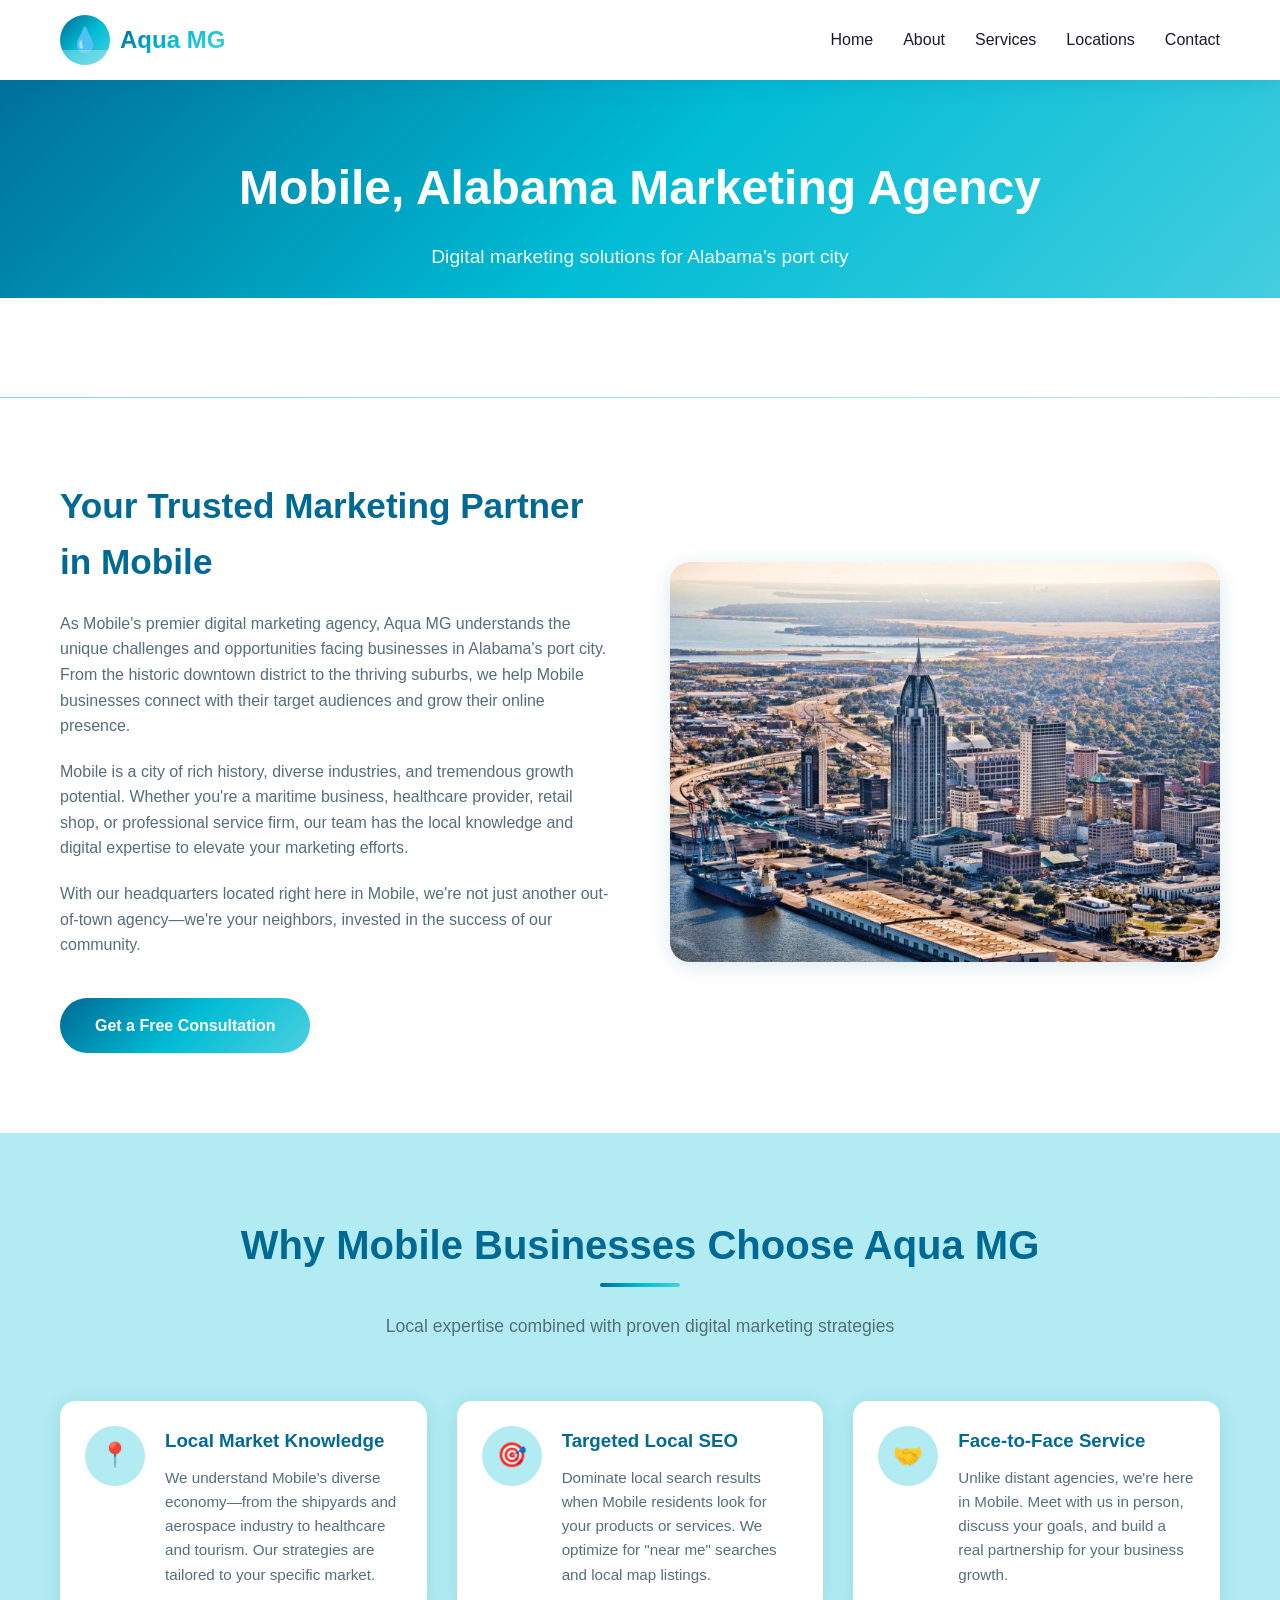
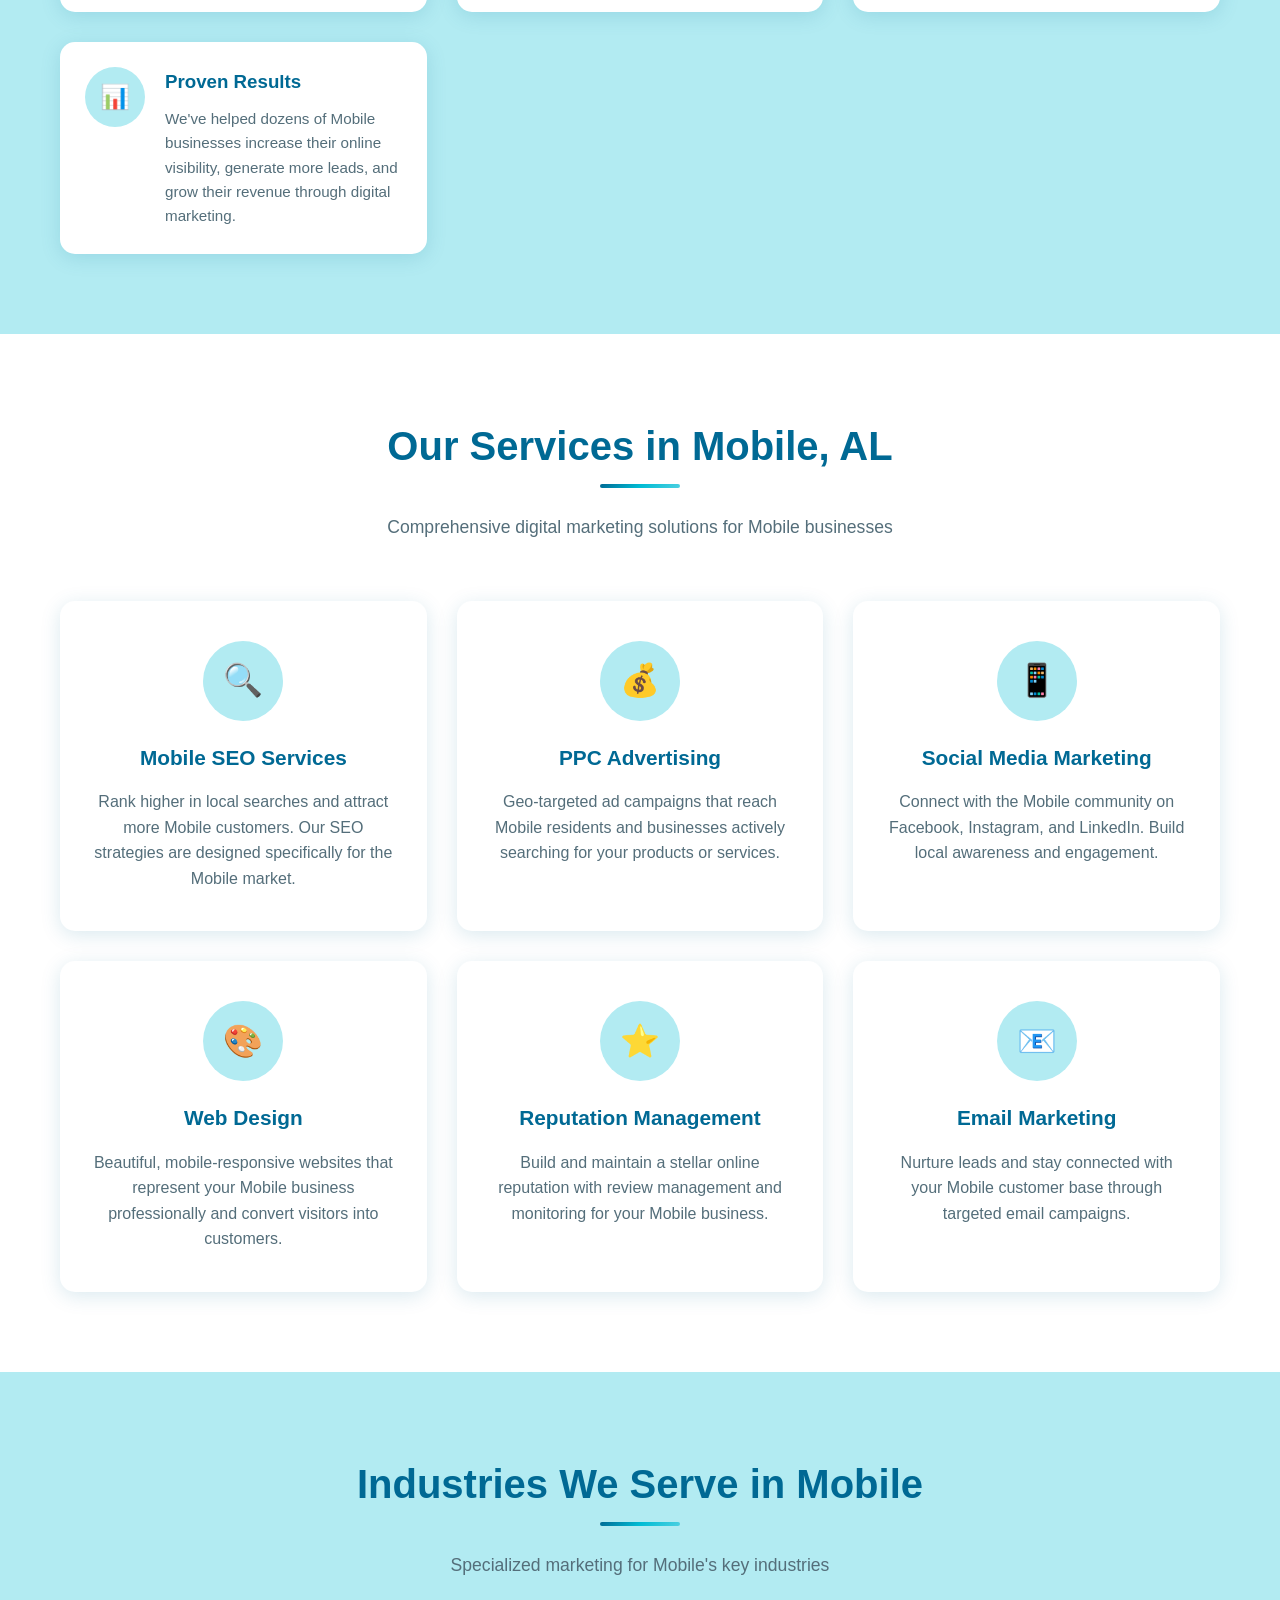
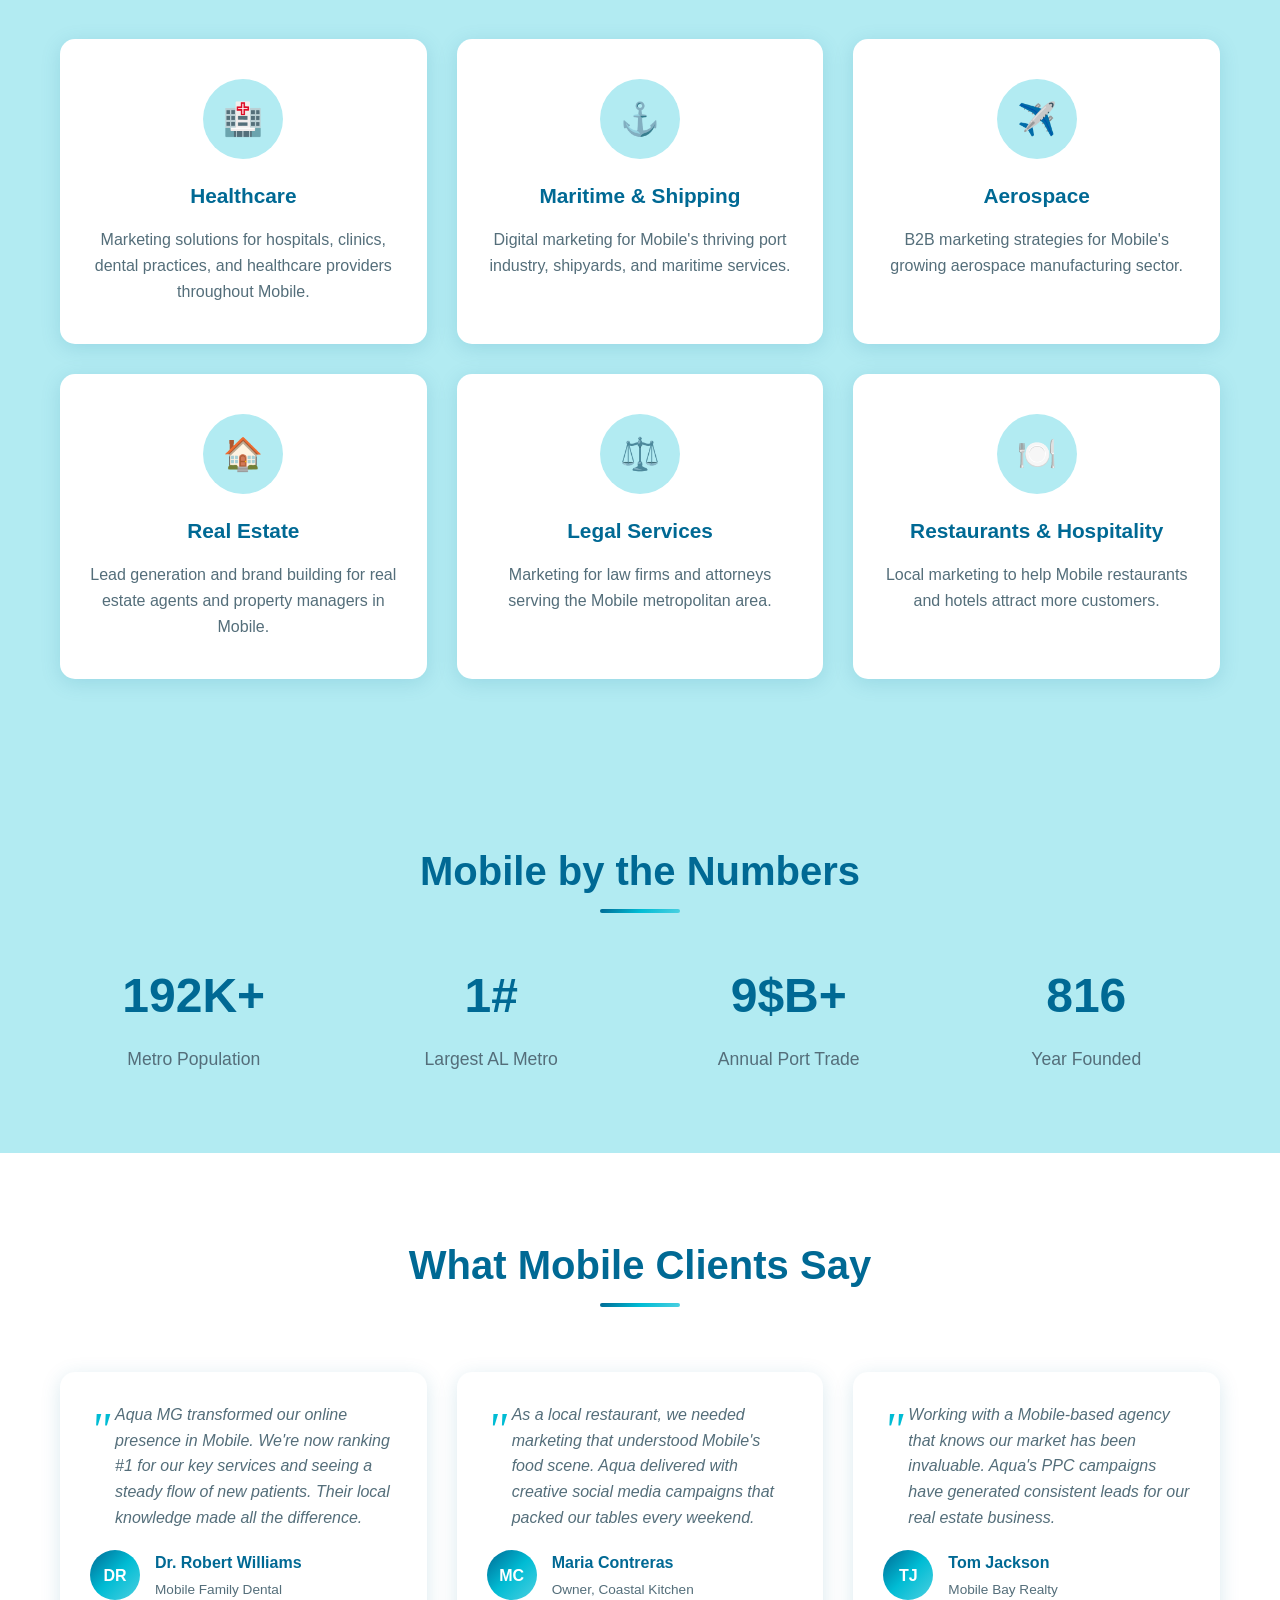
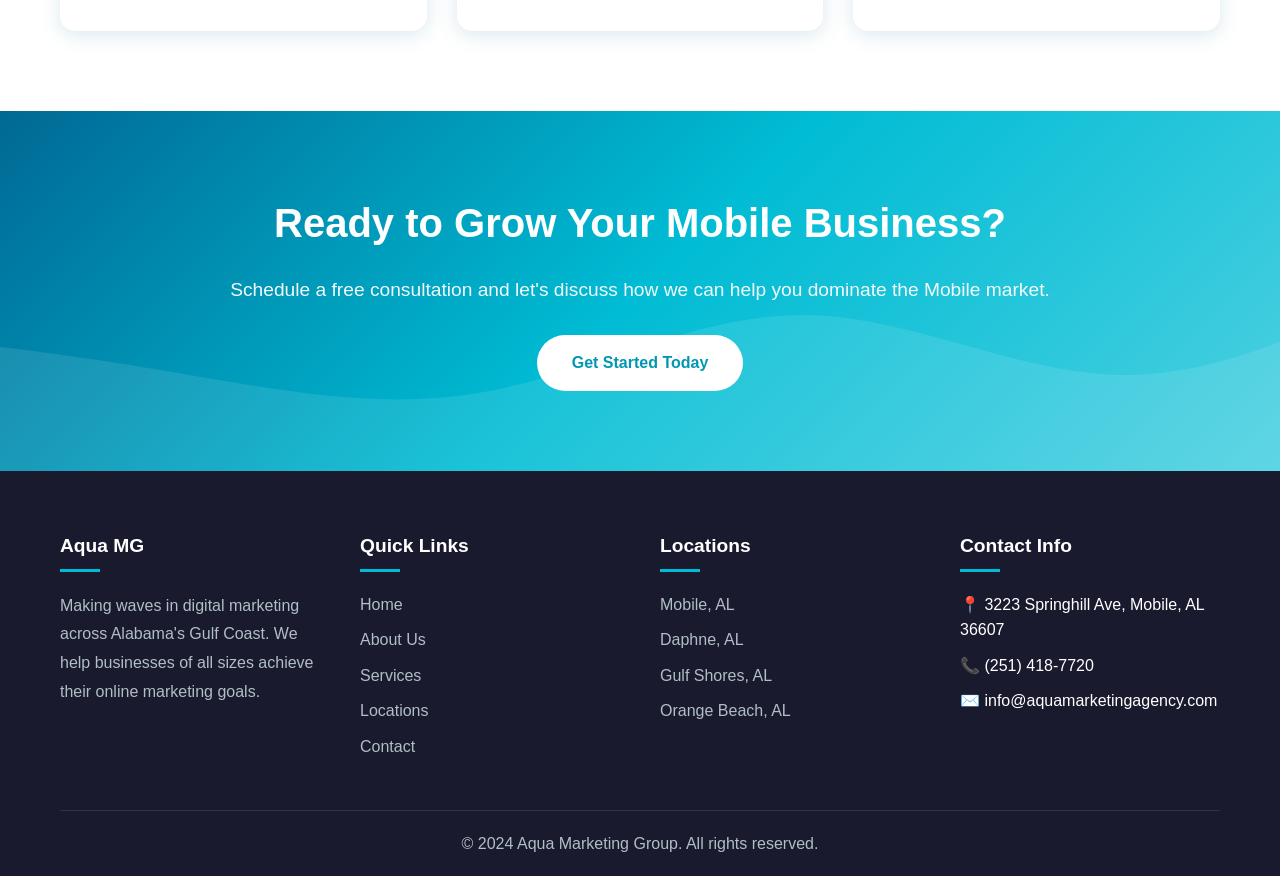
<file: mobile-marketing-agency.html>
<!DOCTYPE html>
<html lang="en">
<head>
    <meta charset="UTF-8">
    <meta name="viewport" content="width=device-width, initial-scale=1.0">
    <meta http-equiv="X-UA-Compatible" content="IE=edge">

    <!-- Primary Meta Tags -->
    <title>Mobile AL Marketing Agency | Digital Marketing Services in Mobile, Alabama</title>
    <meta name="title" content="Mobile AL Marketing Agency | Digital Marketing Services in Mobile, Alabama">
    <meta name="description" content="Aqua Marketing Group is Mobile, Alabama's premier digital marketing firm. Expert SEO, PPC, social media, and web design services for Mobile businesses. Call (251) 418-7720.">
    <meta name="keywords" content="Mobile AL marketing agency, Mobile Alabama digital marketing, SEO Mobile AL, PPC advertising Mobile, social media marketing Mobile Alabama, web design Mobile AL">
    <meta name="author" content="Aqua Marketing Group">
    <meta name="robots" content="index, follow">
    <link rel="canonical" href="https://aquamarketinggroup.com/mobile-marketing-agency">

    <!-- Open Graph / Facebook -->
    <meta property="og:type" content="website">
    <meta property="og:url" content="https://aquamarketinggroup.com/mobile-marketing-agency">
    <meta property="og:title" content="Mobile AL Marketing Agency | Aqua MG">
    <meta property="og:description" content="Premier digital marketing services in Mobile, Alabama. Expert SEO, PPC, social media, and web design.">
    <meta property="og:image" content="https://aquamarketinggroup.com/images/mobile-og.jpg">

    <!-- Twitter -->
    <meta property="twitter:card" content="summary_large_image">
    <meta property="twitter:url" content="https://aquamarketinggroup.com/mobile-marketing-agency">
    <meta property="twitter:title" content="Mobile AL Marketing Agency | Aqua MG">
    <meta property="twitter:description" content="Premier digital marketing services in Mobile, Alabama. Expert SEO, PPC, social media, and web design.">

    <!-- Geo Tags -->
    <meta name="geo.region" content="US-AL">
    <meta name="geo.placename" content="Mobile, Alabama">
    <meta name="geo.position" content="30.6954;-88.0399">
    <meta name="ICBM" content="30.6954, -88.0399">

    <!-- Stylesheet -->
    <link rel="stylesheet" href="css/style.css">
    <link rel="icon" type="image/svg+xml" href="data:image/svg+xml,<svg xmlns='http://www.w3.org/2000/svg' viewBox='0 0 100 100'><text y='.9em' font-size='90'>💧</text></svg>">

    <!-- Schema.org Local Business -->
    <script type="application/ld+json">
    {
        "@context": "https://schema.org",
        "@type": "MarketingAgency",
        "name": "Aqua Marketing Group - Mobile",
        "description": "Full-service digital marketing agency serving Mobile, Alabama and surrounding areas",
        "url": "https://aquamarketinggroup.com/mobile-marketing-agency",
        "telephone": "+1-251-418-7720",
        "email": "mobile@aquamarketingagency.com",
        "address": {
            "@type": "PostalAddress",
            "streetAddress": "3223 Springhill Ave",
            "addressLocality": "Mobile",
            "addressRegion": "AL",
            "postalCode": "36607",
            "addressCountry": "US"
        },
        "geo": {
            "@type": "GeoCoordinates",
            "latitude": "30.6954",
            "longitude": "-88.0399"
        },
        "areaServed": {
            "@type": "City",
            "name": "Mobile",
            "addressRegion": "AL"
        },
        "priceRange": "$$"
    }
    </script>
</head>
<body>
    <!-- Header -->
    <header>
        <nav>
            <a href="/" class="logo">
                <div class="logo-icon"></div>
                <h1>Aqua MG</h1>
            </a>
            <ul class="nav-links">
                <li><a href="/">Home</a></li>
                <li><a href="about">About</a></li>
                <li><a href="services">Services</a></li>
                <li class="dropdown">
                    <a href="locations" class="active">Locations</a>
                    <div class="dropdown-content">
                        <a href="mobile-marketing-agency" class="active">Mobile, AL</a>
                        <a href="daphne-marketing-agency">Daphne, AL</a>
                        <a href="gulf-shores-marketing-agency">Gulf Shores, AL</a>
                        <a href="orange-beach-marketing-agency">Orange Beach, AL</a>
                    </div>
                </li>
                <li><a href="contact">Contact</a></li>
            </ul>
            <div class="menu-toggle">
                <span></span>
                <span></span>
                <span></span>
            </div>
        </nav>
    </header>

    <!-- Page Header -->
    <section class="page-header">
        <div class="container">
            <h1>Mobile, Alabama Marketing Agency</h1>
            <p>Digital marketing solutions for Alabama's port city</p>
            <div class="breadcrumb">
                <a href="/">Home</a>
                <span>/</span>
                <a href="locations">Locations</a>
                <span>/</span>
                <span>Mobile, AL</span>
            </div>
        </div>
    </section>

    <!-- Introduction -->
    <section>
        <div class="container">
            <div class="about-content">
                <div class="about-text">
                    <h2>Your Trusted Marketing Partner in Mobile</h2>
                    <p>As Mobile's premier digital marketing agency, Aqua MG understands the unique challenges and opportunities facing businesses in Alabama's port city. From the historic downtown district to the thriving suburbs, we help Mobile businesses connect with their target audiences and grow their online presence.</p>
                    <p>Mobile is a city of rich history, diverse industries, and tremendous growth potential. Whether you're a maritime business, healthcare provider, retail shop, or professional service firm, our team has the local knowledge and digital expertise to elevate your marketing efforts.</p>
                    <p>With our headquarters located right here in Mobile, we're not just another out-of-town agency—we're your neighbors, invested in the success of our community.</p>
                    <a href="contact" class="btn btn-aqua" style="margin-top: 20px;">Get a Free Consultation</a>
                </div>
                <div class="about-image">
                    <img src="images/mobile.jpg" alt="Mobile Alabama Digital Marketing" class="about-img">
                </div>
            </div>
        </div>
    </section>

    <!-- Why Mobile Businesses Choose Us -->
    <section style="background: var(--aqua-pale);">
        <div class="container">
            <div class="section-header">
                <h2>Why Mobile Businesses Choose Aqua MG</h2>
                <p>Local expertise combined with proven digital marketing strategies</p>
            </div>
            <div class="city-features">
                <div class="city-feature">
                    <div class="city-feature-icon">📍</div>
                    <div>
                        <h3>Local Market Knowledge</h3>
                        <p>We understand Mobile's diverse economy—from the shipyards and aerospace industry to healthcare and tourism. Our strategies are tailored to your specific market.</p>
                    </div>
                </div>
                <div class="city-feature">
                    <div class="city-feature-icon">🎯</div>
                    <div>
                        <h3>Targeted Local SEO</h3>
                        <p>Dominate local search results when Mobile residents look for your products or services. We optimize for "near me" searches and local map listings.</p>
                    </div>
                </div>
                <div class="city-feature">
                    <div class="city-feature-icon">🤝</div>
                    <div>
                        <h3>Face-to-Face Service</h3>
                        <p>Unlike distant agencies, we're here in Mobile. Meet with us in person, discuss your goals, and build a real partnership for your business growth.</p>
                    </div>
                </div>
                <div class="city-feature">
                    <div class="city-feature-icon">📊</div>
                    <div>
                        <h3>Proven Results</h3>
                        <p>We've helped dozens of Mobile businesses increase their online visibility, generate more leads, and grow their revenue through digital marketing.</p>
                    </div>
                </div>
            </div>
        </div>
    </section>

    <!-- Services for Mobile -->
    <section>
        <div class="container">
            <div class="section-header">
                <h2>Our Services in Mobile, AL</h2>
                <p>Comprehensive digital marketing solutions for Mobile businesses</p>
            </div>
            <div class="services-grid">
                <div class="service-card">
                    <div class="service-icon">🔍</div>
                    <h3>Mobile SEO Services</h3>
                    <p>Rank higher in local searches and attract more Mobile customers. Our SEO strategies are designed specifically for the Mobile market.</p>
                </div>
                <div class="service-card">
                    <div class="service-icon">💰</div>
                    <h3>PPC Advertising</h3>
                    <p>Geo-targeted ad campaigns that reach Mobile residents and businesses actively searching for your products or services.</p>
                </div>
                <div class="service-card">
                    <div class="service-icon">📱</div>
                    <h3>Social Media Marketing</h3>
                    <p>Connect with the Mobile community on Facebook, Instagram, and LinkedIn. Build local awareness and engagement.</p>
                </div>
                <div class="service-card">
                    <div class="service-icon">🎨</div>
                    <h3>Web Design</h3>
                    <p>Beautiful, mobile-responsive websites that represent your Mobile business professionally and convert visitors into customers.</p>
                </div>
                <div class="service-card">
                    <div class="service-icon">⭐</div>
                    <h3>Reputation Management</h3>
                    <p>Build and maintain a stellar online reputation with review management and monitoring for your Mobile business.</p>
                </div>
                <div class="service-card">
                    <div class="service-icon">📧</div>
                    <h3>Email Marketing</h3>
                    <p>Nurture leads and stay connected with your Mobile customer base through targeted email campaigns.</p>
                </div>
            </div>
        </div>
    </section>

    <!-- Industries We Serve -->
    <section style="background: var(--aqua-pale);">
        <div class="container">
            <div class="section-header">
                <h2>Industries We Serve in Mobile</h2>
                <p>Specialized marketing for Mobile's key industries</p>
            </div>
            <div class="services-grid">
                <div class="service-card">
                    <div class="service-icon">🏥</div>
                    <h3>Healthcare</h3>
                    <p>Marketing solutions for hospitals, clinics, dental practices, and healthcare providers throughout Mobile.</p>
                </div>
                <div class="service-card">
                    <div class="service-icon">⚓</div>
                    <h3>Maritime & Shipping</h3>
                    <p>Digital marketing for Mobile's thriving port industry, shipyards, and maritime services.</p>
                </div>
                <div class="service-card">
                    <div class="service-icon">✈️</div>
                    <h3>Aerospace</h3>
                    <p>B2B marketing strategies for Mobile's growing aerospace manufacturing sector.</p>
                </div>
                <div class="service-card">
                    <div class="service-icon">🏠</div>
                    <h3>Real Estate</h3>
                    <p>Lead generation and brand building for real estate agents and property managers in Mobile.</p>
                </div>
                <div class="service-card">
                    <div class="service-icon">⚖️</div>
                    <h3>Legal Services</h3>
                    <p>Marketing for law firms and attorneys serving the Mobile metropolitan area.</p>
                </div>
                <div class="service-card">
                    <div class="service-icon">🍽️</div>
                    <h3>Restaurants & Hospitality</h3>
                    <p>Local marketing to help Mobile restaurants and hotels attract more customers.</p>
                </div>
            </div>
        </div>
    </section>

    <!-- Mobile Stats -->
    <section class="stats">
        <div class="container">
            <div class="section-header" style="margin-bottom: 40px;">
                <h2>Mobile by the Numbers</h2>
            </div>
            <div class="stats-grid">
                <div class="stat-item">
                    <h3>400K+</h3>
                    <p>Metro Population</p>
                </div>
                <div class="stat-item">
                    <h3>#3</h3>
                    <p>Largest AL Metro</p>
                </div>
                <div class="stat-item">
                    <h3>$20B+</h3>
                    <p>Annual Port Trade</p>
                </div>
                <div class="stat-item">
                    <h3>1702</h3>
                    <p>Year Founded</p>
                </div>
            </div>
        </div>
    </section>

    <!-- Testimonial -->
    <section>
        <div class="container">
            <div class="section-header">
                <h2>What Mobile Clients Say</h2>
            </div>
            <div class="testimonial-slider">
                <div class="testimonial-card">
                    <p class="testimonial-text">Aqua MG transformed our online presence in Mobile. We're now ranking #1 for our key services and seeing a steady flow of new patients. Their local knowledge made all the difference.</p>
                    <div class="testimonial-author">
                        <div class="author-avatar">DR</div>
                        <div class="author-info">
                            <h4>Dr. Robert Williams</h4>
                            <p>Mobile Family Dental</p>
                        </div>
                    </div>
                </div>
                <div class="testimonial-card">
                    <p class="testimonial-text">As a local restaurant, we needed marketing that understood Mobile's food scene. Aqua delivered with creative social media campaigns that packed our tables every weekend.</p>
                    <div class="testimonial-author">
                        <div class="author-avatar">MC</div>
                        <div class="author-info">
                            <h4>Maria Contreras</h4>
                            <p>Owner, Coastal Kitchen</p>
                        </div>
                    </div>
                </div>
                <div class="testimonial-card">
                    <p class="testimonial-text">Working with a Mobile-based agency that knows our market has been invaluable. Aqua's PPC campaigns have generated consistent leads for our real estate business.</p>
                    <div class="testimonial-author">
                        <div class="author-avatar">TJ</div>
                        <div class="author-info">
                            <h4>Tom Jackson</h4>
                            <p>Mobile Bay Realty</p>
                        </div>
                    </div>
                </div>
            </div>
        </div>
    </section>

    <!-- CTA -->
    <section class="cta">
        <div class="container">
            <div class="cta-content">
                <h2>Ready to Grow Your Mobile Business?</h2>
                <p>Schedule a free consultation and let's discuss how we can help you dominate the Mobile market.</p>
                <a href="contact" class="btn btn-primary">Get Started Today</a>
            </div>
        </div>
    </section>

    <!-- Footer -->
    <footer>
        <div class="container">
            <div class="footer-content">
                <div class="footer-section">
                    <h3>Aqua MG</h3>
                    <p>Making waves in digital marketing across Alabama's Gulf Coast. We help businesses of all sizes achieve their online marketing goals.</p>
                </div>
                <div class="footer-section">
                    <h3>Quick Links</h3>
                    <ul>
                        <li><a href="/">Home</a></li>
                        <li><a href="about">About Us</a></li>
                        <li><a href="services">Services</a></li>
                        <li><a href="locations">Locations</a></li>
                        <li><a href="contact">Contact</a></li>
                    </ul>
                </div>
                <div class="footer-section">
                    <h3>Locations</h3>
                    <ul>
                        <li><a href="mobile-marketing-agency">Mobile, AL</a></li>
                        <li><a href="daphne-marketing-agency">Daphne, AL</a></li>
                        <li><a href="gulf-shores-marketing-agency">Gulf Shores, AL</a></li>
                        <li><a href="orange-beach-marketing-agency">Orange Beach, AL</a></li>
                    </ul>
                </div>
                <div class="footer-section">
                    <h3>Contact Info</h3>
                    <ul>
                        <li>📍 3223 Springhill Ave, Mobile, AL 36607</li>
                        <li>📞 (251) 418-7720</li>
                        <li>✉️ info@aquamarketingagency.com</li>
                    </ul>
                </div>
            </div>
            <div class="footer-bottom">
                <p>&copy; 2024 Aqua Marketing Group. All rights reserved.</p>
            </div>
        </div>
    </footer>

    <script src="js/main.js"></script>
</body>
</html>
</file>
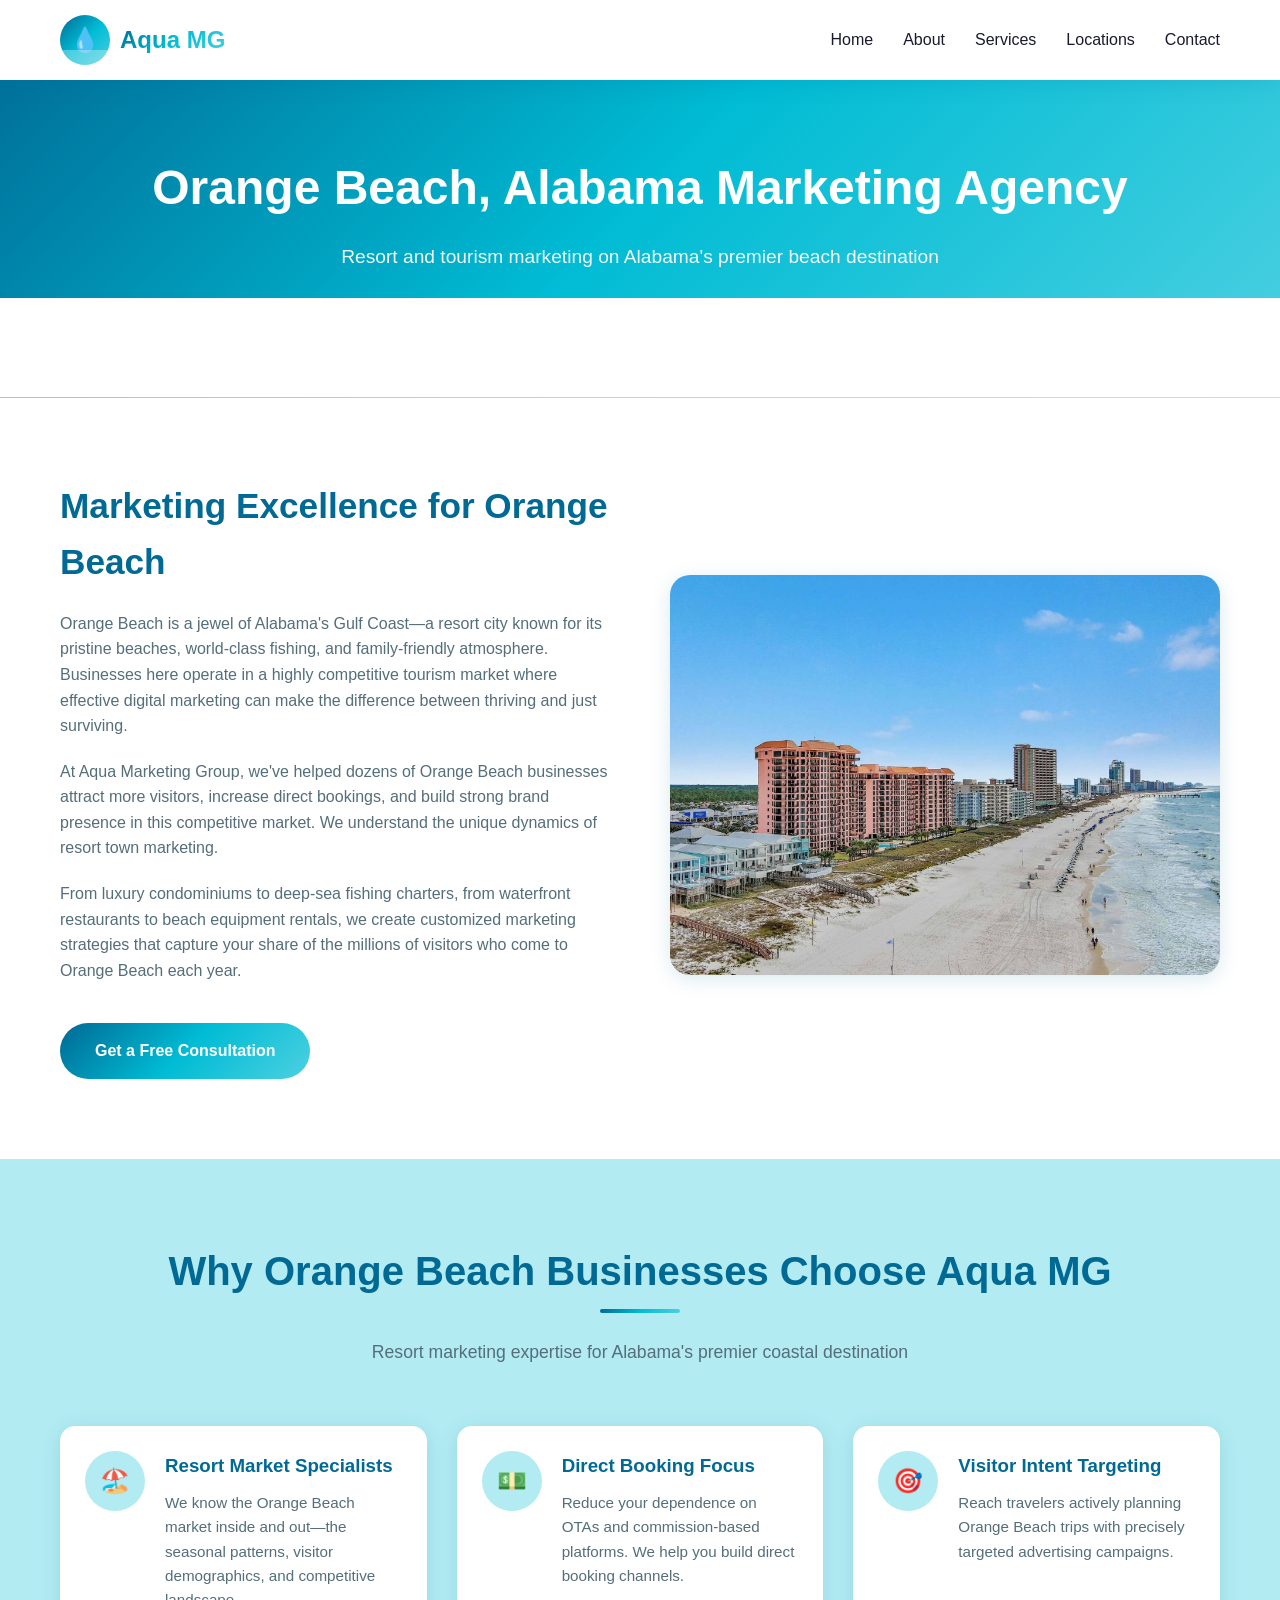
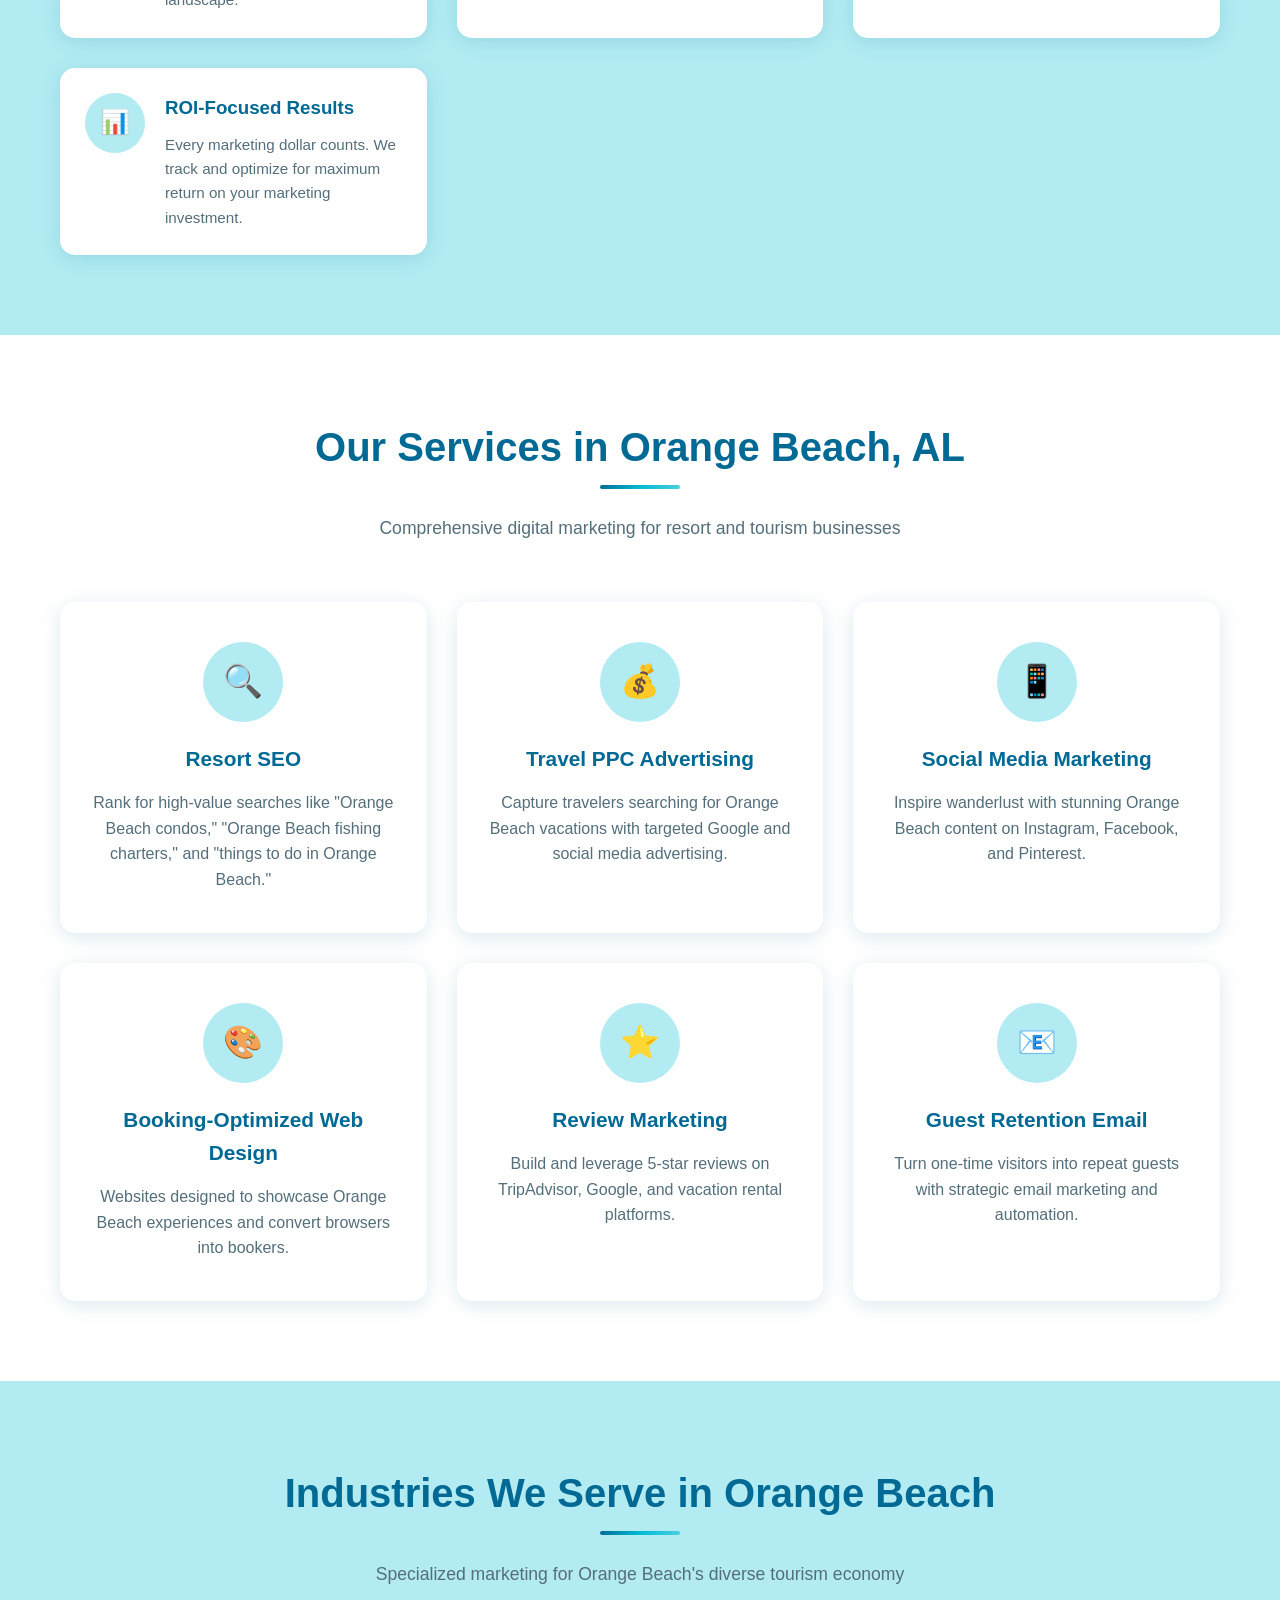
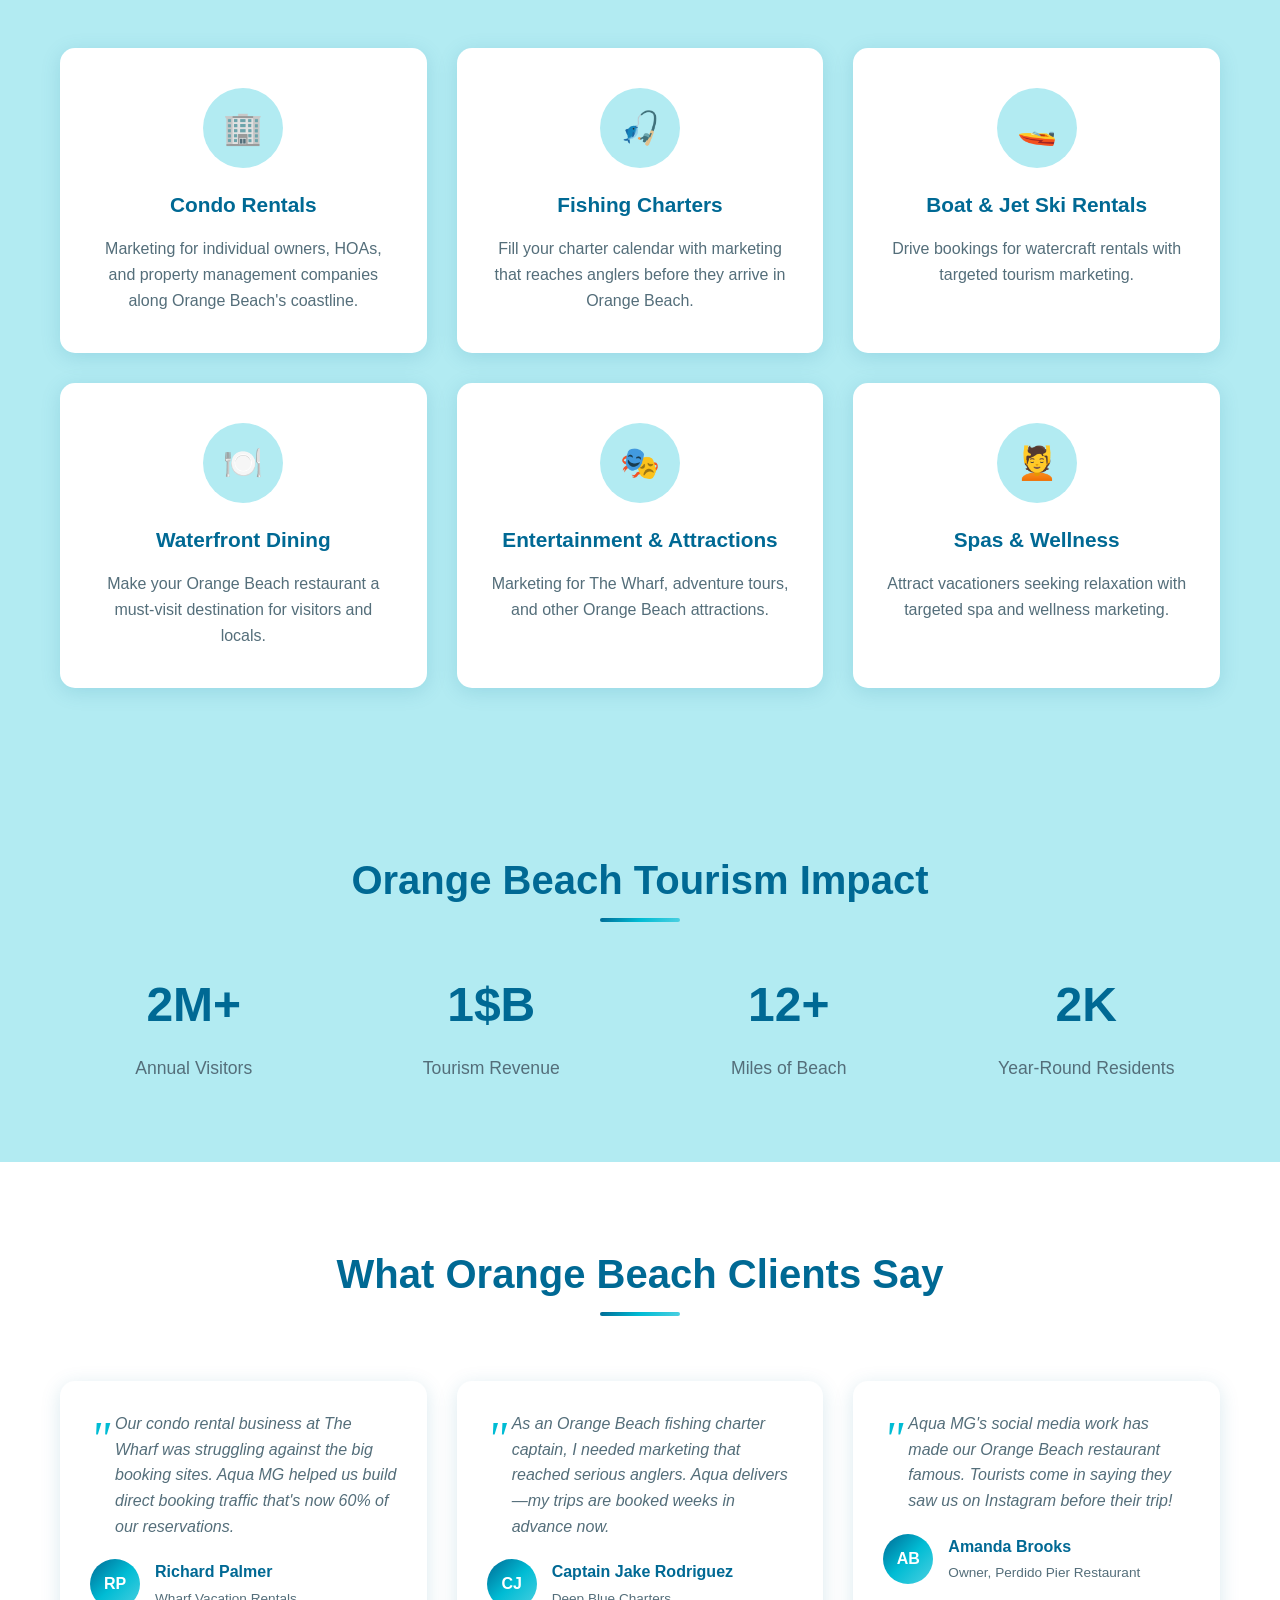
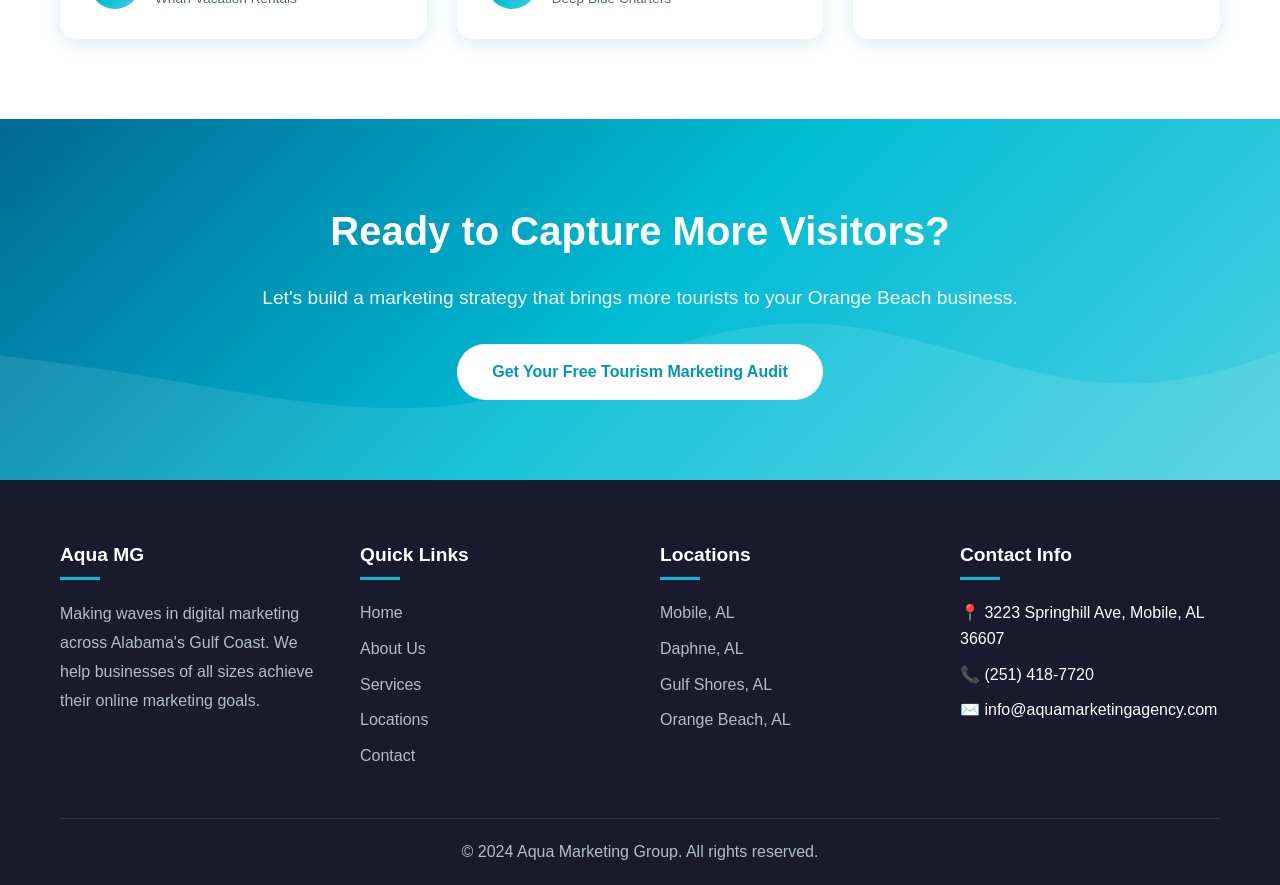
<file: orange-beach-marketing-agency.html>
<!DOCTYPE html>
<html lang="en">
<head>
    <meta charset="UTF-8">
    <meta name="viewport" content="width=device-width, initial-scale=1.0">
    <meta http-equiv="X-UA-Compatible" content="IE=edge">

    <!-- Primary Meta Tags -->
    <title>Orange Beach AL Marketing Agency | Digital Marketing Services in Orange Beach, Alabama</title>
    <meta name="title" content="Orange Beach AL Marketing Agency | Digital Marketing Services in Orange Beach, Alabama">
    <meta name="description" content="Aqua Marketing Group delivers expert digital marketing services in Orange Beach, Alabama. Tourism marketing, SEO, PPC, and web design for beach resort businesses. Call (251) 418-7720.">
    <meta name="keywords" content="Orange Beach AL marketing agency, Orange Beach Alabama digital marketing, beach resort marketing, tourism marketing Orange Beach, SEO Orange Beach, web design Orange Beach AL">
    <meta name="author" content="Aqua Marketing Group">
    <meta name="robots" content="index, follow">
    <link rel="canonical" href="https://aquamarketinggroup.com/orange-beach-marketing-agency">

    <!-- Open Graph / Facebook -->
    <meta property="og:type" content="website">
    <meta property="og:url" content="https://aquamarketinggroup.com/orange-beach-marketing-agency">
    <meta property="og:title" content="Orange Beach AL Marketing Agency | Aqua MG">
    <meta property="og:description" content="Expert digital marketing for Orange Beach, Alabama businesses. Tourism marketing, SEO, PPC, and web design.">
    <meta property="og:image" content="https://aquamarketinggroup.com/images/orange-beach-og.jpg">

    <!-- Twitter -->
    <meta property="twitter:card" content="summary_large_image">
    <meta property="twitter:url" content="https://aquamarketinggroup.com/orange-beach-marketing-agency">
    <meta property="twitter:title" content="Orange Beach AL Marketing Agency | Aqua MG">
    <meta property="twitter:description" content="Expert digital marketing for Orange Beach, Alabama businesses. Tourism marketing, SEO, PPC, and web design.">

    <!-- Geo Tags -->
    <meta name="geo.region" content="US-AL">
    <meta name="geo.placename" content="Orange Beach, Alabama">
    <meta name="geo.position" content="30.2944;-87.5739">
    <meta name="ICBM" content="30.2944, -87.5739">

    <!-- Stylesheet -->
    <link rel="stylesheet" href="css/style.css">
    <link rel="icon" type="image/svg+xml" href="data:image/svg+xml,<svg xmlns='http://www.w3.org/2000/svg' viewBox='0 0 100 100'><text y='.9em' font-size='90'>💧</text></svg>">

    <!-- Schema.org Local Business -->
    <script type="application/ld+json">
    {
        "@context": "https://schema.org",
        "@type": "MarketingAgency",
        "name": "Aqua Marketing Group - Orange Beach",
        "description": "Full-service digital marketing agency specializing in resort and tourism marketing in Orange Beach, Alabama",
        "url": "https://aquamarketinggroup.com/orange-beach-marketing-agency",
        "telephone": "+1-251-418-7720",
        "email": "orangebeach@aquamarketingagency.com",
        "address": {
            "@type": "PostalAddress",
            "addressLocality": "Orange Beach",
            "addressRegion": "AL",
            "addressCountry": "US"
        },
        "geo": {
            "@type": "GeoCoordinates",
            "latitude": "30.2944",
            "longitude": "-87.5739"
        },
        "areaServed": {
            "@type": "City",
            "name": "Orange Beach",
            "addressRegion": "AL"
        }
    }
    </script>
</head>
<body>
    <!-- Header -->
    <header>
        <nav>
            <a href="/" class="logo">
                <div class="logo-icon"></div>
                <h1>Aqua MG</h1>
            </a>
            <ul class="nav-links">
                <li><a href="/">Home</a></li>
                <li><a href="about">About</a></li>
                <li><a href="services">Services</a></li>
                <li class="dropdown">
                    <a href="locations" class="active">Locations</a>
                    <div class="dropdown-content">
                        <a href="mobile-marketing-agency">Mobile, AL</a>
                        <a href="daphne-marketing-agency">Daphne, AL</a>
                        <a href="gulf-shores-marketing-agency">Gulf Shores, AL</a>
                        <a href="orange-beach-marketing-agency" class="active">Orange Beach, AL</a>
                    </div>
                </li>
                <li><a href="contact">Contact</a></li>
            </ul>
            <div class="menu-toggle">
                <span></span>
                <span></span>
                <span></span>
            </div>
        </nav>
    </header>

    <!-- Page Header -->
    <section class="page-header">
        <div class="container">
            <h1>Orange Beach, Alabama Marketing Agency</h1>
            <p>Resort and tourism marketing on Alabama's premier beach destination</p>
            <div class="breadcrumb">
                <a href="/">Home</a>
                <span>/</span>
                <a href="locations">Locations</a>
                <span>/</span>
                <span>Orange Beach, AL</span>
            </div>
        </div>
    </section>

    <!-- Introduction -->
    <section>
        <div class="container">
            <div class="about-content">
                <div class="about-text">
                    <h2>Marketing Excellence for Orange Beach</h2>
                    <p>Orange Beach is a jewel of Alabama's Gulf Coast—a resort city known for its pristine beaches, world-class fishing, and family-friendly atmosphere. Businesses here operate in a highly competitive tourism market where effective digital marketing can make the difference between thriving and just surviving.</p>
                    <p>At Aqua Marketing Group, we've helped dozens of Orange Beach businesses attract more visitors, increase direct bookings, and build strong brand presence in this competitive market. We understand the unique dynamics of resort town marketing.</p>
                    <p>From luxury condominiums to deep-sea fishing charters, from waterfront restaurants to beach equipment rentals, we create customized marketing strategies that capture your share of the millions of visitors who come to Orange Beach each year.</p>
                    <a href="contact" class="btn btn-aqua" style="margin-top: 20px;">Get a Free Consultation</a>
                </div>
                <div class="about-image">
                    <img src="images/orange-beach.jpg" alt="Orange Beach Alabama Digital Marketing" class="about-img">
                </div>
            </div>
        </div>
    </section>

    <!-- Why Orange Beach Businesses Choose Us -->
    <section style="background: var(--aqua-pale);">
        <div class="container">
            <div class="section-header">
                <h2>Why Orange Beach Businesses Choose Aqua MG</h2>
                <p>Resort marketing expertise for Alabama's premier coastal destination</p>
            </div>
            <div class="city-features">
                <div class="city-feature">
                    <div class="city-feature-icon">🏖️</div>
                    <div>
                        <h3>Resort Market Specialists</h3>
                        <p>We know the Orange Beach market inside and out—the seasonal patterns, visitor demographics, and competitive landscape.</p>
                    </div>
                </div>
                <div class="city-feature">
                    <div class="city-feature-icon">💵</div>
                    <div>
                        <h3>Direct Booking Focus</h3>
                        <p>Reduce your dependence on OTAs and commission-based platforms. We help you build direct booking channels.</p>
                    </div>
                </div>
                <div class="city-feature">
                    <div class="city-feature-icon">🎯</div>
                    <div>
                        <h3>Visitor Intent Targeting</h3>
                        <p>Reach travelers actively planning Orange Beach trips with precisely targeted advertising campaigns.</p>
                    </div>
                </div>
                <div class="city-feature">
                    <div class="city-feature-icon">📊</div>
                    <div>
                        <h3>ROI-Focused Results</h3>
                        <p>Every marketing dollar counts. We track and optimize for maximum return on your marketing investment.</p>
                    </div>
                </div>
            </div>
        </div>
    </section>

    <!-- Services for Orange Beach -->
    <section>
        <div class="container">
            <div class="section-header">
                <h2>Our Services in Orange Beach, AL</h2>
                <p>Comprehensive digital marketing for resort and tourism businesses</p>
            </div>
            <div class="services-grid">
                <div class="service-card">
                    <div class="service-icon">🔍</div>
                    <h3>Resort SEO</h3>
                    <p>Rank for high-value searches like "Orange Beach condos," "Orange Beach fishing charters," and "things to do in Orange Beach."</p>
                </div>
                <div class="service-card">
                    <div class="service-icon">💰</div>
                    <h3>Travel PPC Advertising</h3>
                    <p>Capture travelers searching for Orange Beach vacations with targeted Google and social media advertising.</p>
                </div>
                <div class="service-card">
                    <div class="service-icon">📱</div>
                    <h3>Social Media Marketing</h3>
                    <p>Inspire wanderlust with stunning Orange Beach content on Instagram, Facebook, and Pinterest.</p>
                </div>
                <div class="service-card">
                    <div class="service-icon">🎨</div>
                    <h3>Booking-Optimized Web Design</h3>
                    <p>Websites designed to showcase Orange Beach experiences and convert browsers into bookers.</p>
                </div>
                <div class="service-card">
                    <div class="service-icon">⭐</div>
                    <h3>Review Marketing</h3>
                    <p>Build and leverage 5-star reviews on TripAdvisor, Google, and vacation rental platforms.</p>
                </div>
                <div class="service-card">
                    <div class="service-icon">📧</div>
                    <h3>Guest Retention Email</h3>
                    <p>Turn one-time visitors into repeat guests with strategic email marketing and automation.</p>
                </div>
            </div>
        </div>
    </section>

    <!-- Industries We Serve -->
    <section style="background: var(--aqua-pale);">
        <div class="container">
            <div class="section-header">
                <h2>Industries We Serve in Orange Beach</h2>
                <p>Specialized marketing for Orange Beach's diverse tourism economy</p>
            </div>
            <div class="services-grid">
                <div class="service-card">
                    <div class="service-icon">🏢</div>
                    <h3>Condo Rentals</h3>
                    <p>Marketing for individual owners, HOAs, and property management companies along Orange Beach's coastline.</p>
                </div>
                <div class="service-card">
                    <div class="service-icon">🎣</div>
                    <h3>Fishing Charters</h3>
                    <p>Fill your charter calendar with marketing that reaches anglers before they arrive in Orange Beach.</p>
                </div>
                <div class="service-card">
                    <div class="service-icon">🚤</div>
                    <h3>Boat & Jet Ski Rentals</h3>
                    <p>Drive bookings for watercraft rentals with targeted tourism marketing.</p>
                </div>
                <div class="service-card">
                    <div class="service-icon">🍽️</div>
                    <h3>Waterfront Dining</h3>
                    <p>Make your Orange Beach restaurant a must-visit destination for visitors and locals.</p>
                </div>
                <div class="service-card">
                    <div class="service-icon">🎭</div>
                    <h3>Entertainment & Attractions</h3>
                    <p>Marketing for The Wharf, adventure tours, and other Orange Beach attractions.</p>
                </div>
                <div class="service-card">
                    <div class="service-icon">💆</div>
                    <h3>Spas & Wellness</h3>
                    <p>Attract vacationers seeking relaxation with targeted spa and wellness marketing.</p>
                </div>
            </div>
        </div>
    </section>

    <!-- Orange Beach Stats -->
    <section class="stats">
        <div class="container">
            <div class="section-header" style="margin-bottom: 40px;">
                <h2>Orange Beach Tourism Impact</h2>
            </div>
            <div class="stats-grid">
                <div class="stat-item">
                    <h3>6M+</h3>
                    <p>Annual Visitors</p>
                </div>
                <div class="stat-item">
                    <h3>$4B</h3>
                    <p>Tourism Revenue</p>
                </div>
                <div class="stat-item">
                    <h3>25+</h3>
                    <p>Miles of Beach</p>
                </div>
                <div class="stat-item">
                    <h3>6K</h3>
                    <p>Year-Round Residents</p>
                </div>
            </div>
        </div>
    </section>

    <!-- Testimonial -->
    <section>
        <div class="container">
            <div class="section-header">
                <h2>What Orange Beach Clients Say</h2>
            </div>
            <div class="testimonial-slider">
                <div class="testimonial-card">
                    <p class="testimonial-text">Our condo rental business at The Wharf was struggling against the big booking sites. Aqua MG helped us build direct booking traffic that's now 60% of our reservations.</p>
                    <div class="testimonial-author">
                        <div class="author-avatar">RP</div>
                        <div class="author-info">
                            <h4>Richard Palmer</h4>
                            <p>Wharf Vacation Rentals</p>
                        </div>
                    </div>
                </div>
                <div class="testimonial-card">
                    <p class="testimonial-text">As an Orange Beach fishing charter captain, I needed marketing that reached serious anglers. Aqua delivers—my trips are booked weeks in advance now.</p>
                    <div class="testimonial-author">
                        <div class="author-avatar">CJ</div>
                        <div class="author-info">
                            <h4>Captain Jake Rodriguez</h4>
                            <p>Deep Blue Charters</p>
                        </div>
                    </div>
                </div>
                <div class="testimonial-card">
                    <p class="testimonial-text">Aqua MG's social media work has made our Orange Beach restaurant famous. Tourists come in saying they saw us on Instagram before their trip!</p>
                    <div class="testimonial-author">
                        <div class="author-avatar">AB</div>
                        <div class="author-info">
                            <h4>Amanda Brooks</h4>
                            <p>Owner, Perdido Pier Restaurant</p>
                        </div>
                    </div>
                </div>
            </div>
        </div>
    </section>

    <!-- CTA -->
    <section class="cta">
        <div class="container">
            <div class="cta-content">
                <h2>Ready to Capture More Visitors?</h2>
                <p>Let's build a marketing strategy that brings more tourists to your Orange Beach business.</p>
                <a href="contact" class="btn btn-primary">Get Your Free Tourism Marketing Audit</a>
            </div>
        </div>
    </section>

    <!-- Footer -->
    <footer>
        <div class="container">
            <div class="footer-content">
                <div class="footer-section">
                    <h3>Aqua MG</h3>
                    <p>Making waves in digital marketing across Alabama's Gulf Coast. We help businesses of all sizes achieve their online marketing goals.</p>
                </div>
                <div class="footer-section">
                    <h3>Quick Links</h3>
                    <ul>
                        <li><a href="/">Home</a></li>
                        <li><a href="about">About Us</a></li>
                        <li><a href="services">Services</a></li>
                        <li><a href="locations">Locations</a></li>
                        <li><a href="contact">Contact</a></li>
                    </ul>
                </div>
                <div class="footer-section">
                    <h3>Locations</h3>
                    <ul>
                        <li><a href="mobile-marketing-agency">Mobile, AL</a></li>
                        <li><a href="daphne-marketing-agency">Daphne, AL</a></li>
                        <li><a href="gulf-shores-marketing-agency">Gulf Shores, AL</a></li>
                        <li><a href="orange-beach-marketing-agency">Orange Beach, AL</a></li>
                    </ul>
                </div>
                <div class="footer-section">
                    <h3>Contact Info</h3>
                    <ul>
                        <li>📍 3223 Springhill Ave, Mobile, AL 36607</li>
                        <li>📞 (251) 418-7720</li>
                        <li>✉️ info@aquamarketingagency.com</li>
                    </ul>
                </div>
            </div>
            <div class="footer-bottom">
                <p>&copy; 2024 Aqua Marketing Group. All rights reserved.</p>
            </div>
        </div>
    </footer>

    <script src="js/main.js"></script>
</body>
</html>
</file>
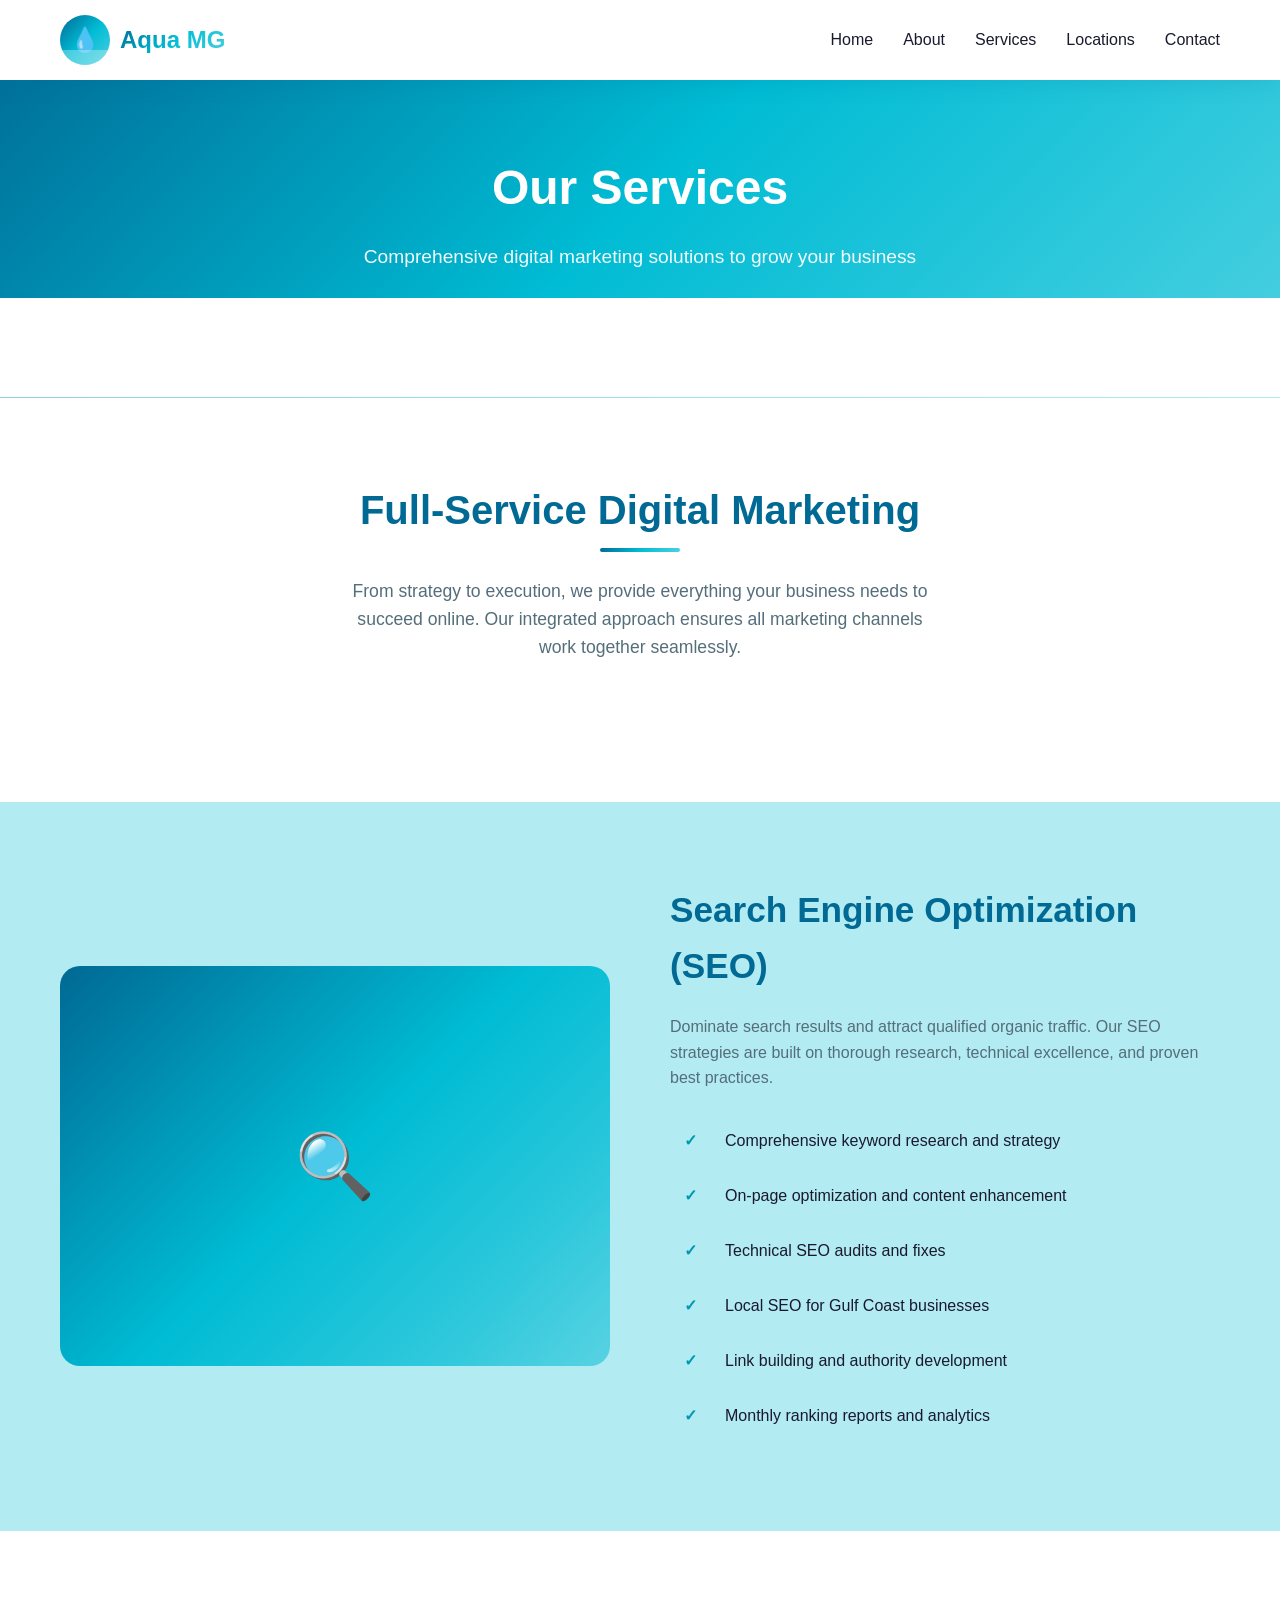
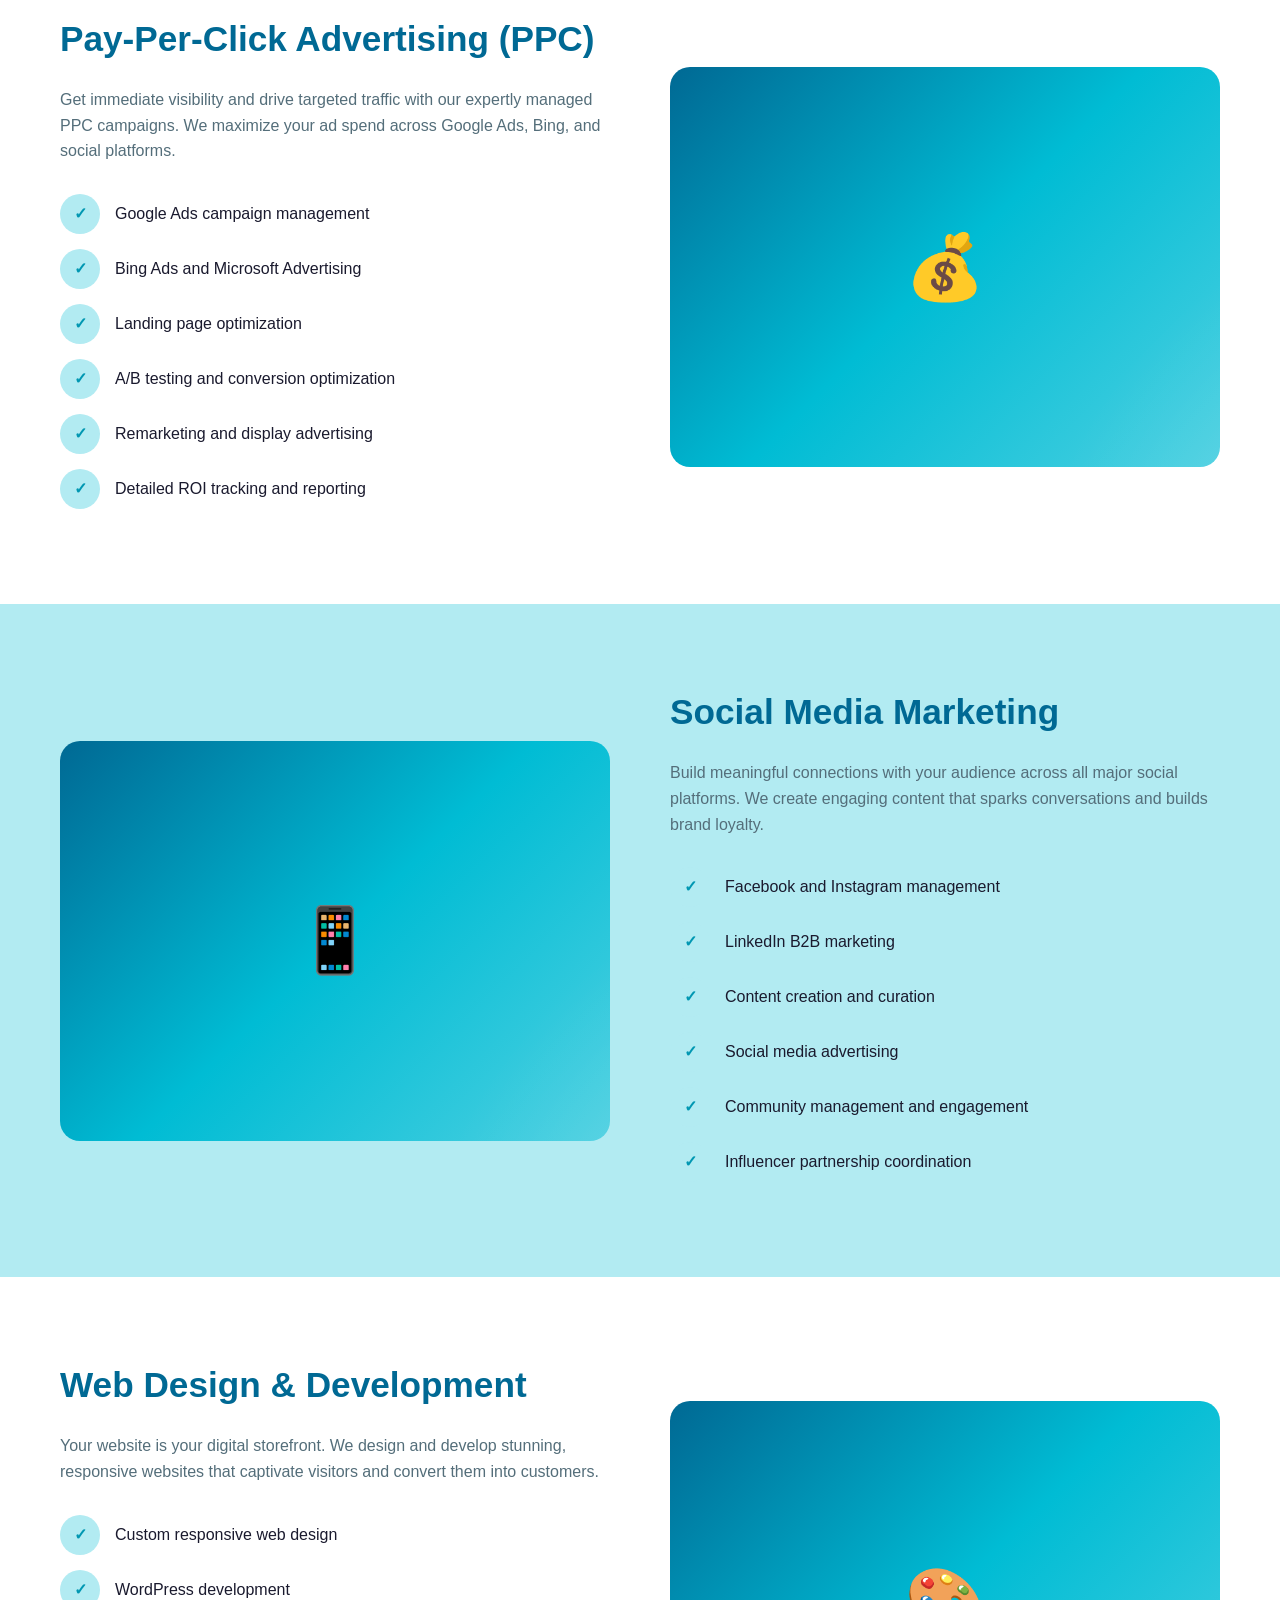
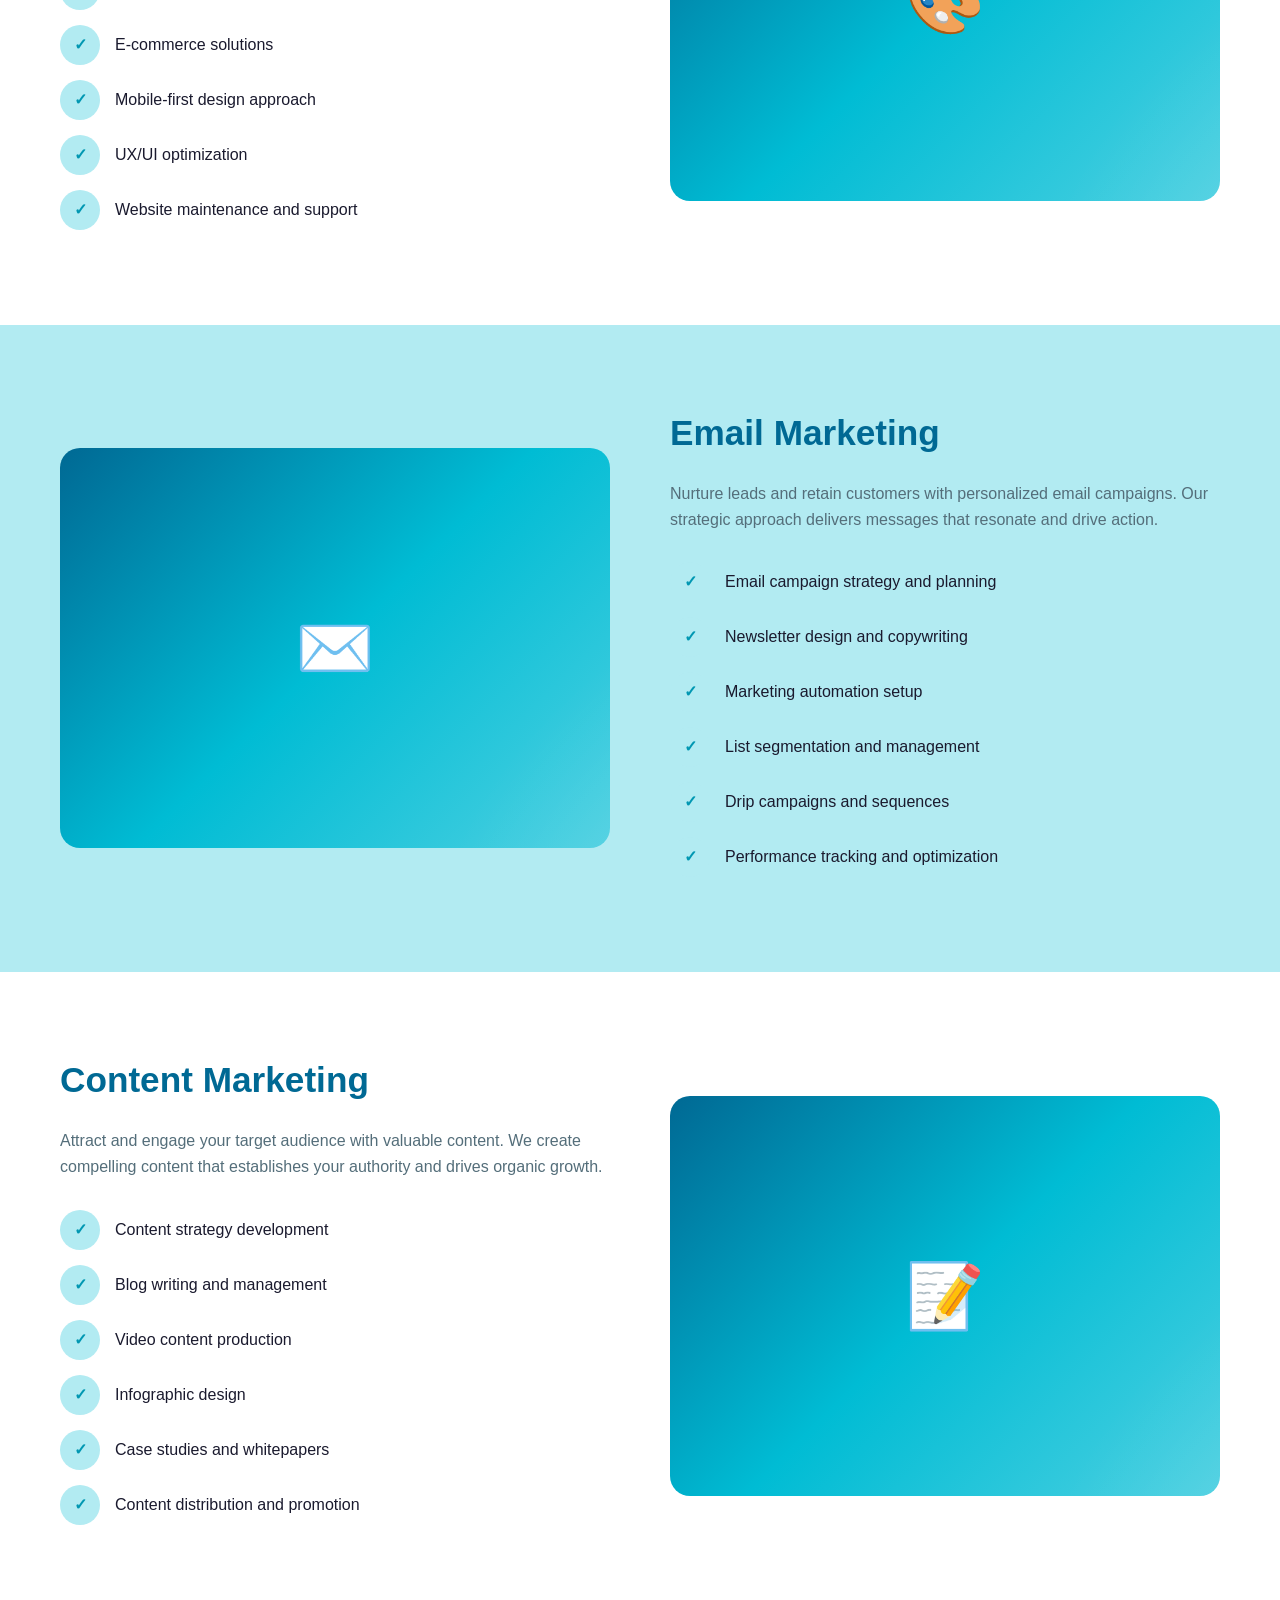
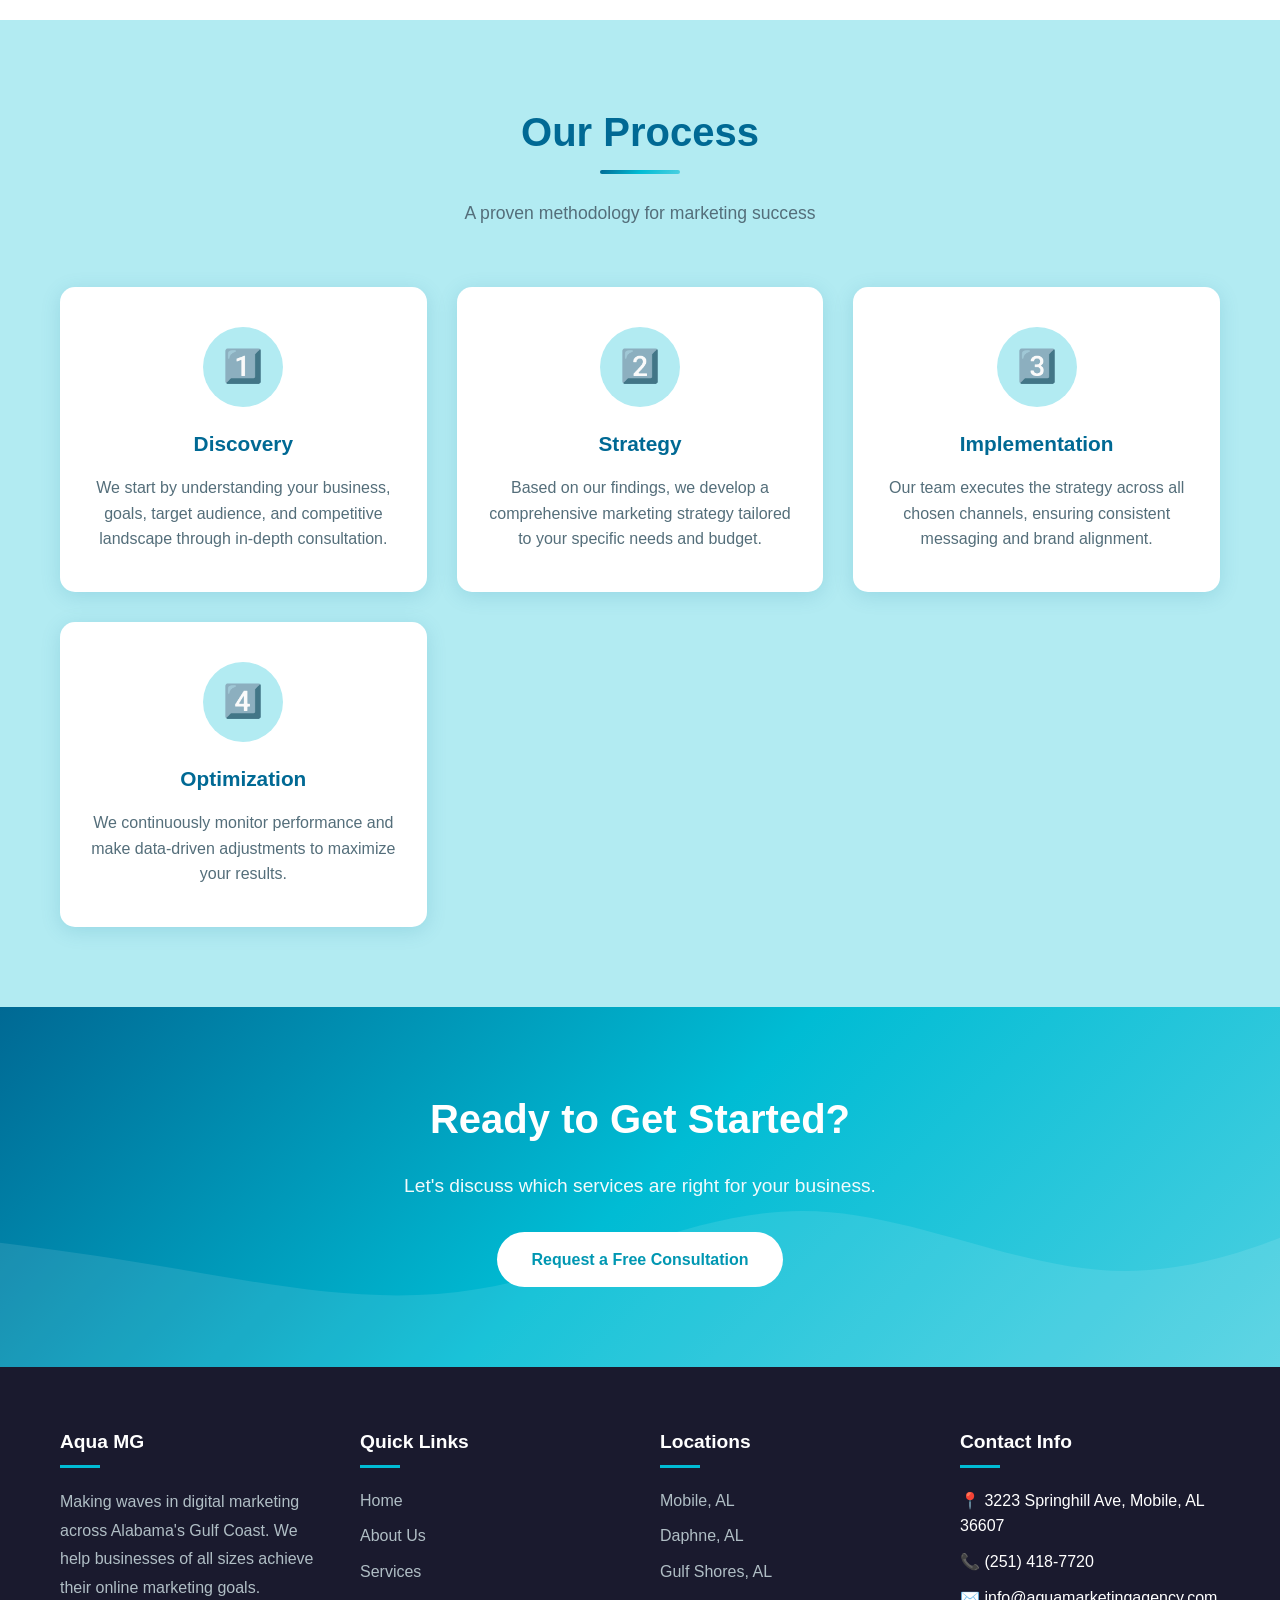
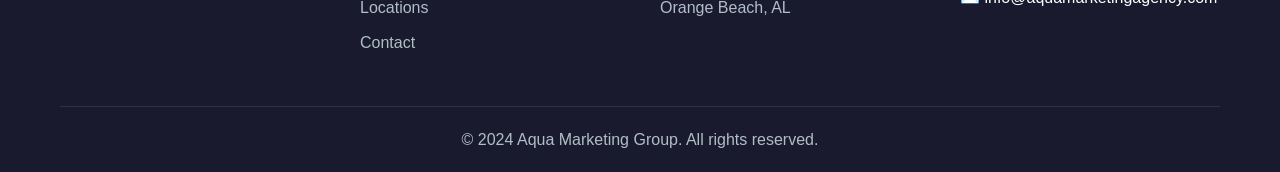
<file: services.html>
<!DOCTYPE html>
<html lang="en">
<head>
    <meta charset="UTF-8">
    <meta name="viewport" content="width=device-width, initial-scale=1.0">
    <meta http-equiv="X-UA-Compatible" content="IE=edge">

    <!-- Primary Meta Tags -->
    <title>Digital Marketing Services | Aqua Marketing Group - SEO, PPC, Social Media</title>
    <meta name="title" content="Digital Marketing Services | Aqua Marketing Group - SEO, PPC, Social Media">
    <meta name="description" content="Comprehensive digital marketing services including SEO, PPC advertising, social media marketing, web design, and email campaigns. Serving Alabama businesses with proven strategies.">
    <meta name="keywords" content="SEO services Alabama, PPC advertising, social media marketing, web design services, email marketing, digital marketing services, content marketing">
    <meta name="author" content="Aqua Marketing Group">
    <meta name="robots" content="index, follow">
    <link rel="canonical" href="https://aquamarketinggroup.com/services">

    <!-- Open Graph / Facebook -->
    <meta property="og:type" content="website">
    <meta property="og:url" content="https://aquamarketinggroup.com/services">
    <meta property="og:title" content="Digital Marketing Services | Aqua Marketing Group">
    <meta property="og:description" content="Comprehensive digital marketing services including SEO, PPC, social media, web design, and email campaigns.">
    <meta property="og:image" content="https://aquamarketinggroup.com/images/og-image.jpg">

    <!-- Twitter -->
    <meta property="twitter:card" content="summary_large_image">
    <meta property="twitter:url" content="https://aquamarketinggroup.com/services">
    <meta property="twitter:title" content="Digital Marketing Services | Aqua Marketing Group">
    <meta property="twitter:description" content="Comprehensive digital marketing services including SEO, PPC, social media, web design, and email campaigns.">

    <!-- Stylesheet -->
    <link rel="stylesheet" href="css/style.css">
    <link rel="icon" type="image/svg+xml" href="data:image/svg+xml,<svg xmlns='http://www.w3.org/2000/svg' viewBox='0 0 100 100'><text y='.9em' font-size='90'>💧</text></svg>">

    <!-- Schema.org -->
    <script type="application/ld+json">
    {
        "@context": "https://schema.org",
        "@type": "Service",
        "serviceType": "Digital Marketing Services",
        "provider": {
            "@type": "MarketingAgency",
            "name": "Aqua Marketing Group"
        },
        "areaServed": {
            "@type": "State",
            "name": "Alabama"
        },
        "hasOfferCatalog": {
            "@type": "OfferCatalog",
            "name": "Marketing Services",
            "itemListElement": [
                {"@type": "Offer", "itemOffered": {"@type": "Service", "name": "Search Engine Optimization"}},
                {"@type": "Offer", "itemOffered": {"@type": "Service", "name": "Pay-Per-Click Advertising"}},
                {"@type": "Offer", "itemOffered": {"@type": "Service", "name": "Social Media Marketing"}},
                {"@type": "Offer", "itemOffered": {"@type": "Service", "name": "Web Design & Development"}},
                {"@type": "Offer", "itemOffered": {"@type": "Service", "name": "Email Marketing"}},
                {"@type": "Offer", "itemOffered": {"@type": "Service", "name": "Content Marketing"}}
            ]
        }
    }
    </script>
</head>
<body>
    <!-- Header -->
    <header>
        <nav>
            <a href="/" class="logo">
                <div class="logo-icon"></div>
                <h1>Aqua MG</h1>
            </a>
            <ul class="nav-links">
                <li><a href="/">Home</a></li>
                <li><a href="about">About</a></li>
                <li><a href="services" class="active">Services</a></li>
                <li class="dropdown">
                    <a href="locations">Locations</a>
                    <div class="dropdown-content">
                        <a href="mobile-marketing-agency">Mobile, AL</a>
                        <a href="daphne-marketing-agency">Daphne, AL</a>
                        <a href="gulf-shores-marketing-agency">Gulf Shores, AL</a>
                        <a href="orange-beach-marketing-agency">Orange Beach, AL</a>
                    </div>
                </li>
                <li><a href="contact">Contact</a></li>
            </ul>
            <div class="menu-toggle">
                <span></span>
                <span></span>
                <span></span>
            </div>
        </nav>
    </header>

    <!-- Page Header -->
    <section class="page-header">
        <div class="container">
            <h1>Our Services</h1>
            <p>Comprehensive digital marketing solutions to grow your business</p>
            <div class="breadcrumb">
                <a href="/">Home</a>
                <span>/</span>
                <span>Services</span>
            </div>
        </div>
    </section>

    <!-- Services Introduction -->
    <section>
        <div class="container">
            <div class="section-header">
                <h2>Full-Service Digital Marketing</h2>
                <p>From strategy to execution, we provide everything your business needs to succeed online. Our integrated approach ensures all marketing channels work together seamlessly.</p>
            </div>
        </div>
    </section>

    <!-- SEO Service -->
    <section id="seo" style="background: var(--aqua-pale);">
        <div class="container">
            <div class="about-content">
                <div class="about-image">
                    <div class="about-image-placeholder">🔍</div>
                </div>
                <div class="about-text">
                    <h2>Search Engine Optimization (SEO)</h2>
                    <p>Dominate search results and attract qualified organic traffic. Our SEO strategies are built on thorough research, technical excellence, and proven best practices.</p>
                    <div class="about-features">
                        <div class="feature-item">
                            <div class="feature-icon">✓</div>
                            <span>Comprehensive keyword research and strategy</span>
                        </div>
                        <div class="feature-item">
                            <div class="feature-icon">✓</div>
                            <span>On-page optimization and content enhancement</span>
                        </div>
                        <div class="feature-item">
                            <div class="feature-icon">✓</div>
                            <span>Technical SEO audits and fixes</span>
                        </div>
                        <div class="feature-item">
                            <div class="feature-icon">✓</div>
                            <span>Local SEO for Gulf Coast businesses</span>
                        </div>
                        <div class="feature-item">
                            <div class="feature-icon">✓</div>
                            <span>Link building and authority development</span>
                        </div>
                        <div class="feature-item">
                            <div class="feature-icon">✓</div>
                            <span>Monthly ranking reports and analytics</span>
                        </div>
                    </div>
                </div>
            </div>
        </div>
    </section>

    <!-- PPC Service -->
    <section id="ppc">
        <div class="container">
            <div class="about-content">
                <div class="about-text">
                    <h2>Pay-Per-Click Advertising (PPC)</h2>
                    <p>Get immediate visibility and drive targeted traffic with our expertly managed PPC campaigns. We maximize your ad spend across Google Ads, Bing, and social platforms.</p>
                    <div class="about-features">
                        <div class="feature-item">
                            <div class="feature-icon">✓</div>
                            <span>Google Ads campaign management</span>
                        </div>
                        <div class="feature-item">
                            <div class="feature-icon">✓</div>
                            <span>Bing Ads and Microsoft Advertising</span>
                        </div>
                        <div class="feature-item">
                            <div class="feature-icon">✓</div>
                            <span>Landing page optimization</span>
                        </div>
                        <div class="feature-item">
                            <div class="feature-icon">✓</div>
                            <span>A/B testing and conversion optimization</span>
                        </div>
                        <div class="feature-item">
                            <div class="feature-icon">✓</div>
                            <span>Remarketing and display advertising</span>
                        </div>
                        <div class="feature-item">
                            <div class="feature-icon">✓</div>
                            <span>Detailed ROI tracking and reporting</span>
                        </div>
                    </div>
                </div>
                <div class="about-image">
                    <div class="about-image-placeholder">💰</div>
                </div>
            </div>
        </div>
    </section>

    <!-- Social Media Service -->
    <section id="social" style="background: var(--aqua-pale);">
        <div class="container">
            <div class="about-content">
                <div class="about-image">
                    <div class="about-image-placeholder">📱</div>
                </div>
                <div class="about-text">
                    <h2>Social Media Marketing</h2>
                    <p>Build meaningful connections with your audience across all major social platforms. We create engaging content that sparks conversations and builds brand loyalty.</p>
                    <div class="about-features">
                        <div class="feature-item">
                            <div class="feature-icon">✓</div>
                            <span>Facebook and Instagram management</span>
                        </div>
                        <div class="feature-item">
                            <div class="feature-icon">✓</div>
                            <span>LinkedIn B2B marketing</span>
                        </div>
                        <div class="feature-item">
                            <div class="feature-icon">✓</div>
                            <span>Content creation and curation</span>
                        </div>
                        <div class="feature-item">
                            <div class="feature-icon">✓</div>
                            <span>Social media advertising</span>
                        </div>
                        <div class="feature-item">
                            <div class="feature-icon">✓</div>
                            <span>Community management and engagement</span>
                        </div>
                        <div class="feature-item">
                            <div class="feature-icon">✓</div>
                            <span>Influencer partnership coordination</span>
                        </div>
                    </div>
                </div>
            </div>
        </div>
    </section>

    <!-- Web Design Service -->
    <section id="web">
        <div class="container">
            <div class="about-content">
                <div class="about-text">
                    <h2>Web Design & Development</h2>
                    <p>Your website is your digital storefront. We design and develop stunning, responsive websites that captivate visitors and convert them into customers.</p>
                    <div class="about-features">
                        <div class="feature-item">
                            <div class="feature-icon">✓</div>
                            <span>Custom responsive web design</span>
                        </div>
                        <div class="feature-item">
                            <div class="feature-icon">✓</div>
                            <span>WordPress development</span>
                        </div>
                        <div class="feature-item">
                            <div class="feature-icon">✓</div>
                            <span>E-commerce solutions</span>
                        </div>
                        <div class="feature-item">
                            <div class="feature-icon">✓</div>
                            <span>Mobile-first design approach</span>
                        </div>
                        <div class="feature-item">
                            <div class="feature-icon">✓</div>
                            <span>UX/UI optimization</span>
                        </div>
                        <div class="feature-item">
                            <div class="feature-icon">✓</div>
                            <span>Website maintenance and support</span>
                        </div>
                    </div>
                </div>
                <div class="about-image">
                    <div class="about-image-placeholder">🎨</div>
                </div>
            </div>
        </div>
    </section>

    <!-- Email Marketing Service -->
    <section id="email" style="background: var(--aqua-pale);">
        <div class="container">
            <div class="about-content">
                <div class="about-image">
                    <div class="about-image-placeholder">✉️</div>
                </div>
                <div class="about-text">
                    <h2>Email Marketing</h2>
                    <p>Nurture leads and retain customers with personalized email campaigns. Our strategic approach delivers messages that resonate and drive action.</p>
                    <div class="about-features">
                        <div class="feature-item">
                            <div class="feature-icon">✓</div>
                            <span>Email campaign strategy and planning</span>
                        </div>
                        <div class="feature-item">
                            <div class="feature-icon">✓</div>
                            <span>Newsletter design and copywriting</span>
                        </div>
                        <div class="feature-item">
                            <div class="feature-icon">✓</div>
                            <span>Marketing automation setup</span>
                        </div>
                        <div class="feature-item">
                            <div class="feature-icon">✓</div>
                            <span>List segmentation and management</span>
                        </div>
                        <div class="feature-item">
                            <div class="feature-icon">✓</div>
                            <span>Drip campaigns and sequences</span>
                        </div>
                        <div class="feature-item">
                            <div class="feature-icon">✓</div>
                            <span>Performance tracking and optimization</span>
                        </div>
                    </div>
                </div>
            </div>
        </div>
    </section>

    <!-- Content Marketing Service -->
    <section id="content">
        <div class="container">
            <div class="about-content">
                <div class="about-text">
                    <h2>Content Marketing</h2>
                    <p>Attract and engage your target audience with valuable content. We create compelling content that establishes your authority and drives organic growth.</p>
                    <div class="about-features">
                        <div class="feature-item">
                            <div class="feature-icon">✓</div>
                            <span>Content strategy development</span>
                        </div>
                        <div class="feature-item">
                            <div class="feature-icon">✓</div>
                            <span>Blog writing and management</span>
                        </div>
                        <div class="feature-item">
                            <div class="feature-icon">✓</div>
                            <span>Video content production</span>
                        </div>
                        <div class="feature-item">
                            <div class="feature-icon">✓</div>
                            <span>Infographic design</span>
                        </div>
                        <div class="feature-item">
                            <div class="feature-icon">✓</div>
                            <span>Case studies and whitepapers</span>
                        </div>
                        <div class="feature-item">
                            <div class="feature-icon">✓</div>
                            <span>Content distribution and promotion</span>
                        </div>
                    </div>
                </div>
                <div class="about-image">
                    <div class="about-image-placeholder">📝</div>
                </div>
            </div>
        </div>
    </section>

    <!-- Process Section -->
    <section style="background: var(--aqua-pale);">
        <div class="container">
            <div class="section-header">
                <h2>Our Process</h2>
                <p>A proven methodology for marketing success</p>
            </div>
            <div class="services-grid">
                <div class="service-card">
                    <div class="service-icon">1️⃣</div>
                    <h3>Discovery</h3>
                    <p>We start by understanding your business, goals, target audience, and competitive landscape through in-depth consultation.</p>
                </div>
                <div class="service-card">
                    <div class="service-icon">2️⃣</div>
                    <h3>Strategy</h3>
                    <p>Based on our findings, we develop a comprehensive marketing strategy tailored to your specific needs and budget.</p>
                </div>
                <div class="service-card">
                    <div class="service-icon">3️⃣</div>
                    <h3>Implementation</h3>
                    <p>Our team executes the strategy across all chosen channels, ensuring consistent messaging and brand alignment.</p>
                </div>
                <div class="service-card">
                    <div class="service-icon">4️⃣</div>
                    <h3>Optimization</h3>
                    <p>We continuously monitor performance and make data-driven adjustments to maximize your results.</p>
                </div>
            </div>
        </div>
    </section>

    <!-- CTA -->
    <section class="cta">
        <div class="container">
            <div class="cta-content">
                <h2>Ready to Get Started?</h2>
                <p>Let's discuss which services are right for your business.</p>
                <a href="contact" class="btn btn-primary">Request a Free Consultation</a>
            </div>
        </div>
    </section>

    <!-- Footer -->
    <footer>
        <div class="container">
            <div class="footer-content">
                <div class="footer-section">
                    <h3>Aqua MG</h3>
                    <p>Making waves in digital marketing across Alabama's Gulf Coast. We help businesses of all sizes achieve their online marketing goals.</p>
                </div>
                <div class="footer-section">
                    <h3>Quick Links</h3>
                    <ul>
                        <li><a href="/">Home</a></li>
                        <li><a href="about">About Us</a></li>
                        <li><a href="services">Services</a></li>
                        <li><a href="locations">Locations</a></li>
                        <li><a href="contact">Contact</a></li>
                    </ul>
                </div>
                <div class="footer-section">
                    <h3>Locations</h3>
                    <ul>
                        <li><a href="mobile-marketing-agency">Mobile, AL</a></li>
                        <li><a href="daphne-marketing-agency">Daphne, AL</a></li>
                        <li><a href="gulf-shores-marketing-agency">Gulf Shores, AL</a></li>
                        <li><a href="orange-beach-marketing-agency">Orange Beach, AL</a></li>
                    </ul>
                </div>
                <div class="footer-section">
                    <h3>Contact Info</h3>
                    <ul>
                        <li>📍 3223 Springhill Ave, Mobile, AL 36607</li>
                        <li>📞 (251) 418-7720</li>
                        <li>✉️ info@aquamarketingagency.com</li>
                    </ul>
                </div>
            </div>
            <div class="footer-bottom">
                <p>&copy; 2024 Aqua Marketing Group. All rights reserved.</p>
            </div>
        </div>
    </footer>

    <script src="js/main.js"></script>
</body>
</html>
</file>
<file: css/style.css>
/* Aqua Marketing Group - Water Theme Stylesheet */

/* CSS Variables for Aqua Theme */
:root {
    --aqua-dark: #006994;
    --aqua-primary: #0097b2;
    --aqua-light: #00bcd4;
    --aqua-pale: #b2ebf2;
    --aqua-gradient: linear-gradient(135deg, #006994 0%, #00bcd4 50%, #4dd0e1 100%);
    --water-wave: linear-gradient(180deg, #0097b2 0%, #00bcd4 50%, #e0f7fa 100%);
    --white: #ffffff;
    --text-dark: #1a1a2e;
    --text-light: #546e7a;
    --shadow: 0 4px 20px rgba(0, 105, 148, 0.15);
    --shadow-hover: 0 8px 30px rgba(0, 105, 148, 0.25);
}

/* Reset and Base Styles */
* {
    margin: 0;
    padding: 0;
    box-sizing: border-box;
}

html {
    scroll-behavior: smooth;
}

body {
    font-family: 'Segoe UI', Tahoma, Geneva, Verdana, sans-serif;
    line-height: 1.6;
    color: var(--text-dark);
    background-color: var(--white);
    overflow-x: hidden;
}

a {
    text-decoration: none;
    color: inherit;
    transition: color 0.3s ease;
}

ul {
    list-style: none;
}

img {
    max-width: 100%;
    height: auto;
}

/* Container */
.container {
    max-width: 1200px;
    margin: 0 auto;
    padding: 0 20px;
}

/* Header and Navigation */
header {
    background: var(--white);
    box-shadow: var(--shadow);
    position: fixed;
    width: 100%;
    top: 0;
    z-index: 1000;
}

nav {
    display: flex;
    justify-content: space-between;
    align-items: center;
    padding: 15px 20px;
    max-width: 1200px;
    margin: 0 auto;
}

.logo {
    display: flex;
    align-items: center;
    gap: 10px;
}

.logo-icon {
    width: 50px;
    height: 50px;
    background: var(--aqua-gradient);
    border-radius: 50%;
    display: flex;
    align-items: center;
    justify-content: center;
    position: relative;
    overflow: hidden;
}

.logo-icon::before {
    content: "💧";
    font-size: 24px;
}

.logo-icon::after {
    content: "";
    position: absolute;
    bottom: 0;
    left: 0;
    width: 200%;
    height: 30%;
    background: rgba(255, 255, 255, 0.3);
    animation: wave 2s ease-in-out infinite;
}

@keyframes wave {
    0%, 100% { transform: translateX(-50%) translateY(0); }
    50% { transform: translateX(-25%) translateY(-3px); }
}

.logo h1 {
    font-size: 1.5rem;
    background: var(--aqua-gradient);
    -webkit-background-clip: text;
    -webkit-text-fill-color: transparent;
    background-clip: text;
}

.nav-links {
    display: flex;
    gap: 30px;
    align-items: center;
}

.nav-links a {
    font-weight: 500;
    color: var(--text-dark);
    position: relative;
    padding: 5px 0;
}

.nav-links a::after {
    content: "";
    position: absolute;
    bottom: 0;
    left: 0;
    width: 0;
    height: 2px;
    background: var(--aqua-gradient);
    transition: width 0.3s ease;
}

.nav-links a:hover::after,
.nav-links a.active::after {
    width: 100%;
}

.nav-links a:hover {
    color: var(--aqua-primary);
}

/* Dropdown Menu */
.dropdown {
    position: relative;
}

.dropdown-content {
    position: absolute;
    top: 100%;
    left: 0;
    background: var(--white);
    min-width: 220px;
    box-shadow: var(--shadow);
    border-radius: 8px;
    opacity: 0;
    visibility: hidden;
    transform: translateY(10px);
    transition: all 0.3s ease;
    padding: 10px 0;
}

.dropdown:hover .dropdown-content {
    opacity: 1;
    visibility: visible;
    transform: translateY(0);
}

.dropdown-content a {
    display: block;
    padding: 10px 20px;
}

.dropdown-content a:hover {
    background: var(--aqua-pale);
}

/* Mobile Menu Toggle */
.menu-toggle {
    display: none;
    flex-direction: column;
    gap: 5px;
    cursor: pointer;
    padding: 5px;
}

.menu-toggle span {
    width: 25px;
    height: 3px;
    background: var(--aqua-primary);
    border-radius: 3px;
    transition: 0.3s;
}

/* Hero Section */
.hero {
    background: var(--aqua-gradient);
    min-height: 100vh;
    display: flex;
    align-items: center;
    justify-content: center;
    text-align: center;
    color: var(--white);
    padding: 120px 20px 80px;
    position: relative;
    overflow: hidden;
}

.hero::before {
    content: "";
    position: absolute;
    bottom: 0;
    left: 0;
    width: 100%;
    height: 150px;
    background: url("data:image/svg+xml,%3Csvg xmlns='http://www.w3.org/2000/svg' viewBox='0 0 1440 320'%3E%3Cpath fill='%23ffffff' fill-opacity='1' d='M0,96L48,112C96,128,192,160,288,160C384,160,480,128,576,122.7C672,117,768,139,864,154.7C960,171,1056,181,1152,165.3C1248,149,1344,107,1392,85.3L1440,64L1440,320L1392,320C1344,320,1248,320,1152,320C1056,320,960,320,864,320C768,320,672,320,576,320C480,320,384,320,288,320C192,320,96,320,48,320L0,320Z'%3E%3C/path%3E%3C/svg%3E") no-repeat bottom;
    background-size: cover;
}

/* Animated Water Bubbles */
.bubbles {
    position: absolute;
    width: 100%;
    height: 100%;
    top: 0;
    left: 0;
    pointer-events: none;
    overflow: hidden;
}

.bubble {
    position: absolute;
    bottom: -100px;
    background: rgba(255, 255, 255, 0.1);
    border-radius: 50%;
    animation: rise 8s infinite ease-in;
}

.bubble:nth-child(1) { width: 40px; height: 40px; left: 10%; animation-duration: 8s; }
.bubble:nth-child(2) { width: 20px; height: 20px; left: 20%; animation-duration: 5s; animation-delay: 1s; }
.bubble:nth-child(3) { width: 50px; height: 50px; left: 35%; animation-duration: 7s; animation-delay: 2s; }
.bubble:nth-child(4) { width: 80px; height: 80px; left: 50%; animation-duration: 11s; animation-delay: 0s; }
.bubble:nth-child(5) { width: 35px; height: 35px; left: 55%; animation-duration: 6s; animation-delay: 1s; }
.bubble:nth-child(6) { width: 45px; height: 45px; left: 65%; animation-duration: 8s; animation-delay: 3s; }
.bubble:nth-child(7) { width: 25px; height: 25px; left: 70%; animation-duration: 7s; animation-delay: 2s; }
.bubble:nth-child(8) { width: 60px; height: 60px; left: 80%; animation-duration: 10s; animation-delay: 1s; }
.bubble:nth-child(9) { width: 30px; height: 30px; left: 90%; animation-duration: 9s; animation-delay: 4s; }
.bubble:nth-child(10) { width: 55px; height: 55px; left: 5%; animation-duration: 12s; animation-delay: 2s; }

@keyframes rise {
    0% {
        bottom: -100px;
        transform: translateX(0);
        opacity: 0.5;
    }
    50% {
        opacity: 0.8;
    }
    100% {
        bottom: 100%;
        transform: translateX(-20px);
        opacity: 0;
    }
}

.hero-content {
    position: relative;
    z-index: 1;
    max-width: 800px;
}

.hero h1 {
    font-size: 3.5rem;
    margin-bottom: 20px;
    text-shadow: 2px 2px 4px rgba(0, 0, 0, 0.2);
}

.hero p {
    font-size: 1.3rem;
    margin-bottom: 30px;
    opacity: 0.95;
}

/* Buttons */
.btn {
    display: inline-block;
    padding: 15px 35px;
    border-radius: 50px;
    font-weight: 600;
    font-size: 1rem;
    transition: all 0.3s ease;
    cursor: pointer;
    border: none;
}

.btn-primary {
    background: var(--white);
    color: var(--aqua-primary);
}

.btn-primary:hover {
    transform: translateY(-3px);
    box-shadow: 0 10px 30px rgba(0, 0, 0, 0.2);
}

.btn-secondary {
    background: transparent;
    border: 2px solid var(--white);
    color: var(--white);
    margin-left: 15px;
}

.btn-secondary:hover {
    background: var(--white);
    color: var(--aqua-primary);
}

.btn-aqua {
    background: var(--aqua-gradient);
    color: var(--white);
}

.btn-aqua:hover {
    transform: translateY(-3px);
    box-shadow: var(--shadow-hover);
}

/* Sections */
section {
    padding: 80px 0;
}

.section-header {
    text-align: center;
    margin-bottom: 60px;
}

.section-header h2 {
    font-size: 2.5rem;
    color: var(--aqua-dark);
    margin-bottom: 15px;
    position: relative;
    display: inline-block;
}

.section-header h2::after {
    content: "";
    position: absolute;
    bottom: -10px;
    left: 50%;
    transform: translateX(-50%);
    width: 80px;
    height: 4px;
    background: var(--aqua-gradient);
    border-radius: 2px;
}

.section-header p {
    color: var(--text-light);
    font-size: 1.1rem;
    max-width: 600px;
    margin: 20px auto 0;
}

/* Services Grid */
.services-grid {
    display: grid;
    grid-template-columns: repeat(auto-fit, minmax(280px, 1fr));
    gap: 30px;
}

.service-card {
    background: var(--white);
    padding: 40px 30px;
    border-radius: 15px;
    box-shadow: var(--shadow);
    text-align: center;
    transition: all 0.3s ease;
    position: relative;
    overflow: hidden;
}

.service-card::before {
    content: "";
    position: absolute;
    top: 0;
    left: 0;
    width: 100%;
    height: 4px;
    background: var(--aqua-gradient);
    transform: scaleX(0);
    transition: transform 0.3s ease;
}

.service-card:hover {
    transform: translateY(-10px);
    box-shadow: var(--shadow-hover);
}

.service-card:hover::before {
    transform: scaleX(1);
}

.service-icon {
    width: 80px;
    height: 80px;
    background: var(--aqua-pale);
    border-radius: 50%;
    display: flex;
    align-items: center;
    justify-content: center;
    margin: 0 auto 20px;
    font-size: 2rem;
}

.service-card h3 {
    color: var(--aqua-dark);
    margin-bottom: 15px;
    font-size: 1.3rem;
}

.service-card p {
    color: var(--text-light);
}

/* About Section */
.about-content {
    display: grid;
    grid-template-columns: 1fr 1fr;
    gap: 60px;
    align-items: center;
}

.about-image {
    position: relative;
}

.about-image-placeholder {
    width: 100%;
    height: 400px;
    background: var(--aqua-gradient);
    border-radius: 20px;
    display: flex;
    align-items: center;
    justify-content: center;
    font-size: 4rem;
    position: relative;
    overflow: hidden;
}

.about-image-placeholder::after {
    content: "";
    position: absolute;
    top: 50%;
    left: 50%;
    width: 200%;
    height: 200%;
    background: radial-gradient(circle, rgba(255,255,255,0.2) 0%, transparent 70%);
    animation: pulse 3s ease-in-out infinite;
}

.about-img {
    width: 100%;
    height: 400px;
    object-fit: cover;
    border-radius: 20px;
    box-shadow: var(--shadow);
}

@keyframes pulse {
    0%, 100% { transform: translate(-50%, -50%) scale(1); }
    50% { transform: translate(-50%, -50%) scale(1.1); }
}

.about-text h2 {
    font-size: 2.2rem;
    color: var(--aqua-dark);
    margin-bottom: 20px;
}

.about-text p {
    color: var(--text-light);
    margin-bottom: 20px;
}

.about-features {
    margin-top: 30px;
}

.feature-item {
    display: flex;
    align-items: center;
    gap: 15px;
    margin-bottom: 15px;
}

.feature-icon {
    width: 40px;
    height: 40px;
    background: var(--aqua-pale);
    border-radius: 50%;
    display: flex;
    align-items: center;
    justify-content: center;
    color: var(--aqua-primary);
    font-weight: bold;
}

/* Locations Grid */
.locations-grid {
    display: grid;
    grid-template-columns: repeat(auto-fit, minmax(250px, 1fr));
    gap: 30px;
}

.location-card {
    background: var(--white);
    border-radius: 15px;
    overflow: hidden;
    box-shadow: var(--shadow);
    transition: all 0.3s ease;
}

.location-card:hover {
    transform: translateY(-10px);
    box-shadow: var(--shadow-hover);
}

.location-image {
    height: 180px;
    background: var(--aqua-gradient);
    display: flex;
    align-items: center;
    justify-content: center;
    font-size: 3rem;
    position: relative;
    overflow: hidden;
}

.location-image img {
    width: 100%;
    height: 100%;
    object-fit: cover;
}

.location-image::after {
    content: "";
    position: absolute;
    bottom: 0;
    left: 0;
    width: 100%;
    height: 50%;
    background: linear-gradient(to top, rgba(0,0,0,0.3), transparent);
    pointer-events: none;
}

.location-info {
    padding: 25px;
}

.location-info h3 {
    color: var(--aqua-dark);
    margin-bottom: 10px;
    font-size: 1.3rem;
}

.location-info p {
    color: var(--text-light);
    margin-bottom: 15px;
    font-size: 0.95rem;
}

.location-link {
    color: var(--aqua-primary);
    font-weight: 600;
    display: inline-flex;
    align-items: center;
    gap: 5px;
}

.location-link:hover {
    color: var(--aqua-dark);
}

/* Contact Section */
.contact-wrapper {
    display: grid;
    grid-template-columns: 1fr 1fr;
    gap: 60px;
}

.contact-info h2 {
    font-size: 2rem;
    color: var(--aqua-dark);
    margin-bottom: 20px;
}

.contact-info p {
    color: var(--text-light);
    margin-bottom: 30px;
}

.contact-details {
    margin-bottom: 30px;
}

.contact-item {
    display: flex;
    align-items: center;
    gap: 15px;
    margin-bottom: 20px;
}

.contact-icon {
    width: 50px;
    height: 50px;
    background: var(--aqua-pale);
    border-radius: 50%;
    display: flex;
    align-items: center;
    justify-content: center;
    font-size: 1.3rem;
}

.contact-item-text h4 {
    color: var(--aqua-dark);
    margin-bottom: 3px;
}

.contact-item-text p {
    margin: 0;
    font-size: 0.95rem;
}

.contact-form {
    background: var(--white);
    padding: 40px;
    border-radius: 20px;
    box-shadow: var(--shadow);
}

.form-group {
    margin-bottom: 20px;
}

.form-group label {
    display: block;
    margin-bottom: 8px;
    color: var(--text-dark);
    font-weight: 500;
}

.form-group input,
.form-group textarea,
.form-group select {
    width: 100%;
    padding: 15px;
    border: 2px solid var(--aqua-pale);
    border-radius: 10px;
    font-size: 1rem;
    transition: border-color 0.3s ease;
    font-family: inherit;
}

.form-group input:focus,
.form-group textarea:focus,
.form-group select:focus {
    outline: none;
    border-color: var(--aqua-primary);
}

.form-group textarea {
    min-height: 150px;
    resize: vertical;
}

/* Testimonials */
.testimonials {
    background: var(--aqua-pale);
}

.testimonial-slider {
    display: grid;
    grid-template-columns: repeat(auto-fit, minmax(300px, 1fr));
    gap: 30px;
}

.testimonial-card {
    background: var(--white);
    padding: 30px;
    border-radius: 15px;
    box-shadow: var(--shadow);
}

.testimonial-text {
    font-style: italic;
    color: var(--text-light);
    margin-bottom: 20px;
    position: relative;
    padding-left: 25px;
}

.testimonial-text::before {
    content: '"';
    position: absolute;
    left: 0;
    top: -10px;
    font-size: 3rem;
    color: var(--aqua-light);
    font-family: Georgia, serif;
}

.testimonial-author {
    display: flex;
    align-items: center;
    gap: 15px;
}

.author-avatar {
    width: 50px;
    height: 50px;
    background: var(--aqua-gradient);
    border-radius: 50%;
    display: flex;
    align-items: center;
    justify-content: center;
    color: var(--white);
    font-weight: bold;
}

.author-info h4 {
    color: var(--aqua-dark);
    margin-bottom: 3px;
}

.author-info p {
    font-size: 0.85rem;
    color: var(--text-light);
    margin: 0;
}

/* CTA Section */
.cta {
    background: var(--aqua-gradient);
    color: var(--white);
    text-align: center;
    position: relative;
    overflow: hidden;
}

.cta::before {
    content: "";
    position: absolute;
    top: 0;
    left: 0;
    width: 100%;
    height: 100%;
    background: url("data:image/svg+xml,%3Csvg xmlns='http://www.w3.org/2000/svg' viewBox='0 0 1440 320'%3E%3Cpath fill='rgba(255,255,255,0.1)' d='M0,192L48,197.3C96,203,192,213,288,229.3C384,245,480,267,576,250.7C672,235,768,181,864,181.3C960,181,1056,235,1152,234.7C1248,235,1344,181,1392,154.7L1440,128L1440,320L1392,320C1344,320,1248,320,1152,320C1056,320,960,320,864,320C768,320,672,320,576,320C480,320,384,320,288,320C192,320,96,320,48,320L0,320Z'%3E%3C/path%3E%3C/svg%3E") no-repeat bottom;
    background-size: cover;
}

.cta-content {
    position: relative;
    z-index: 1;
}

.cta h2 {
    font-size: 2.5rem;
    margin-bottom: 20px;
}

.cta p {
    font-size: 1.2rem;
    margin-bottom: 30px;
    opacity: 0.95;
}

/* Footer */
footer {
    background: var(--text-dark);
    color: var(--white);
    padding: 60px 0 20px;
}

.footer-content {
    display: grid;
    grid-template-columns: repeat(auto-fit, minmax(200px, 1fr));
    gap: 40px;
    margin-bottom: 40px;
}

.footer-section h3 {
    font-size: 1.2rem;
    margin-bottom: 20px;
    position: relative;
    padding-bottom: 10px;
}

.footer-section h3::after {
    content: "";
    position: absolute;
    bottom: 0;
    left: 0;
    width: 40px;
    height: 3px;
    background: var(--aqua-light);
}

.footer-section p {
    color: #b0bec5;
    line-height: 1.8;
}

.footer-section ul li {
    margin-bottom: 10px;
}

.footer-section ul li a {
    color: #b0bec5;
    transition: color 0.3s ease;
}

.footer-section ul li a:hover {
    color: var(--aqua-light);
}

.footer-bottom {
    border-top: 1px solid rgba(255, 255, 255, 0.1);
    padding-top: 20px;
    text-align: center;
    color: #b0bec5;
}

/* Page Headers */
.page-header {
    background: var(--aqua-gradient);
    padding: 150px 20px 80px;
    text-align: center;
    color: var(--white);
    position: relative;
    overflow: hidden;
}

.page-header::before {
    content: "";
    position: absolute;
    bottom: 0;
    left: 0;
    width: 100%;
    height: 100px;
    background: url("data:image/svg+xml,%3Csvg xmlns='http://www.w3.org/2000/svg' viewBox='0 0 1440 320'%3E%3Cpath fill='%23ffffff' fill-opacity='1' d='M0,96L48,112C96,128,192,160,288,160C384,160,480,128,576,122.7C672,117,768,139,864,154.7C960,171,1056,181,1152,165.3C1248,149,1344,107,1392,85.3L1440,64L1440,320L1392,320C1344,320,1248,320,1152,320C1056,320,960,320,864,320C768,320,672,320,576,320C480,320,384,320,288,320C192,320,96,320,48,320L0,320Z'%3E%3C/path%3E%3C/svg%3E") no-repeat bottom;
    background-size: cover;
}

.page-header h1 {
    font-size: 3rem;
    margin-bottom: 15px;
    position: relative;
    z-index: 1;
}

.page-header p {
    font-size: 1.2rem;
    opacity: 0.95;
    position: relative;
    z-index: 1;
}

.breadcrumb {
    margin-top: 20px;
    position: relative;
    z-index: 1;
}

.breadcrumb a {
    color: rgba(255, 255, 255, 0.8);
}

.breadcrumb a:hover {
    color: var(--white);
}

.breadcrumb span {
    margin: 0 10px;
    opacity: 0.6;
}

/* Stats Section */
.stats {
    background: var(--aqua-pale);
}

.stats-grid {
    display: grid;
    grid-template-columns: repeat(auto-fit, minmax(200px, 1fr));
    gap: 30px;
    text-align: center;
}

.stat-item h3 {
    font-size: 3rem;
    color: var(--aqua-dark);
    margin-bottom: 10px;
}

.stat-item p {
    color: var(--text-light);
    font-size: 1.1rem;
}

/* Team Section */
.team-grid {
    display: grid;
    grid-template-columns: repeat(auto-fit, minmax(250px, 1fr));
    gap: 30px;
}

.team-card {
    background: var(--white);
    border-radius: 15px;
    overflow: hidden;
    box-shadow: var(--shadow);
    text-align: center;
    transition: all 0.3s ease;
}

.team-card:hover {
    transform: translateY(-10px);
    box-shadow: var(--shadow-hover);
}

.team-image {
    height: 200px;
    background: var(--aqua-gradient);
    display: flex;
    align-items: center;
    justify-content: center;
    font-size: 4rem;
}

.team-info {
    padding: 25px;
}

.team-info h3 {
    color: var(--aqua-dark);
    margin-bottom: 5px;
}

.team-info .role {
    color: var(--aqua-primary);
    font-weight: 500;
    margin-bottom: 15px;
}

.team-info p {
    color: var(--text-light);
    font-size: 0.95rem;
}

/* City Page Specific */
.city-features {
    display: grid;
    grid-template-columns: repeat(auto-fit, minmax(300px, 1fr));
    gap: 30px;
    margin-top: 40px;
}

.city-feature {
    display: flex;
    gap: 20px;
    padding: 25px;
    background: var(--white);
    border-radius: 15px;
    box-shadow: var(--shadow);
}

.city-feature-icon {
    width: 60px;
    height: 60px;
    background: var(--aqua-pale);
    border-radius: 50%;
    display: flex;
    align-items: center;
    justify-content: center;
    font-size: 1.5rem;
    flex-shrink: 0;
}

.city-feature h3 {
    color: var(--aqua-dark);
    margin-bottom: 10px;
}

.city-feature p {
    color: var(--text-light);
    font-size: 0.95rem;
    margin: 0;
}

/* FAQ Section */
.faq-list {
    max-width: 800px;
    margin: 0 auto;
}

.faq-item {
    background: var(--white);
    border-radius: 10px;
    margin-bottom: 15px;
    box-shadow: var(--shadow);
    overflow: hidden;
}

.faq-question {
    padding: 20px 25px;
    cursor: pointer;
    display: flex;
    justify-content: space-between;
    align-items: center;
    font-weight: 600;
    color: var(--aqua-dark);
}

.faq-question:hover {
    background: var(--aqua-pale);
}

.faq-answer {
    padding: 0 25px 20px;
    color: var(--text-light);
    display: none;
}

.faq-item.active .faq-answer {
    display: block;
}

/* Responsive Design */
@media (max-width: 992px) {
    .about-content,
    .contact-wrapper {
        grid-template-columns: 1fr;
    }

    .hero h1 {
        font-size: 2.5rem;
    }

    .page-header h1 {
        font-size: 2.2rem;
    }
}

@media (max-width: 768px) {
    .nav-links {
        position: fixed;
        top: 80px;
        left: 0;
        right: 0;
        background: var(--white);
        flex-direction: column;
        padding: 20px;
        gap: 15px;
        box-shadow: var(--shadow);
        transform: translateY(-150%);
        transition: transform 0.3s ease;
    }

    .nav-links.active {
        transform: translateY(0);
    }

    .menu-toggle {
        display: flex;
    }

    .dropdown-content {
        position: static;
        opacity: 1;
        visibility: visible;
        transform: none;
        box-shadow: none;
        padding-left: 20px;
        max-height: 0;
        overflow: hidden;
        transition: max-height 0.3s ease;
    }

    .dropdown.active .dropdown-content {
        max-height: 300px;
    }

    .hero {
        min-height: auto;
        padding: 120px 20px 100px;
    }

    .hero h1 {
        font-size: 2rem;
    }

    .hero p {
        font-size: 1rem;
    }

    .btn {
        padding: 12px 25px;
        font-size: 0.9rem;
    }

    .btn-secondary {
        margin-left: 0;
        margin-top: 10px;
    }

    .section-header h2 {
        font-size: 1.8rem;
    }

    section {
        padding: 60px 0;
    }

    .footer-content {
        grid-template-columns: 1fr;
        text-align: center;
    }

    .footer-section h3::after {
        left: 50%;
        transform: translateX(-50%);
    }
}

@media (max-width: 480px) {
    .logo h1 {
        font-size: 1.2rem;
    }

    .stat-item h3 {
        font-size: 2rem;
    }
}
</file>
